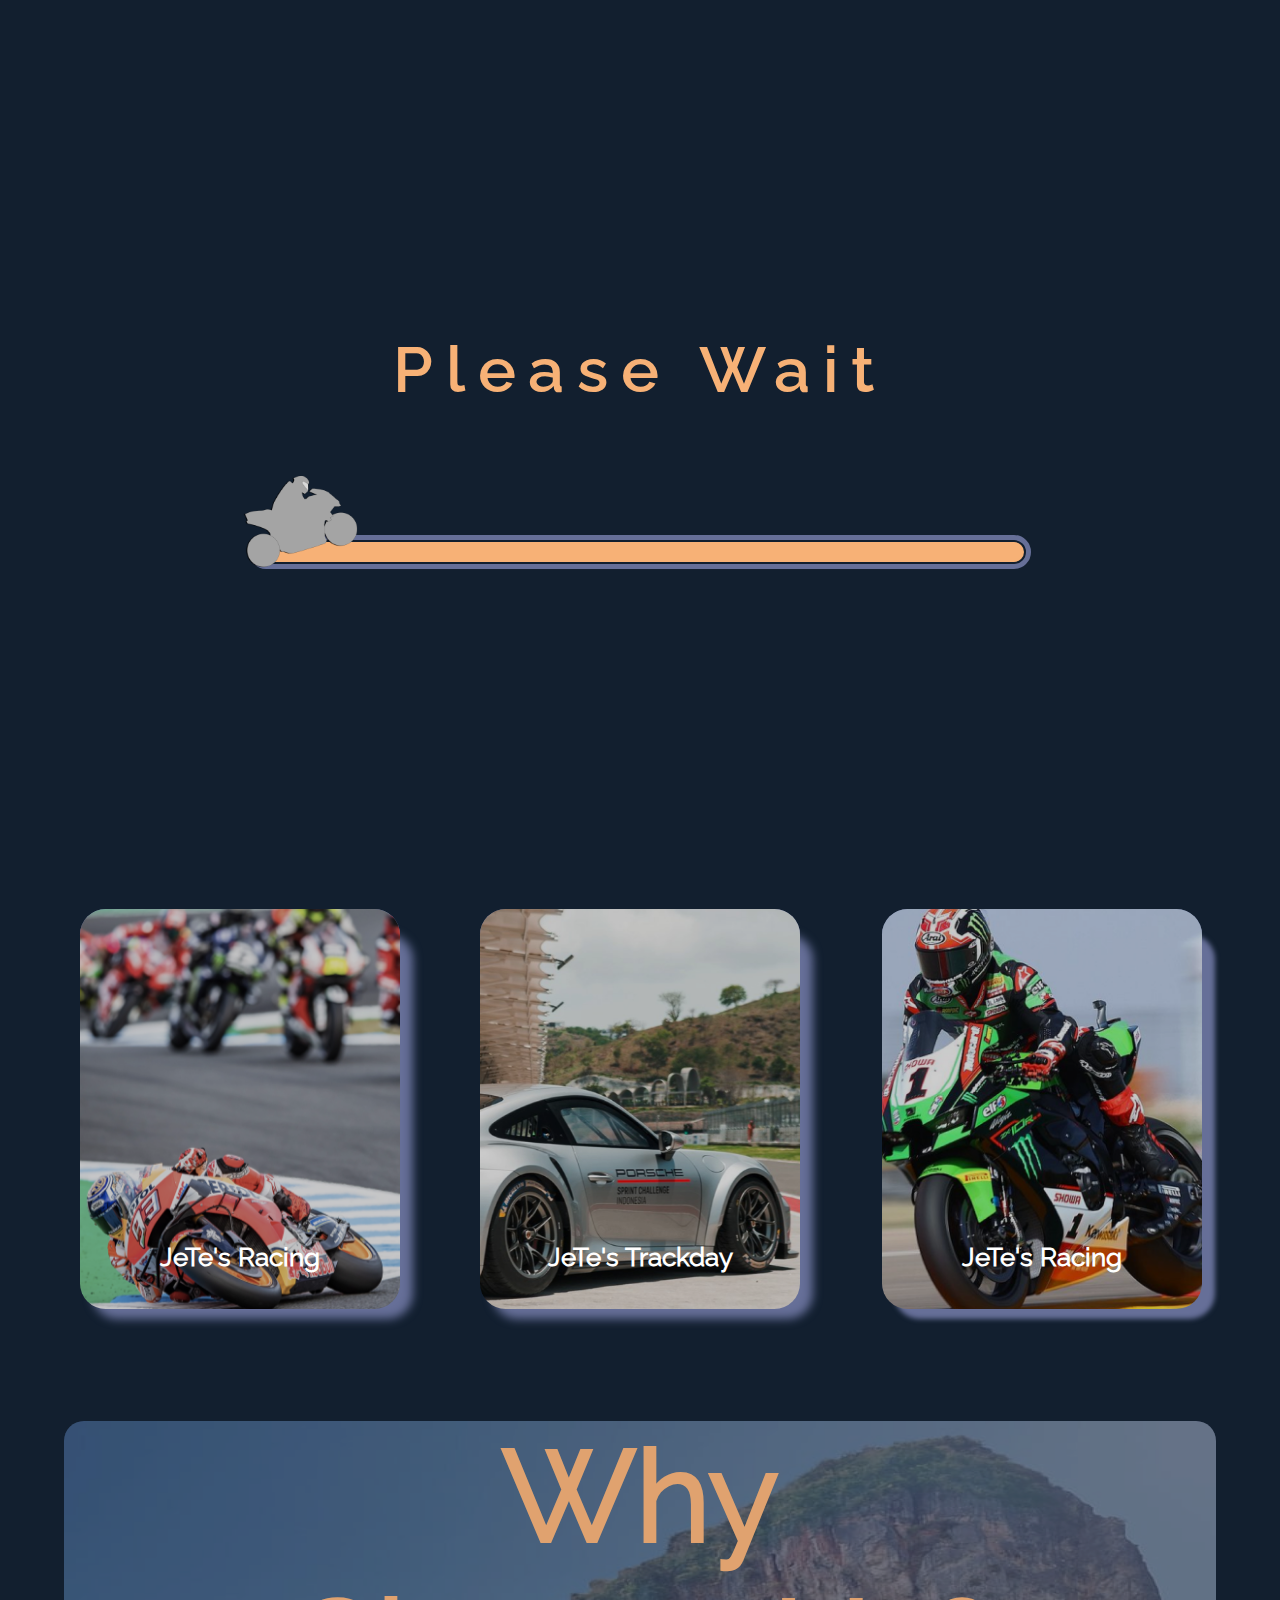
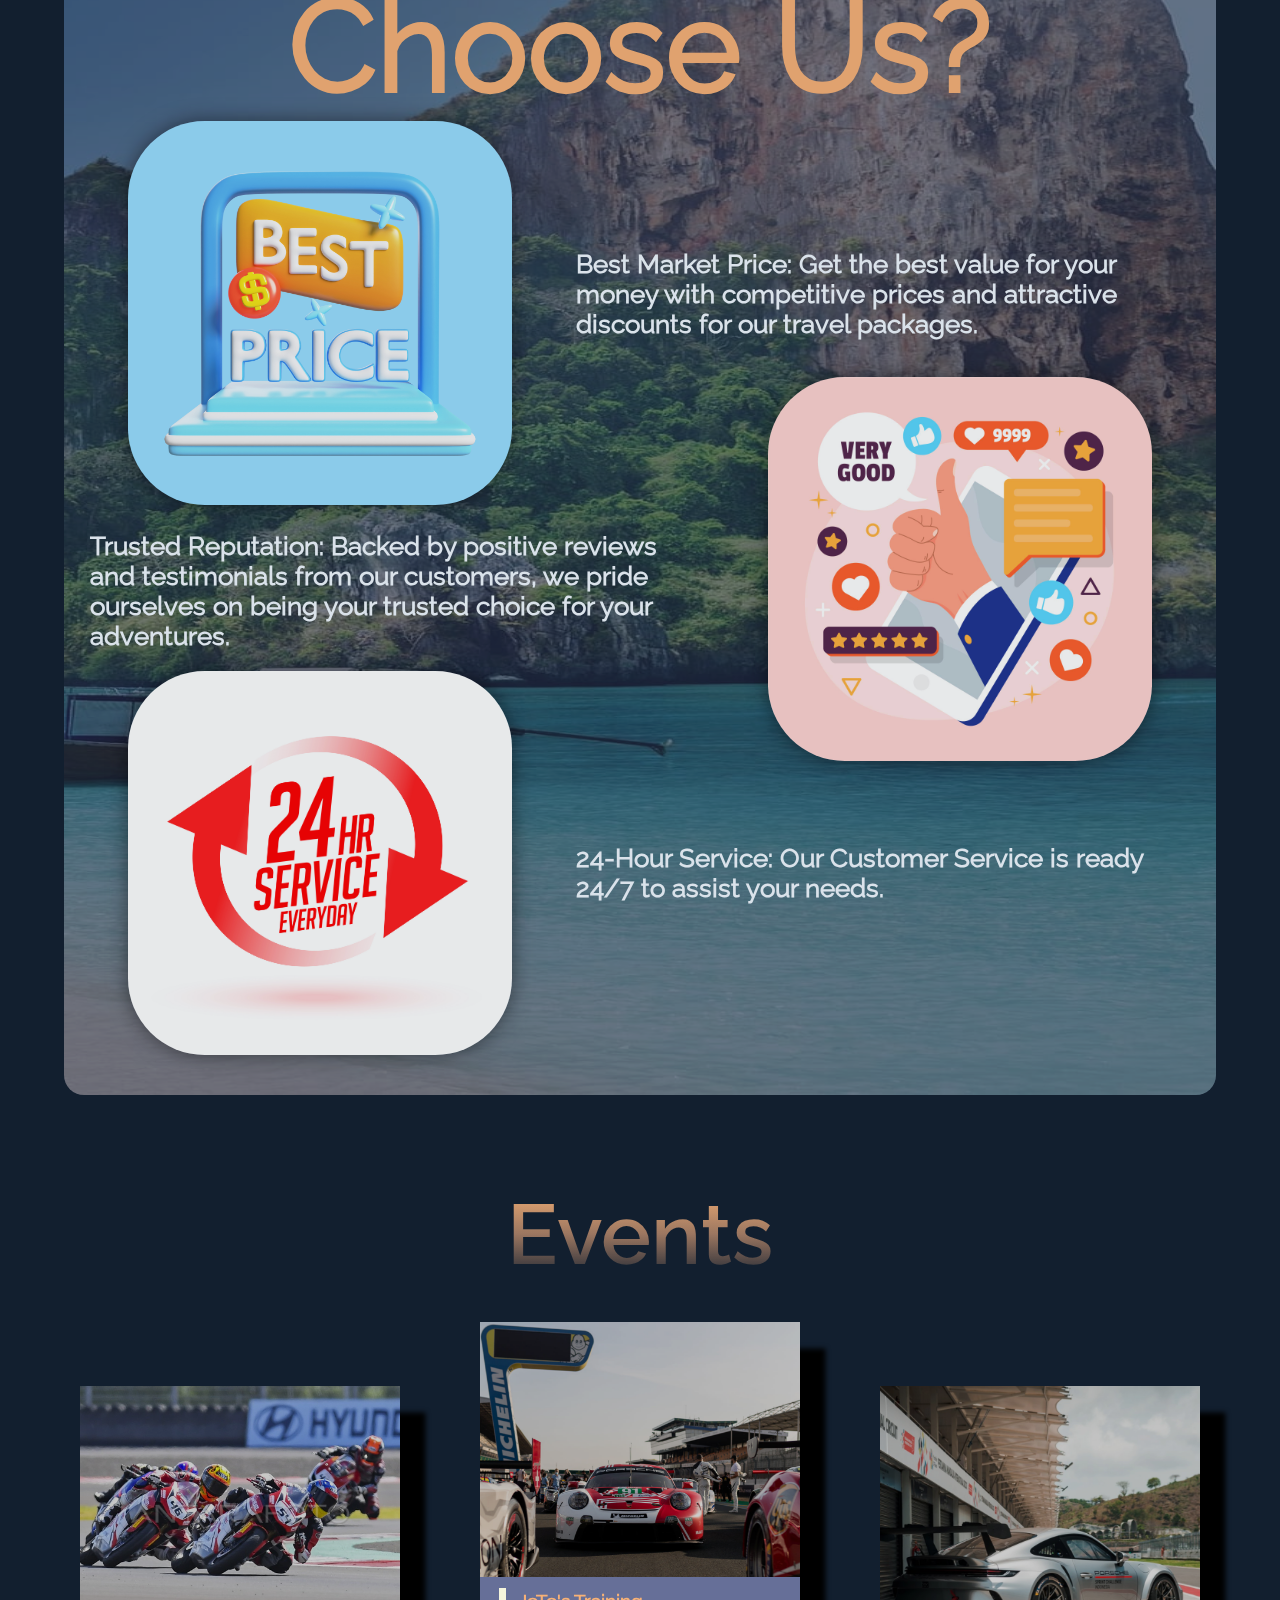
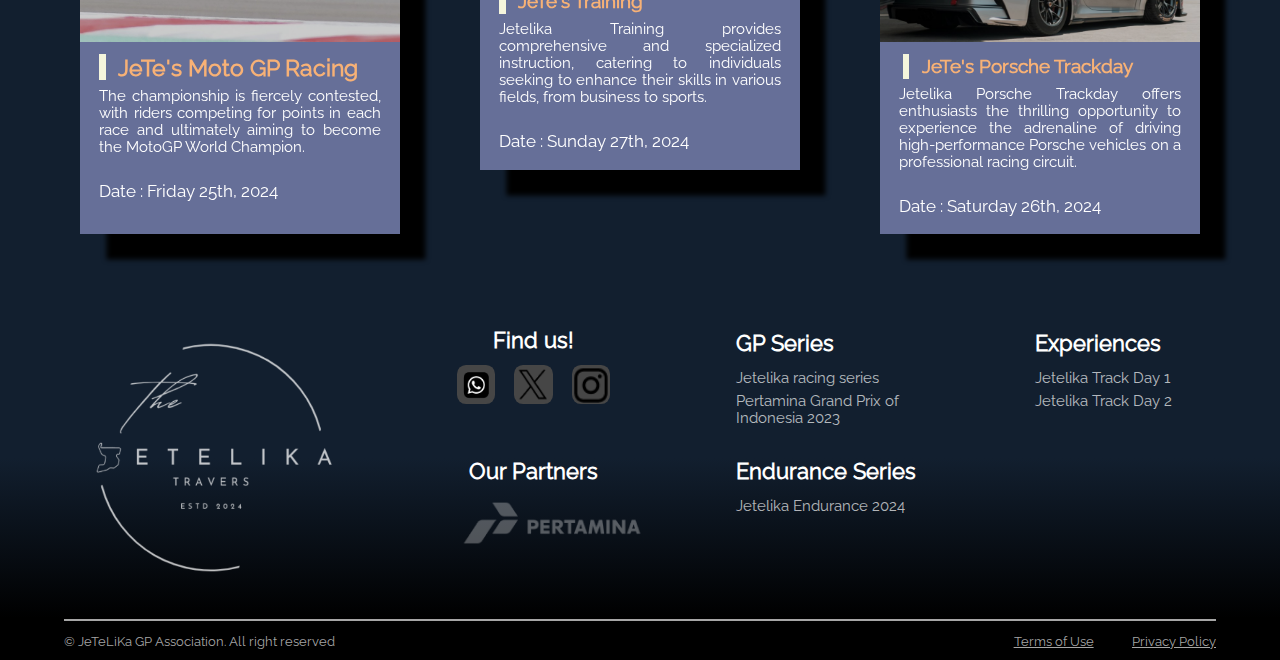
<file: Events/index.html>
<!DOCTYPE html>
<html lang="en">
<head>
    <meta charset="UTF-8">
    <meta name="viewport" content="width=device-width, initial-scale=1.0">
    <title>JeTeLiKa</title>
    <link rel="stylesheet" href="style.css">
    <script src="script.js" defer></script>
    <link rel="icon" type="image/png" href="Untitled design(13).png" sizes="16x16">
    <link rel="stylesheet" href="../Font/Raleway.css">
    <link rel="stylesheet" href="../Font/Raleway-semiBold.css">
</head>

<body>
    <div class="preloader" id="preloader">
        <div class="text-loading">
            <h1> Please Wait </h1>
        </div>
        <img src="Frame 9.png" alt="logo">
        <div class="load">
            <div class="line-loading">
                <div class="line"></div>
            </div>
        </div>
    </div>
    <div class="navcontainer">
        <nav class ="wrapper">
            <div class = "brand">
                <div class ="logo"><img src="Untitled design(12).png" alt="JeTeLika"></div>
            </div>
            <ul class ="navigation">
                <li><a href="index.html" class="aktif" >Event</li>
                <li><a href="../Ticket/ticket.html">Ticket</a></li>
                <li><a href="../Schedule2/schedule2.html">Schedule</a></li>
                <li><a href="../Booking/booking.html">Booking</a></li>
                <div class="spacing"></div>
            </ul>
            <div class="tombol">&#9776;</div>
        </nav>
    </div>

    <div class="img-container" onmouseover="blurBackground(true)" onmouseout="blurBackground(false)">
        <div class="judul-event-banner">
            <h1 class="event-banner-title">Jete's Racing</h1>
            <p class="desc"> Jetelika MotoGP is the premier class of motorcycle road racing, known for its high-speed thrills and intense competition. It features the world's top motorcycle manufacturers and riders competing on cutting-edge bikes designed for maximum performance. Races take place on various circuits around the globe, showcasing a mix of speed, skill, and strategy.</p>
            <a class="click-event" href="../Booking/booking.html"><h3 class="button-event">Book Now</h3></a>
        </div>

        <div class="blurring">
            <img class="background-navbar-img" src="background-img-navbar.jpg" alt="contoh1">
        </div>
    </div>

    <div class="Event-title">
        <h2 class="event-title-top">Explore the</h2>
        <h1>JeTe's Event</h1>
    </div>
    <div class="title-desc">
        <p>At Jetelika, we fuel the adrenaline of racing enthusiasts. Our platform is a hub for passionate racers and motorsport aficionados, where speed meets excitement. Dive into the thrill of high-speed competitions, whether on the track or off-road. From exhilarating rallies to precision circuit races, Jetelika hosts events that push boundaries and ignite the competitive spirit. Join us in the fast lane as we unite drivers, teams, and fans in a dynamic community fueled by the pursuit of victory and the love of the race.</p>
    </div>

    <div class="event-container">
        <!-- Event 1 -->
        <div class="event-card1">
            <div class="event-1">
                <div class="event-card1-title">
                    <h3 class="card1-title">JeTe's Racing</h3>
                </div>
                <img src="eventcard1.png" alt="">
              
            </div>
        </div>

        <!-- Event 2 -->
        <div class="event-card2">
            <div class="event-2">
                <div class="event-card2-title">
                    <h3 class="card2-title">JeTe's Trackday</h3>
                </div>
                <img src="eventcard2.png" alt="">
            </div>
        </div>

        <!-- Event 3 -->
        <div class="event-card3">
            <div class="event-3">
                <div class="event-card3-title">
                    <h3 class="card3-title">JeTe's Racing</h3>
                </div>
                <img src="eventcard3.png" alt="">
            </div>
        </div>
    </div>

    <div class="poster-container">
        <div class="poster">
            <!-- <img src="BannerPromosi.png" alt=""> -->
            <img src="HD-wallpaper-beach-with-mountains-beach-mountains-water-boat.jpg" alt="">
            <h1> Why</h1>
            <h1>Choose Us?</h1>
            <div class="img1">
                <img  src="8466435.jpg" alt="">
            </div>
            <div class="img2">
                <img  src="5348774.jpg" alt="">
            </div>
            <div class="img3">
                <img  src="sl_080420_33360_18.jpg" alt="">
            </div>
            <p class="first-text">
                Best Market Price: 
                Get the best value for your money with competitive prices and attractive discounts for our travel packages.
            </p>
            <p class="second-text">
                Trusted Reputation: Backed by positive reviews and testimonials from our customers, we pride ourselves on being your trusted choice for your adventures.
            </p>
            <p class="third-text">
                24-Hour Service: Our Customer Service is ready 24/7 to assist your needs.
            </p>
            <div class="left-poster">
                
            </div>
        </div>
        <div class="poster-bawah">
            <!-- <img src="pexels-photo-2472854.jpeg" alt="">
            <p class="first-text">
                Best Market Price: 
                Get the best value for your money with competitive prices and attractive discounts for our travel packages.
            </p>
            <p class="second-text">
                Trusted Reputation: Backed by positive reviews and testimonials from our customers, we pride ourselves on being your trusted choice for your adventures.
            </p>
            <p class="third-text">
                24-Hour Service: Our Customer Service is ready 24/7 to assist your needs.
            </p>
            <div class="left-poster">
                
            </div> -->
            <!-- <div class="right-poster"> 
                <img src="pexels-photo-2472854.jpeg" alt="">
            </div> -->
        </div>
    </div>
    
    <div class="judul">
        <h1 class="judul-event">Events</h1>
    </div>
    <div class="container">
        <!-- Event Card 1 -->
        <div class="card1">
            <div class="card1-img">
                <img src="card-img1.jpg" alt="">
             
            </div>
            <div class="content-card1-title">
                <div class="content1-title-shape"></div>
                <p class="content1-title">JeTe's Moto GP Racing</p>
            </div>
            <div class="content-card1">
                <p class="content1">The championship is fiercely contested, with riders competing for points in each race and ultimately aiming to become the MotoGP World Champion.</p>
                <p class="content1-1">Date : Friday 25th, 2024</p>
            </div>
        </div>

        <!-- Event Card 2 -->
        <div class="card2">
            <div class="card2-img">
                <img src="card-img2.png" alt="">
                
            </div>
            <div class="content-card2-title">
                <div class="content2-title-shape"></div>
                <p class="content2-title">JeTe's Training</p>
            </div>
            <div class="content-card2">
                <p class="content2">Jetelika Training provides comprehensive and specialized instruction, catering to individuals seeking to enhance their skills in various fields, from business to sports.</p>
                <p class="content2-1">Date : Sunday 27th, 2024</p>
            </div>
        </div>

        <!-- Event Card 3 -->
        <div class="card3">
            <div class="card3-img">
                <img src="card-img3.png" alt="">
                <!-- <div class="crop-img3"></div> -->
            </div>
            <div class="content-card3-title">
                <div class="content3-title-shape"></div>
                <p class="content3-title">JeTe's Porsche Trackday</p>
            </div>
            <div class="content-card3">
                <p class="content3">Jetelika Porsche Trackday offers enthusiasts the thrilling opportunity to experience the adrenaline of driving high-performance Porsche vehicles on a professional racing circuit.</p>
                <p class="content3-1">Date : Saturday 26th, 2024</p>
            </div>
        </div>
    </div>

    <div class="footer">
        <div class="logo-jete-footer">
            <img class="logo-footer" src="Untitled design(12).png" alt="">
        </div>
        <div class="footer-content">
            <div class="footer-content-top">
                <div class="footer-findUs">
                    <div class="find-us">
                        <h3>Find us!</h3>
                    </div>
                    <div class="find-us-link">
                        <div class="link-1">
                            <a href="https://api.whatsapp.com/send/?phone=085104765435&text&type=phone_number&app_absent=0" target="_blank"><img class="wa" src="wa.png" alt=""></a>
                        </div>

                        <div class="link-2">
                            <a href="https://x.com" target="_blank"><img class="twitter" src="twitter.png" alt=""></a>
                        </div>

                        <div class="link-3">
                            <a href="https://www.instagram.com/" target="_blank"><img class="ig" src="ig.png" alt=""></a>
                        </div>
                    </div>
                </div>
    
                <div class="footer-GPSeries">
                    <div class="gp-series">
                        <h3>GP Series</h3>
                    </div>
                    <div class="gp-series-content">
                        <a href="../Ticket/viewMore.html"><p class="gp-series-content1">Jetelika racing series</p></a>
                        <a href="../Ticket/viewMore.html"><p>Pertamina Grand Prix of Indonesia 2023</p></a>
                    </div>
                </div>
    
                <div class="footer-experiences">
                    <div class="experiences">
                        <h3>Experiences</h3>
                    </div>
                    <div class="experiences-content">
                        <a href="../Ticket/viewMore.html"><p class="experiences-content1">Jetelika Track Day 1</p></a>
                        <a href="../Ticket/viewMore.html"><p>Jetelika Track Day 2</p></a>
                    </div>
                </div>
            </div>

            <div class="footer-content-bottom">
                <div class="footer-ourPartner">
                    <div class="our-partner">
                        <h3>Our Partners</h3>
                    </div>
                    <img class="imgpertamina" src="pertamina.png" alt="pertaminalogo">
                </div>

                <div class="footer-enduranceSeries">
                    <div class="endurance-series">
                        <h3>Endurance Series</h3>
                    </div>
                    <div class="endurance-content">
                        <a href="../Ticket/viewMore.html"><p>Jetelika Endurance 2024</p></a>
                    </div>
                </div>
            </div>
        </div>
    </div>

    <div class="footer-line">
        <div class="line"></div>
    </div>

    <div class="footer-copyright">
        <div class="footer-bot-left">
            <p>© JeTeLiKa GP Association. All right reserved</p>
        </div>

        <div class="footer-bot-right">
            <a class="term-of-use" href="../Ticket/viewMore.html"><p>Terms of Use</p></a>
            <a href="../Ticket/viewMore.html"><p>Privacy Policy</p></a>
        </div>
    </div>
</body>
</html>
</file>
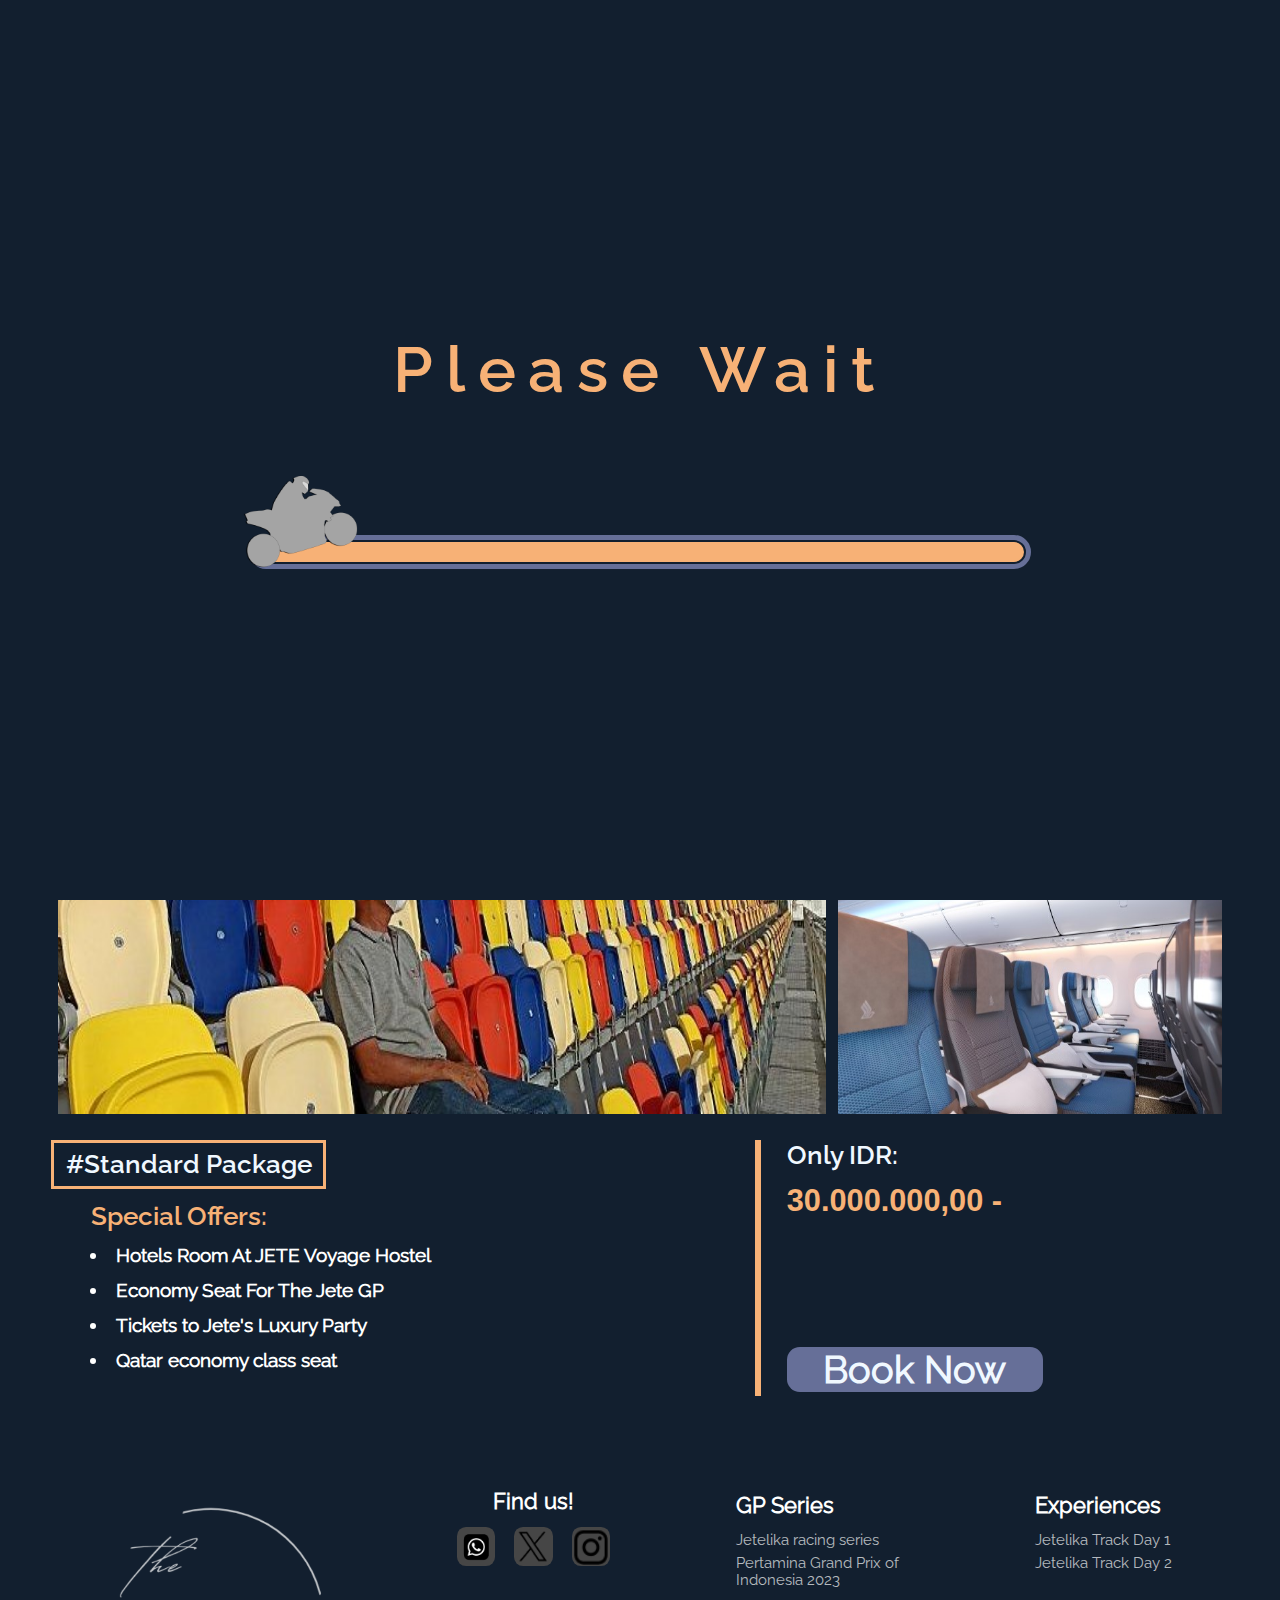
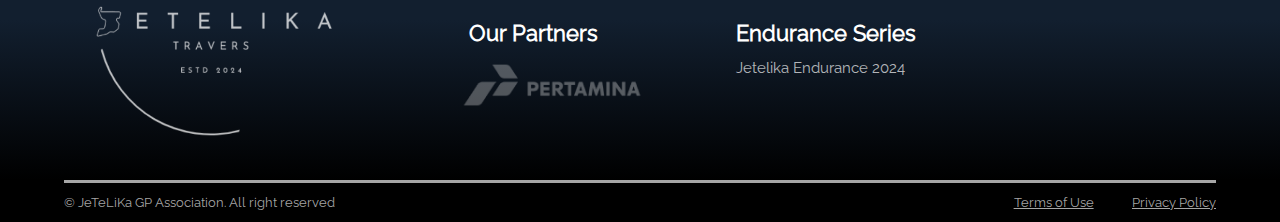
<file: Booking/booking.html>
<html lang="en">
<head>
    <meta charset="UTF-8">
    <meta name="viewport" content="width=device-width, initial-scale=1.0">
    <title>JeTeLiKa</title>
    <link rel="stylesheet" href="booking.css">
    
    <script src="booking.js" defer></script>
    <link rel="icon" type="image/png" href="../Events/Untitled design(13).png" sizes="16x16">

    <link rel="stylesheet" href="../Font/Raleway-semiBold.css">
    <link rel="stylesheet" href="../Font/Raleway.css">
</head>

<body>
    <div class="preloader" id="preloader">
        <div class="text-loading">
            <h1> Please Wait </h1>
        </div>
        <img src="../Events/Frame 9.png" alt="logo">
        <div class="load">
            <div class="line-loading">
                <div class="line"></div>
            </div>
        </div>
    </div>

    <div class="navcontainer">
        <nav class ="wrapper">
            <div class = "brand">
                <div class ="logo"><img src="../Events/Untitled design(12).png" alt="JeTeLika"></div>
            </div>
            <ul class ="navigation">
                <li><a href="../Events/index.html">Event</li>
                <li><a href="../Ticket/ticket.html" >Ticket</a></li>
                <li><a href="../Schedule2/schedule2.html">Schedule</a></li>
                <li><a href="../Booking/booking.html"class="aktif">Booking</a></li>
                <div class="spacing"></div>
            </ul>
            <div class="tombol">&#9776;</div>
        </nav>
    </div>
    <div class="img-background">
        <img class="img-banner" src="wp10659750-mandalika-wallpapers 2.png" alt="">
    </div>
    <div class="title-container">
        <h1 id="tombol-stand">Standard Package</h1>
        <h1 id="tombol-prem">Premium Package</h1>
    </div>
    <div class="garis1">
        <div class="garis-pembatas"></div>
    </div>
    
    <!-- Standard -->
    <div class="container-standard" id="standCont">
        <div class="premium-img">
            <img src="bangku4.jpg" alt="">
        </div>
        <div class="rightimg">
            <div class="premium-hotel">
                <img  src="hotelStand.jpg" alt="">
            </div>
            <div class="premium-seat">
                <img  src="economy.jpg" alt="">
            </div>
        </div>
    </div>
    <div class="text-container-stand" id="standContent">
        <div class="left-text">
            <h1>#Standard Package</h1>
            <h2>Special Offers:</h2>
            <li>Hotels Room At JETE Voyage Hostel</li>
            <li>Economy Seat For The Jete GP</li>
            <li>Tickets to Jete's Luxury  Party</li>
            <li>Qatar economy class seat</li>
        </div>
        <div class="right-text">
            <h1>Only IDR:</h1>
            <h2>30.000.000,00 -</h2>
            <a href="../BookingDetail/bookingDetail.html#tujuan">Book Now</a>
        </div>
    </div>

    <!-- Premium -->
    <div class="cardcontainer" id="premCont">
        <div class="premium-img">
            <img src="bangku3.jpg" alt="">
        </div>
        <div class="rightimg">
            <div class="premium-hotel">
                <img  src="5bd291695eff0-wallpaper-3920585d31da6dcbd697687fa021b6fd.jpg" alt="">
            </div>
            <div class="premium-seat">
                <img  src="TAL-First-Class-Seat-UPGRADEASK0223-41f98c66e49146deb5f986bc61a59135.jpg" alt="">
            </div>
        </div>
    </div>
    <div class="text-container" id="premContent">
        <div class="left-text">
            <h1>#Premium Package</h1>
            <h2>Special Offers:</h2>
            <li>VIP Hotels Room At JETE Voyage Club Hostel</li>
            <li>Premium Seat For The Jete GP</li>
            <li>Tickets to Jete's Luxury  Party</li>
            <li>Qatar first class seat</li>
        </div>
        <div class="right-text">
            <h1>Only IDR:</h1>
            <h2>50.000.000,00 -</h2>
            <a href="../BookingDetail/bookingDetail.html">Book Now</a>
        </div>
    </div>

    <!-- Footer -->
    <div class="footer">
        <div class="logo-jete-footer">
            <img class="logo-footer" src="../Events/Untitled design(12).png" alt="">
        </div>
        <div class="footer-content">
            <div class="footer-content-top">
                <div class="footer-findUs">
                    <div class="find-us">
                        <h3>Find us!</h3>
                    </div>
                    <div class="find-us-link">
                        <div class="link-1">
                            <a href="https://api.whatsapp.com/send/?phone=085104765435&text&type=phone_number&app_absent=0" target="_blank"><img class="wa" src="../Events/wa.png" alt=""></a>
                        </div>

                        <div class="link-2">
                            <a href="https://x.com" target="_blank"><img class="twitter" src="../Events/twitter.png" alt=""></a>
                        </div>

                        <div class="link-3">
                            <a href="https://www.instagram.com/" target="_blank"><img class="ig" src="../Events/ig.png" alt=""></a>
                        </div>
                    </div>
                </div>
    
                <div class="footer-GPSeries">
                    <div class="gp-series">
                        <h3>GP Series</h3>
                    </div>
                    <div class="gp-series-content">
                        <a href="../Ticket/viewMore.html"><p class="gp-series-content1">Jetelika racing series</p></a>
                        <a href="../Ticket/viewMore.html"><p>Pertamina Grand Prix of Indonesia 2023</p></a>
                    </div>
                </div>
    
                <div class="footer-experiences">
                    <div class="experiences">
                        <h3>Experiences</h3>
                    </div>
                    <div class="experiences-content">
                        <a href="../Ticket/viewMore.html"><p class="experiences-content1">Jetelika Track Day 1</p></a>
                        <a href="../Ticket/viewMore.html"><p>Jetelika Track Day 2</p></a>
                    </div>
                </div>
            </div>

            <div class="footer-content-bottom">
                <div class="footer-ourPartner">
                    <div class="our-partner">
                        <h3>Our Partners</h3>
                    </div>
                    <img class="imgpertamina" src="../Events/pertamina.png" alt="pertaminalogo">
                </div>

                <div class="footer-enduranceSeries">
                    <div class="endurance-series">
                        <h3>Endurance Series</h3>
                    </div>
                    <div class="endurance-content">
                        <a href="../Ticket/viewMore.html"><p>Jetelika Endurance 2024</p></a>
                    </div>
                </div>
            </div>
        </div>
    </div>

    <div class="footer-line">
        <div class="line"></div>
    </div>

    <div class="footer-copyright">
        <div class="footer-bot-left">
            <p>© JeTeLiKa GP Association. All right reserved</p>
        </div>

        <div class="footer-bot-right">
            <a class="term-of-use" href="../Ticket/viewMore.html"><p>Terms of Use</p></a>
            <a href="../Ticket/viewMore.html"><p>Privacy Policy</p></a>
        </div>
    </div>
</body>
</html>
</file>
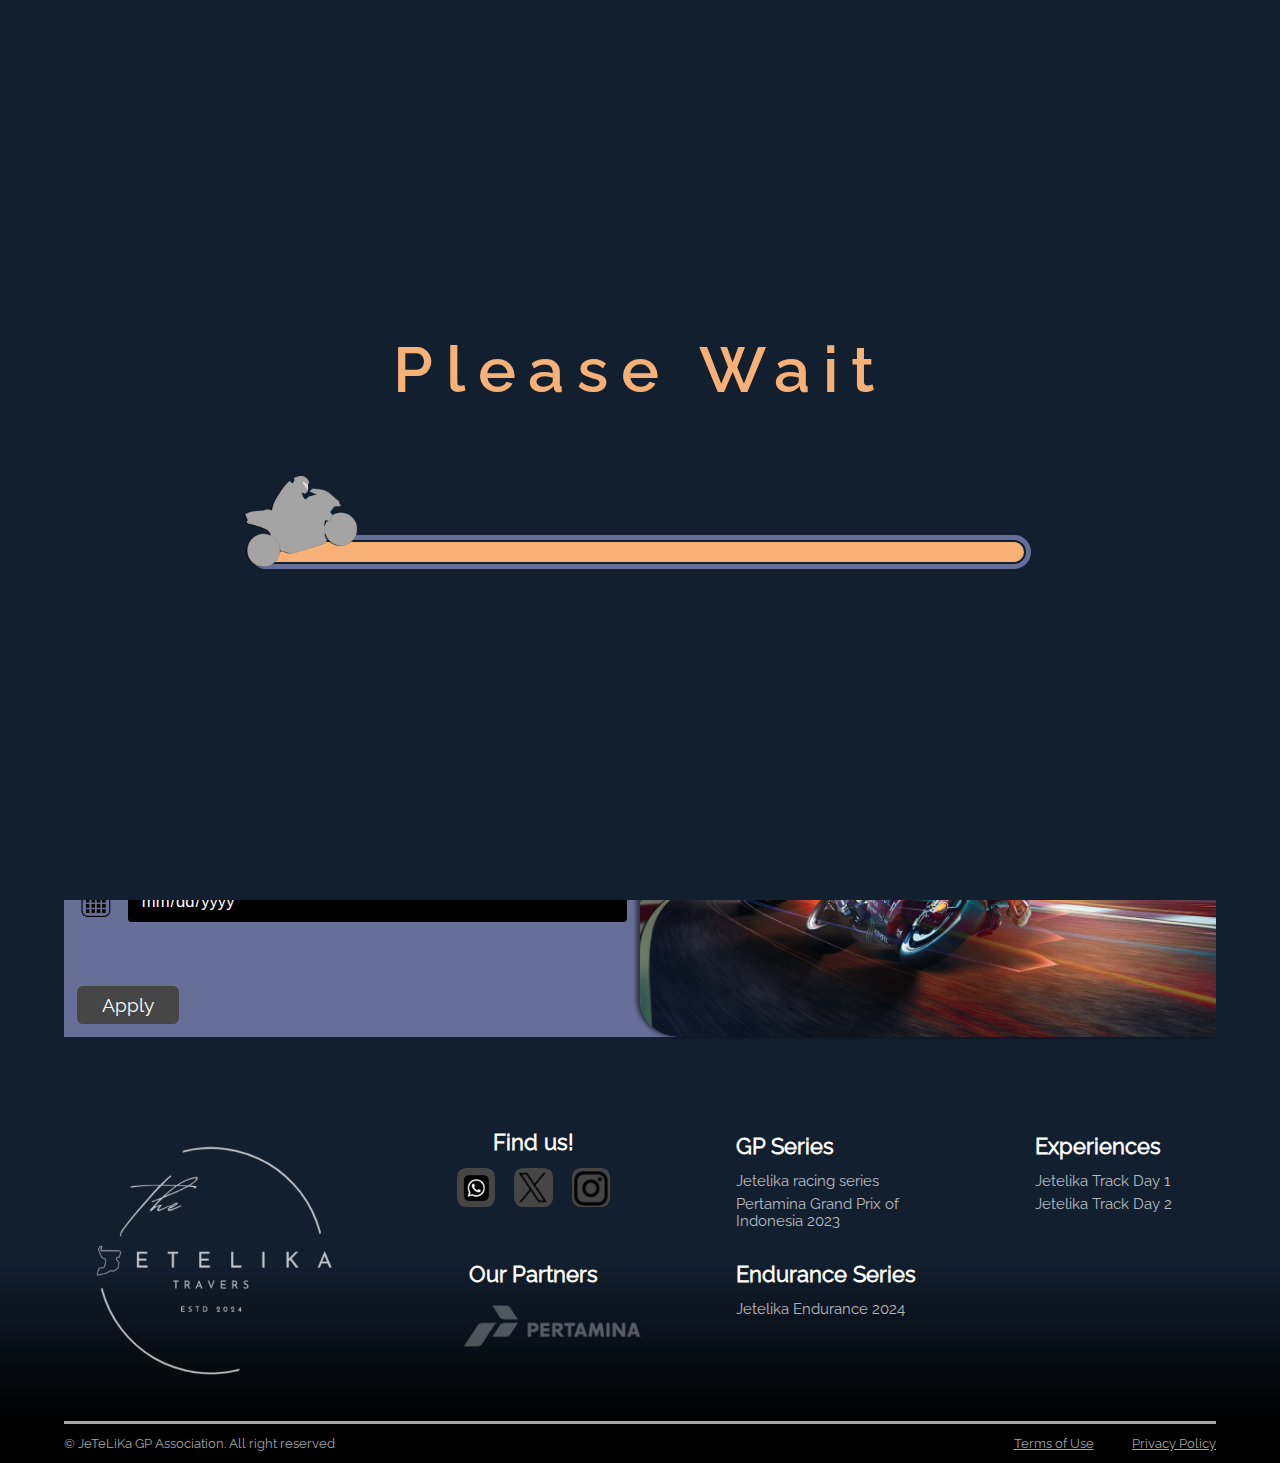
<file: BookingDetail/bookingDetail.html>
<!DOCTYPE html>
<html lang="en">
<head>
    <meta charset="UTF-8">
    <meta name="viewport" content="width=device-width, initial-scale=1.0">
    <title>JeTeLiKa</title>
    <link rel="stylesheet" href="bookingDetail.css">
    <script src="bookingDetail.js" defer></script>
    <link rel="icon" type="image/png" href="../Events/Untitled design(13).png" sizes="16x16">

    <link rel="stylesheet" href="../Font/Raleway.css">
    <link rel="stylesheet" href="../Font/Raleway-semiBold.css">
</head>

<body>
    <div class="preloader" id="preloader">
        <div class="text-loading">
            <h1> Please Wait </h1>
        </div>
        <img src="../Events/Frame 9.png" alt="logo">
        <div class="load">
            <div class="line-loading">
                <div class="line"></div>
            </div>
        </div>
    </div>

    <div class="navcontainer">
        <nav class ="wrapper">
            <div class = "brand">
                <div class ="logo"><img src="../Events/Untitled design(12).png" alt="JeTeLika"></div>
            </div>
            <ul class ="navigation">
                <li><a href="../Events/index.html">Event</li>
                <li><a href="../Ticket/ticket.html" >Ticket</a></li>
                <li><a href="../Schedule2/schedule2.html">Schedule</a></li>
                <li><a href="../Booking/booking.html"class="aktif">Booking</a></li>
                <div class="spacing"></div>
            </ul>
            <div class="tombol">&#9776;</div>
        </nav>
    </div>

    <div class="banner">
        <img src="banner.png" alt="">
    </div>

    <div class="kotak-luar" id="tujuan">
        <div class="kotak-dalam">
            <p>Registration Form</p>
        </div>
        <p>*JeTeLiKa Company is not responsible for data leaks caused by user negligence!</p>
    </div>

    <div class="kotak-content">
        <div class="content-box">
            <div class="content1">
                <div class="title-content">
                    <div class="title-line"></div>
                    <div class="title">
                        <p>Personal Information</p>
                    </div>
                </div>

                <div class="username-bar">
                    <div class="username-icon">
                        <img src="userIcon.png" alt="">
                    </div>
                        
                    <div class="username">
                        <input type="text" placeholder="Name" id="username">
                    </div>
                </div>

                <div class="email-bar">
                    <div class="email-icon">
                        <img src="emailIcon.png" alt="">
                    </div>

                    <div class="email">
                        <input type="email" placeholder="E-mail" id="email">
                    </div>
                </div>

                <div class="date-bar">
                    <div class="date-icon">
                        <img src="dateIcon.png" alt="">
                    </div>

                    <div class="date">
                        <input type="date" placeholder="Date" id="date">
                    </div>
                </div>

                <p class="error-message"></p>

                <div class="apply-button-regis" id="apply-button-regis">
                    <a href="#select-pay">Apply</a>
                </div>
            </div>
    
            <div class="content2">
                <img src="gambar-kanan.jpeg" alt="">
            </div>
        </div>
    </div>

    <div class="select-payment" id="select-pay">
        <div class="kotak-payment">
            <div class="payment-bar">
                <div class="payment-line"></div>
                <div class="payment-method" id="payment">
                    <p>Payment Method</p>
                </div>
            </div>
    
            <div class="payment-box">
                <div class="payment-method1" id="payment-method1">
                    <a href="#visa-payment"><img src="visa.png" alt=""></a>
                </div>
    
                <div class="payment-method2" id="payment-method2">
                    <a href="#jetelika-payment"><img src="jetePay.png" alt=""></a>
                </div>
            </div>
        </div>
    </div>

    <!-- Payment Visa -->
    <div class="visa-payment" id="visa-payment">
        <div class="visa-payment-in">
            <div class="visa-title">
                <div class="visa-title-line"></div>
                <div class="visa-title-payment">
                    <p>Payment with Visa</p>
                </div>
            </div>

            <div class="visa-information">
                <p>Please input your Credit Card Information.</p>
            </div>

            <div class="visa-num-bar"> 
                <div class="visa-num-title">
                    <p>Card Number</p>
                </div>
                <div class="visa-number">
                    <input type="text" placeholder="xxxx - xxxx - xxxx - xxxx" id="visa-number">
                </div>
            </div>

            <div class="cvv-date-bar">
                <div class="cvv-date-num-title">
                    <div class="cvv-number">
                        <p>CVV</p>
                        <input type="text" placeholder="123" id="cvv-number">
                    </div>

                    <div class="date-number">
                        <p>Expired Number</p>
                        <input type="text" placeholder="MM/YY" id="date-number">
                    </div>
                </div>
            </div>

            <p class="error-visa"></p>

            <div class="apply-button2">
                <div class="apply" id="apply-visa">
                    <p>Apply</p>
                </div>
            </div>
        </div>
    </div>

    <!-- Payment Jetelika -->
    <div class="jetelika-payment" id="jetelika-payment">
        <div class="jetelika-payment-in">
            <div class="jetelika-title">
                <div class="jetelika-title-line"></div>
                <div class="jetelika-title-payment">
                    <p>Payment with Jetelika Wallet</p>
                </div>
            </div>

            <div class="jetelika-information">
                <p>Please input your Phone Number Information.</p>
            </div>

            <div class="jetelika-num-bar"> 
                <div class="jetelika-num-title">
                    <p>Phone Number</p>
                </div>
                <div class="jetelika-number">
                    <input type="text" placeholder="08123456789" id="jetelika-number">
                </div>

                <p class="error-jetelika"></p>

                <div class="apply-button3">
                    <div class="apply" id="apply-jetelika">
                        <p>Apply</p>
                    </div>
                </div>
            </div>
        </div>
    </div>

    <!-- Footer -->
    <div class="footer">
        <div class="logo-jete-footer">
            <img class="logo-footer" src="../Events/Untitled design(12).png" alt="">
        </div>
        <div class="footer-content">
            <div class="footer-content-top">
                <div class="footer-findUs">
                    <div class="find-us">
                        <h3>Find us!</h3>
                    </div>
                    <div class="find-us-link">
                        <div class="link-1">
                            <a href="https://api.whatsapp.com/send/?phone=085104765435&text&type=phone_number&app_absent=0" target="_blank"><img class="wa" src="../Events/wa.png" alt=""></a>
                        </div>

                        <div class="link-2">
                            <a href="https://x.com" target="_blank"><img class="twitter" src="../Events/twitter.png" alt=""></a>
                        </div>

                        <div class="link-3">
                            <a href="https://www.instagram.com/" target="_blank"><img class="ig" src="../Events/ig.png" alt=""></a>
                        </div>
                    </div>
                </div>
    
                <div class="footer-GPSeries">
                    <div class="gp-series">
                        <h3>GP Series</h3>
                    </div>
                    <div class="gp-series-content">
                        <a href="../Ticket/viewMore.html"><p class="gp-series-content1">Jetelika racing series</p></a>
                        <a href="../Ticket/viewMore.html"><p>Pertamina Grand Prix of Indonesia 2023</p></a>
                    </div>
                </div>
    
                <div class="footer-experiences">
                    <div class="experiences">
                        <h3>Experiences</h3>
                    </div>
                    <div class="experiences-content">
                        <a href="../Ticket/viewMore.html"><p class="experiences-content1">Jetelika Track Day 1</p></a>
                        <a href="../Ticket/viewMore.html"><p>Jetelika Track Day 2</p></a>
                    </div>
                </div>
            </div>

            <div class="footer-content-bottom">
                <div class="footer-ourPartner">
                    <div class="our-partner">
                        <h3>Our Partners</h3>
                    </div>
                    <img class="imgpertamina" src="../Events/pertamina.png" alt="pertaminalogo">
                </div>

                <div class="footer-enduranceSeries">
                    <div class="endurance-series">
                        <h3>Endurance Series</h3>
                    </div>
                    <div class="endurance-content">
                        <a href="../Ticket/viewMore.html"><p>Jetelika Endurance 2024</p></a>
                    </div>
                </div>
            </div>
        </div>
    </div>

    <div class="footer-line">
        <div class="line"></div>
    </div>

    <div class="footer-copyright">
        <div class="footer-bot-left">
            <p>© JeTeLiKa GP Association. All right reserved</p>
        </div>

        <div class="footer-bot-right">
            <a class="term-of-use" href="../Ticket/viewMore.html"><p>Terms of Use</p></a>
            <a href="../Ticket/viewMore.html"><p>Privacy Policy</p></a>
        </div>
    </div>

    <div class="alert-button" id="alert-button">
        <div class="kotak-alert">
            <div class="success">
                <div class="success-gif">
                    <img src="success.png" alt="">
                </div>
            </div>

            <div class="success-title">
                <h1>Success!</h1>
                <p>Detail of your transaction will be sent in your email.</p>
            </div>

            <div class="success-desc">
                <p>Redirecting you into Events Page...</p>
            </div>
        </div>
    </div>
</body>
</html>
</file>
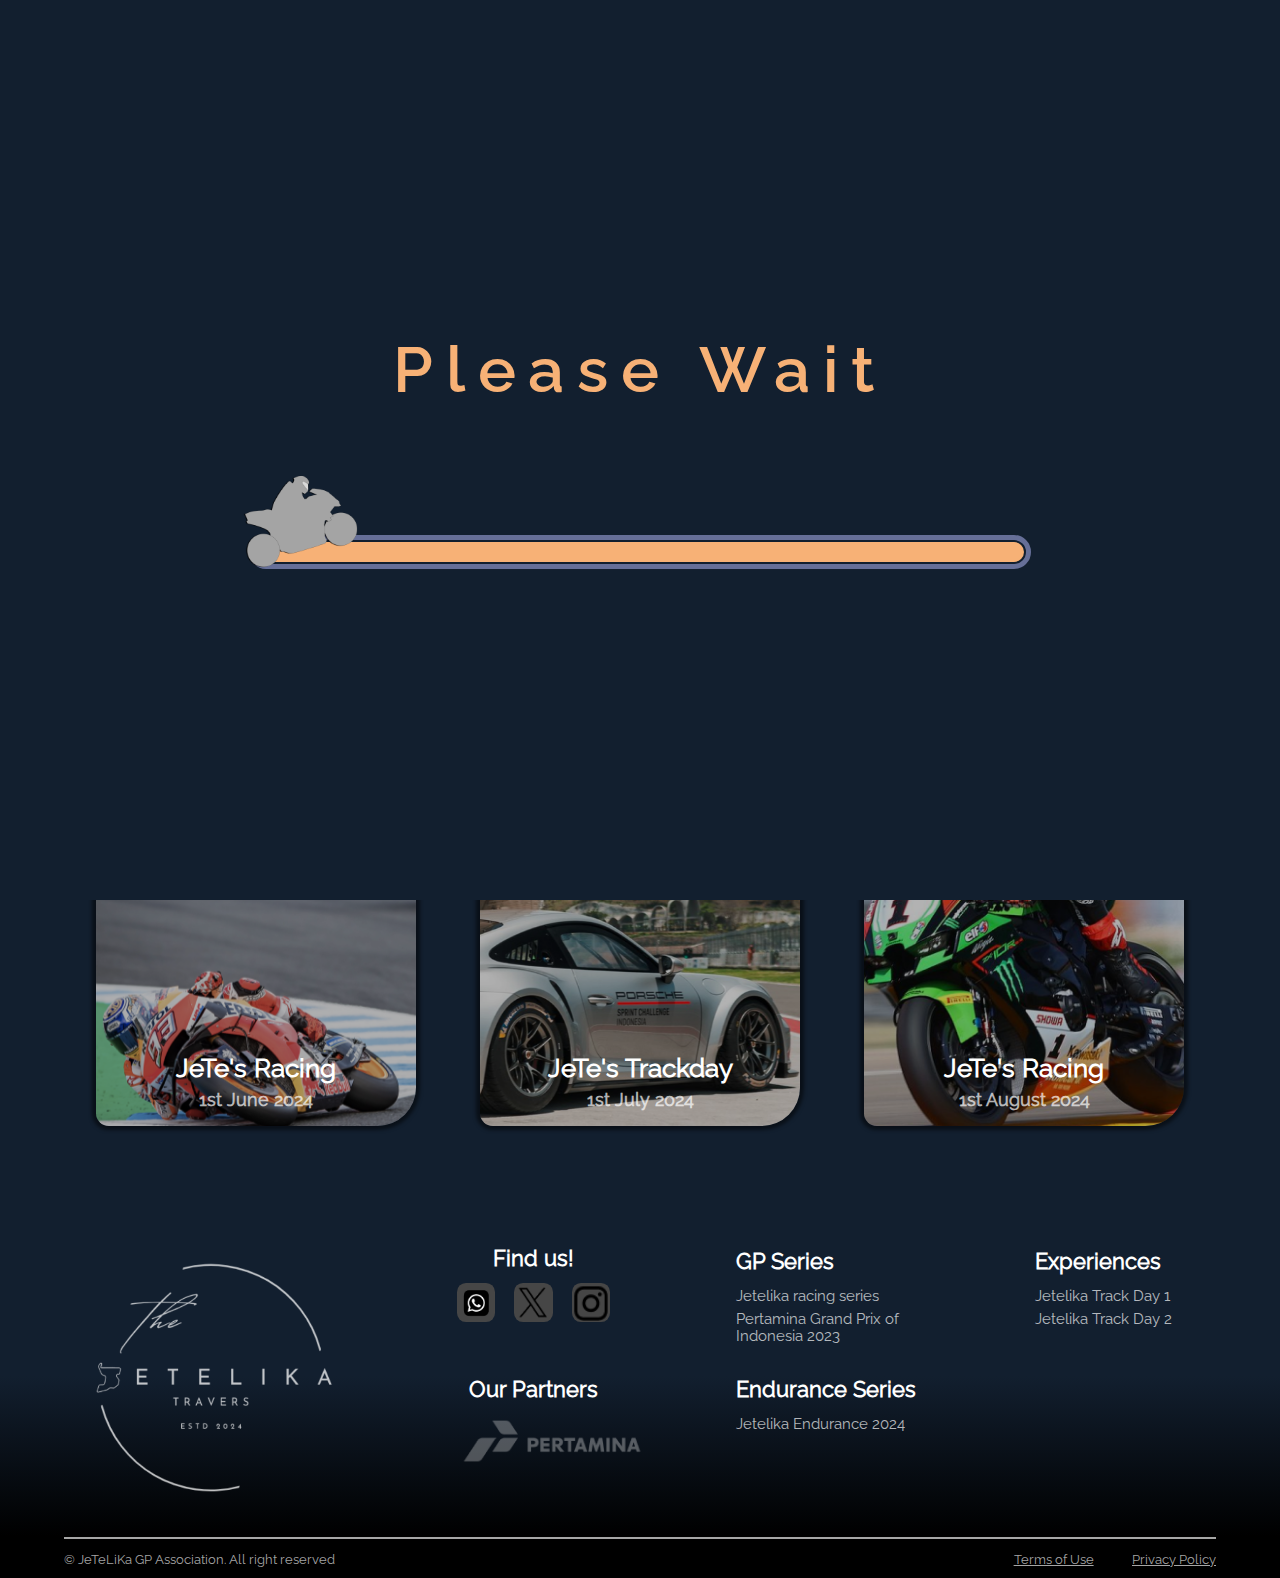
<file: Schedule2/schedule2.html>
<html lang="en">
<head>
    <meta charset="UTF-8">
    <meta name="viewport" content="width=device-width, initial-scale=1.0">
    <title>JeTeLiKa</title>
    <link rel="stylesheet" href="schedule2.css">
    <script src="schedule2.js" defer></script>
    <link rel="icon" type="image/png" href="../Events/Untitled design(13).png" sizes="16x16">

    <link rel="stylesheet" href="../Font/Raleway-semiBold.css">
    <link rel="stylesheet" href="../Font/Raleway.css">
</head>
    
    <body>
        <div class="preloader" id="preloader">
            <div class="text-loading">
                <h1> Please Wait </h1>
            </div>
            <img src="../Events/Frame 9.png" alt="logo">
            <div class="load">
                <div class="line-loading">
                    <div class="line"></div>
                </div>
            </div>
        </div>

        <div class="bodycontainer">
            <div class="navcontainer">
                <nav class ="wrapper">
                    <div class = "brand">
                        <div class ="logo"><img src="../Events/Untitled design(12).png" alt="JeTeLika"></div>
                    </div>
                    <ul class ="navigation">
                        <li><a href="../Events/index.html">Event</li>
                        <li><a href="../Ticket/ticket.html" >Ticket</a></li>
                        <li><a href="../Schedule2/schedule2.html"class="aktif">Schedule</a></li>
                        <li><a href="../Booking/booking.html">Booking</a></li>
                        <div class="spacing"></div>
                    </ul>
                    <div class="tombol">&#9776;</div>
                </nav>
            </div>
            
            <div class="background">
                <img class="background-navbar-img" src="banner.webp" alt="contoh1">
                <div class="judul-event-banner">
                    <h1 class="event-banner-title">Jete Party CountDown</h1>
                    <p class="desc-judul"> Get ready to celebrate! Jete Wil is hosting a grand party to mark our first anniversary. Don't miss out on the fun and join us as we rejoice in a year of love and togetherness. See you there!</p>
                    <div class="countdown">
                        <div class="box-count1">
                            <h1 id="countdown1"></h1>
                            <p>Days</p>
                        </div>
        
                        <div class="box-count2">
                            <h1 id="countdown2"></h1>
                            <p>Hours</p>
                        </div>
        
                        <div class="box-count3">
                            <h1 id="countdown3"></h1>
                            <p>Minutes</p>
                        </div>
        
                        <div class="box-count4">
                            <h1 id="countdown4"></h1>
                            <p>Second</p>
                        </div>
                    </div>
                </div>
            </div>
    
        <div class="content-container">
            <div class="content-desc">
                <p>- JETELIKA EVENTS -</p>
            </div>
    
            <div class="content-title">
                <h1>Get Ready to Participate JeTeLiKa Events!</h1>
            </div>
    
            <div class="card-container">
                <div class="card-content1">
                    <img src="../Events/eventcard1.png" alt="">
                    <div class="card-content-desc1">
                        <p>JeTe's Racing</p>
                        <p>1st June 2024</p>
                    </div>
                </div>
    
                <div class="card-content2">
                    <img src="../Events/eventcard2.png" alt="">
                    <div class="card-content-desc2">
                        <p>JeTe's Trackday</p>
                        <p>1st July 2024</p>
                    </div>
                </div>
    
                <div class="card-content3">
                    <img src="../Events/eventcard3.png" alt="">
                    <div class="card-content-desc3">
                        <p>JeTe's Racing</p>
                        <p>1st August 2024</p>
                    </div>
                </div>
            </div>
        </div>
    
        <!-- Footer -->
        <div class="footer">
            <div class="logo-jete-footer">
                <img class="logo-footer" src="../Events/Untitled design(12).png" alt="">
            </div>
            <div class="footer-content">
                <div class="footer-content-top">
                    <div class="footer-findUs">
                        <div class="find-us">
                            <h3>Find us!</h3>
                        </div>
                        <div class="find-us-link">
                            <div class="link-1">
                                <a href="https://api.whatsapp.com/send/?phone=085104765435&text&type=phone_number&app_absent=0" target="_blank"><img class="wa" src="../Events/wa.png" alt=""></a>
                            </div>
    
                            <div class="link-2">
                                <a href="https://x.com" target="_blank"><img class="twitter" src="../Events/twitter.png" alt=""></a>
                            </div>
    
                            <div class="link-3">
                                <a href="https://www.instagram.com/" target="_blank"><img class="ig" src="../Events/ig.png" alt=""></a>
                            </div>
                        </div>
                    </div>
        
                    <div class="footer-GPSeries">
                        <div class="gp-series">
                            <h3>GP Series</h3>
                        </div>
                        <div class="gp-series-content">
                            <a href="../Ticket/viewMore.html"><p class="gp-series-content1">Jetelika racing series</p></a>
                            <a href="../Ticket/viewMore.html"><p>Pertamina Grand Prix of Indonesia 2023</p></a>
                        </div>
                    </div>
        
                    <div class="footer-experiences">
                        <div class="experiences">
                            <h3>Experiences</h3>
                        </div>
                        <div class="experiences-content">
                            <a href="../Ticket/viewMore.html"><p class="experiences-content1">Jetelika Track Day 1</p></a>
                            <a href="../Ticket/viewMore.html"><p>Jetelika Track Day 2</p></a>
                        </div>
                    </div>
                </div>
    
                <div class="footer-content-bottom">
                    <div class="footer-ourPartner">
                        <div class="our-partner">
                            <h3>Our Partners</h3>
                        </div>
                        <img class="imgpertamina" src="../Events/pertamina.png" alt="pertaminalogo">
                    </div>
    
                    <div class="footer-enduranceSeries">
                        <div class="endurance-series">
                            <h3>Endurance Series</h3>
                        </div>
                        <div class="endurance-content">
                            <a href="../Ticket/viewMore.html"><p>Jetelika Endurance 2024</p></a>
                        </div>
                    </div>
                </div>
            </div>
        </div>
    
        <div class="footer-line">
            <div class="line"></div>
        </div>
    
        <div class="footer-copyright">
            <div class="footer-bot-left">
                <p>© JeTeLiKa GP Association. All right reserved</p>
            </div>
    
            <div class="footer-bot-right">
                <a class="term-of-use" href="../Ticket/viewMore.html"><p>Terms of Use</p></a>
                <a href="../Ticket/viewMore.html"><p>Privacy Policy</p></a>
            </div>
        </div>
        </div>
</body>
</html>
</file>
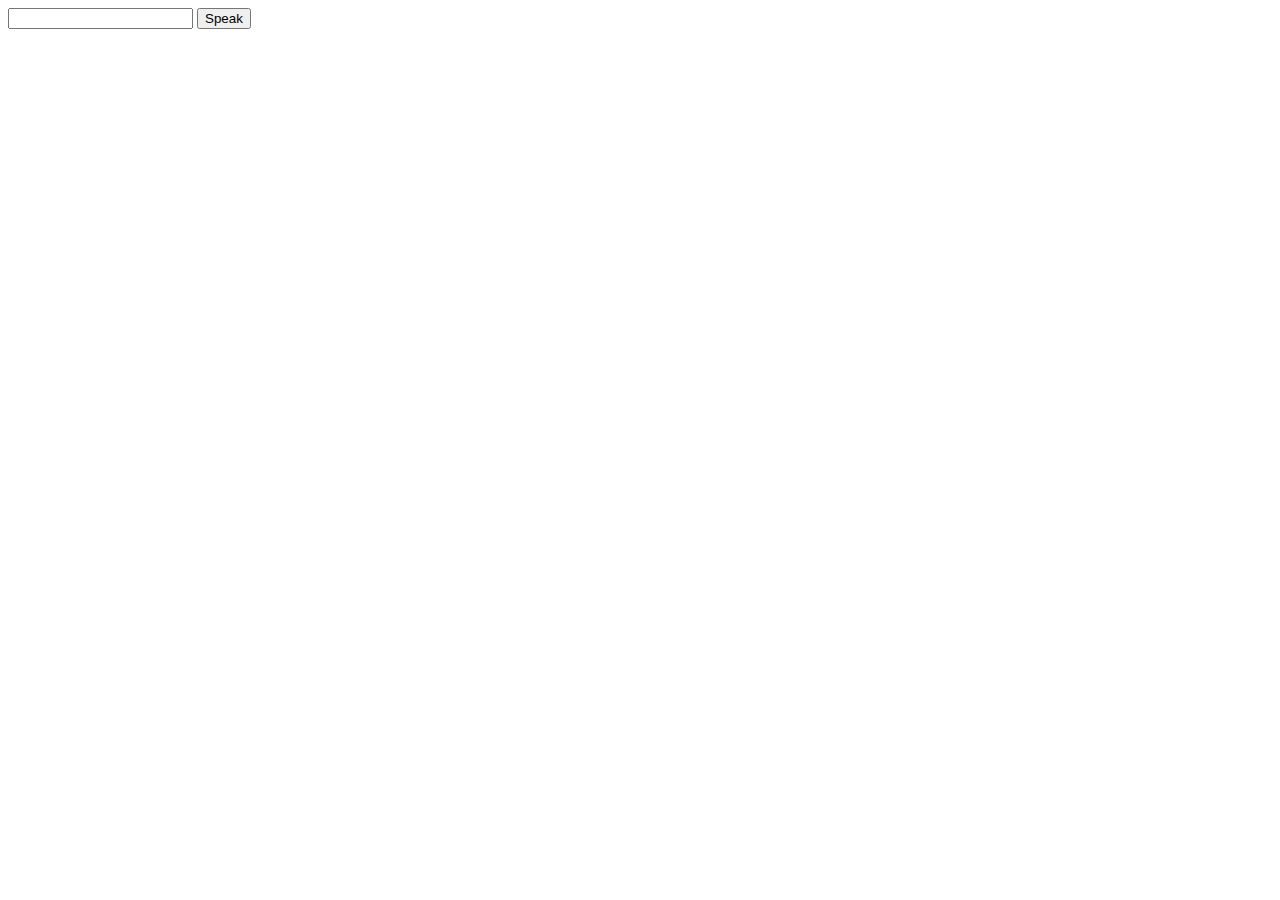
<file: Tes/tes.html>
<!DOCTYPE html>
<html lang="en">
<head>
    <meta charset="UTF-8">
    <meta name="viewport" content="width=device-width, initial-scale=1.0">
    <title>Document</title>
</head>
<body>
    <div>
        <input id="input">
        <button onclick="speak()">Speak</button>
    </div>

    <script>
        function speak() {
            var text = document.getElementById("input").value;
            var utterance = new SpeechSynthesisUtterance(text);
            speechSynthesis.speak(utterance);
        }
    </script>
</body>
</html>
</file>
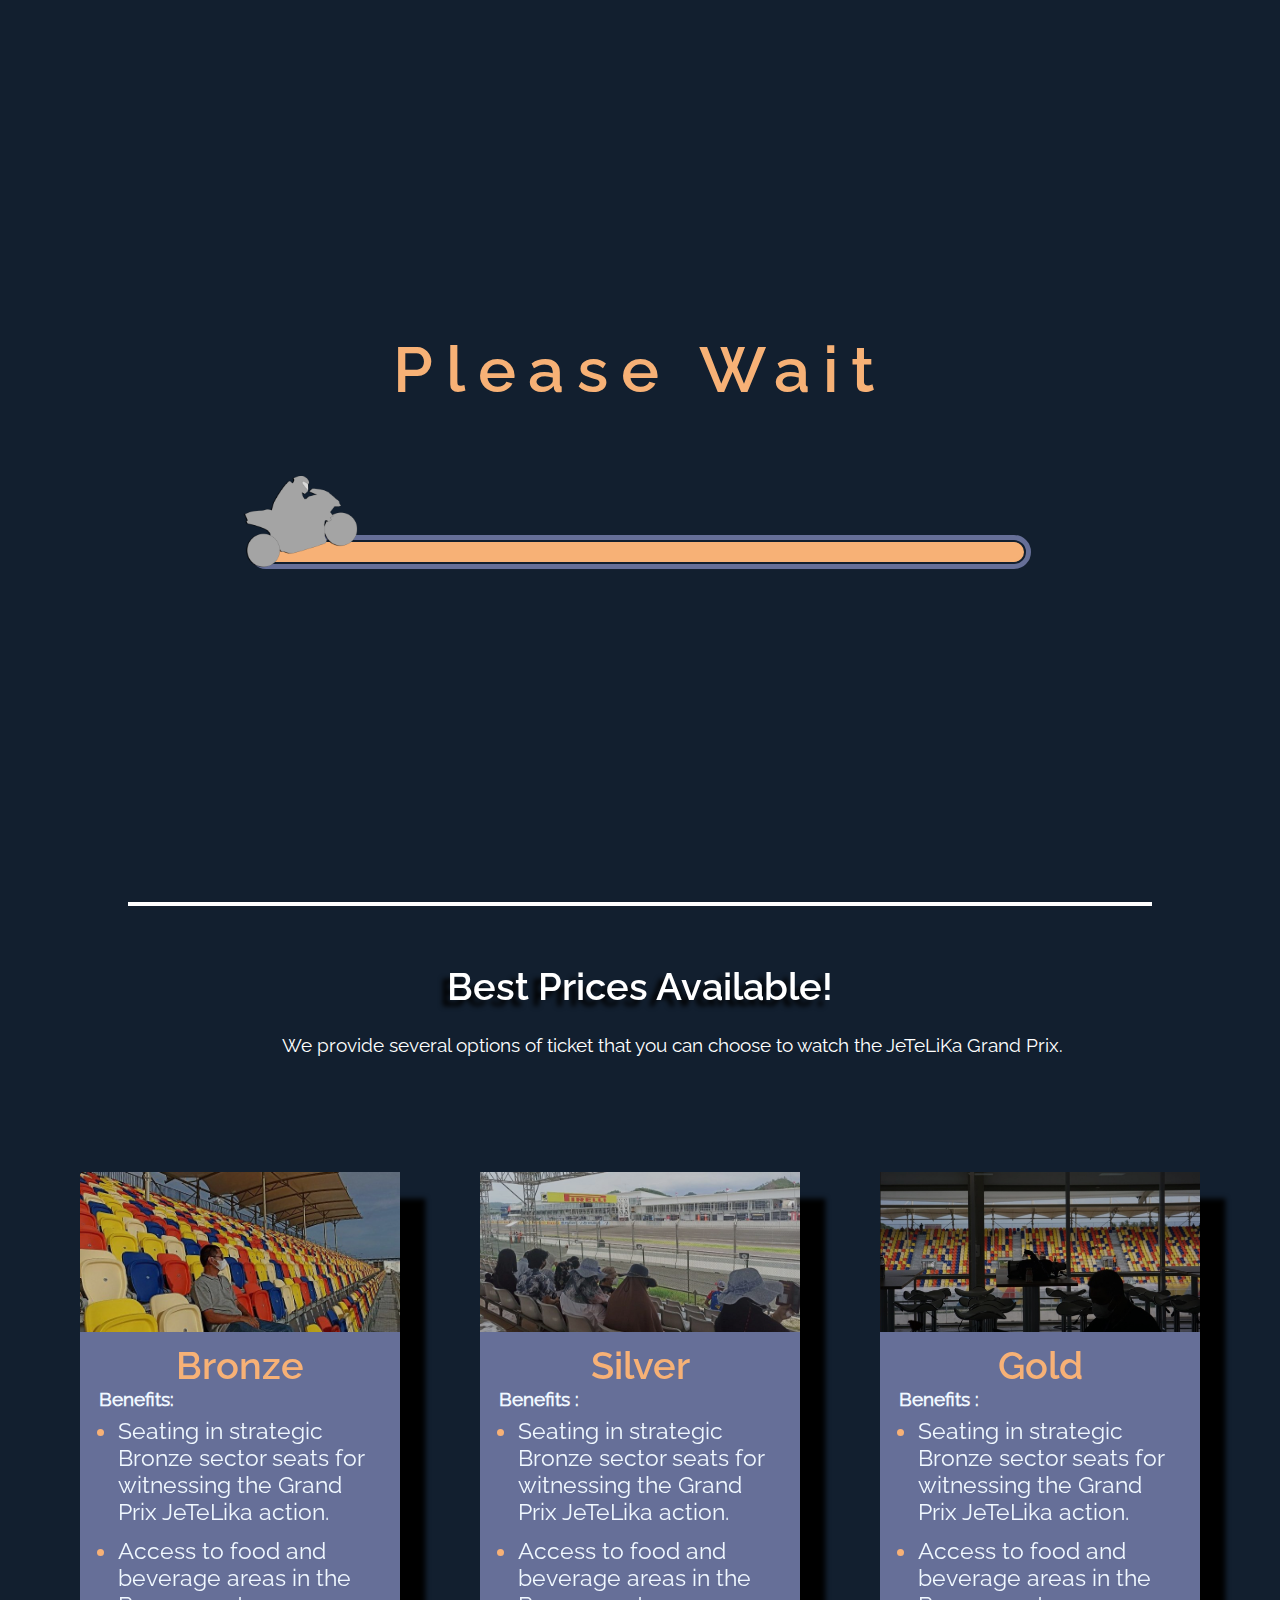
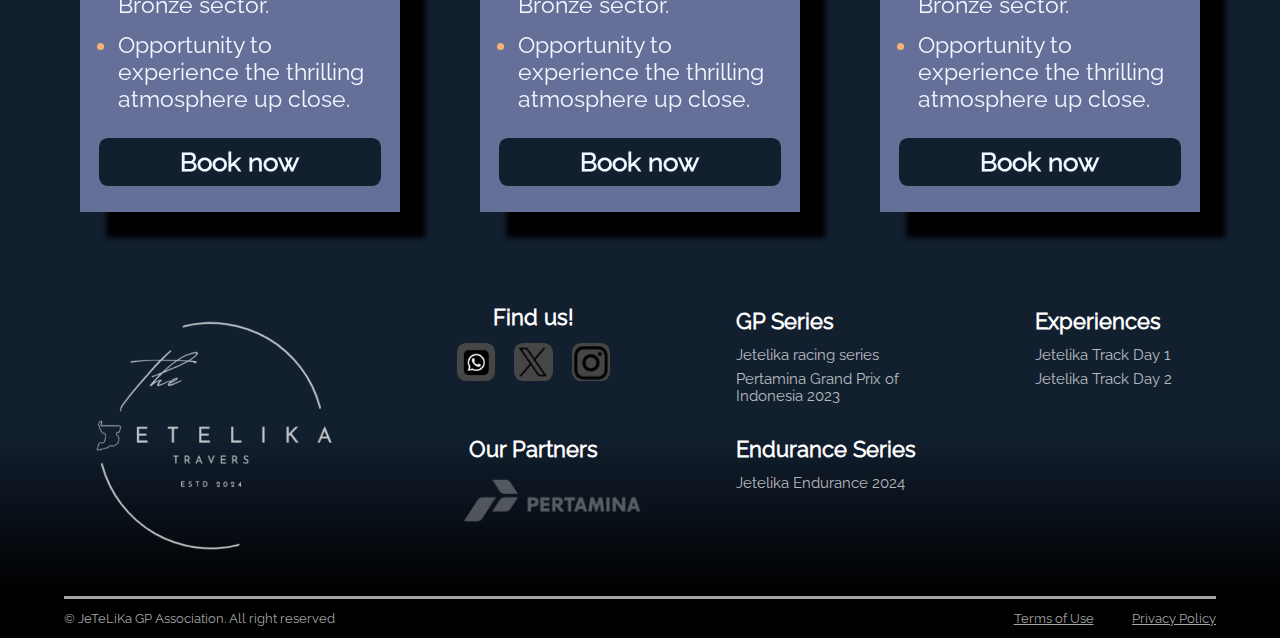
<file: Ticket/ticket.html>
<!DOCTYPE html>
<html lang="en">
<head>
    <meta charset="UTF-8">
    <meta name="viewport" content="width=device-width, initial-scale=1.0">
    <title>JeTeLiKa</title>
    <link rel="stylesheet" href="ticket.css">
    <script src="ticket.js" defer></script>
    <link rel="icon" type="image/png" href="../Events/Untitled design(13).png" sizes="16x16">
    <link rel="stylesheet" href="../Font/Raleway.css">
    <link rel="stylesheet" href="../Font/Raleway-semiBold.css">
</head>

<body>
    <div class="preloader" id="preloader">
        <div class="text-loading">
            <h1> Please Wait </h1>
        </div>
        <img src="../Events/Frame 9.png" alt="logo">
        <div class="load">
            <div class="line-loading">
                <div class="line"></div>
            </div>
        </div>
    </div>

    <div class="body-container">
    <div class="navcontainer">
        <nav class ="wrapper">
            <div class = "brand">
                <div class ="logo"><img src="../Events/Untitled design(12).png" alt="JeTeLika"></div>
            </div>
            <ul class ="navigation">
                <li><a href="../Events/index.html">Event</li>
                <li><a href="../Ticket/ticket.html" class="aktif">Ticket</a></li>
                <li><a href="../Schedule2/schedule2.html">Schedule</a></li>
                <li><a href="../Booking/booking.html">Booking</a></li>
                <div class="spacing"></div>
            </ul>
            <div class="tombol">&#9776;</div>
        </nav>
    </div>

    <div class="img-background">
        <img class="img-banner" src="banner.png" alt="">
    </div>

    <div class="jetelika-circuit">
        <div class="circuit-content">
            <div class="title-content">
                <div class="title">
                    <div class="line-content"></div>
                    <h3>JeTeLiKa Grand Prix</h3>
                </div>
                <h1>JeTe's Circuit</h1>
            </div>

            <div class="circuit-desc">
                <p>Pertamina Jetelika Circuit, in Central Lombok's Jetelika SEZ, is a 4.31 km track with 17 turns, holding FIM class A homologation. It hosts MotoGP, World Superbike Championship, Jetelika Racing Series National Championship, Shell Eco-marathon, and National Track Day. Construction began in 2019 after ITDC's Land Management Rights certification in 2016, with track improvements made after technical issues during the 2022 MotoGP preseason testing. The Jetelika circuit is divided into 17 turning points and features 3 types of seating levels, each offering a unique perspective of the race.</p>
            </div>

            <div class="button-view">
                <a href="viewMore.html"><h1 class="button">View More</h1></a>
            </div>
        </div>

        <div class="circuit-img">
            <img src="circuit-img.png" alt="">
        </div>
    </div>

    <div class="line-top">
        <div class="real-line"></div>
    </div>

    <div class="ticket-title">  
        <h1>Best Prices Available!</h1>
        <div class="desc">
            <p>We provide several options of ticket that you can choose to watch the JeTeLiKa Grand Prix.</p>
        </div>
    </div>

    <div class="container">
        <!-- ticket Card 1 -->
        <div class="card1">
            <div class="card1-img">
                <img src="bangku4.jpg" alt="">
             
            </div>
            <div class="content-card1-title">
    
                <p class="content1-title">Bronze</p>
                
            </div>
            <div class="content1-sub-title">
                <p>Benefits:</p>
            </div>
            
            <div class="content-card1">
               <li>Seating in strategic Bronze sector seats for witnessing the Grand Prix JeTeLika action.</li>
               <li>Access to food and beverage areas in the Bronze sector.</li>
               <li>Opportunity to experience the thrilling atmosphere up close.</li>
               <a class="button-content" href="../Booking/booking.html">Book now</a>
            </div>
        </div>

        <!-- ticket Card 2 -->
        <div class="card2">
            <div class="card2-img">
                <img src="bangku2.jpg" alt="">
                
            </div>
            <div class="content-card2-title">
               
                <p class="content2-title">Silver</p>
            </div>
            <div class="content2-sub-title">
                <p>Benefits :</p>
            </div>
            <div class="content-card2">
                <li>Seating in strategic Bronze sector seats for witnessing the Grand Prix JeTeLika action.</li>
                <li>Access to food and beverage areas in the Bronze sector.</li>
                <li>Opportunity to experience the thrilling atmosphere up close.</li>
                <a class="button-content" href="../Booking/booking.html">Book now</a>
            </div>
        </div>

        <!-- ticket Card 3 -->
        <div class="card3">
            <div class="card3-img">
                <img src="bangku3.jpg" alt="">
                <!-- <div class="crop-img3"></div> -->
            </div>
            <div class="content-card3-title">
               
                <p class="content3-title">Gold</p>
            </div>
            <div class="content3-sub-title">
                <p>Benefits :</p>
            </div>
            <div class="content-card3">
                <li>Seating in strategic Bronze sector seats for witnessing the Grand Prix JeTeLika action.</li>
                <li>Access to food and beverage areas in the Bronze sector.</li>
                <li>Opportunity to experience the thrilling atmosphere up close.</li>
                <a class="button-content" href="../Booking/booking.html">Book now</a>
            </div>
        </div>
    </div>

    <div class="footer">
        <div class="logo-jete-footer">
            <img class="logo-footer" src="../Events/Untitled design(12).png" alt="">
        </div>
        <div class="footer-content">
            <div class="footer-content-top">
                <div class="footer-findUs">
                    <div class="find-us">
                        <h3>Find us!</h3>
                    </div>
                    <div class="find-us-link">
                        <div class="link-1">
                            <a href="https://api.whatsapp.com/send/?phone=085104765435&text&type=phone_number&app_absent=0" target="_blank"><img class="wa" src="../Events/wa.png" alt=""></a>
                        </div>

                        <div class="link-2">
                            <a href="https://x.com" target="_blank"><img class="twitter" src="../Events/twitter.png" alt=""></a>
                        </div>

                        <div class="link-3">
                            <a href="https://www.instagram.com/" target="_blank"><img class="ig" src="../Events/ig.png" alt=""></a>
                        </div>
                    </div>
                </div>
    
                <div class="footer-GPSeries">
                    <div class="gp-series">
                        <h3>GP Series</h3>
                    </div>
                    <div class="gp-series-content">
                        <a href="../Ticket/viewMore.html"><p class="gp-series-content1">Jetelika racing series</p></a>
                        <a href="../Ticket/viewMore.html"><p>Pertamina Grand Prix of Indonesia 2023</p></a>
                    </div>
                </div>
    
                <div class="footer-experiences">
                    <div class="experiences">
                        <h3>Experiences</h3>
                    </div>
                    <div class="experiences-content">
                        <a href="../Ticket/viewMore.html"><p class="experiences-content1">Jetelika Track Day 1</p></a>
                        <a href="../Ticket/viewMore.html"><p>Jetelika Track Day 2</p></a>
                    </div>
                </div>
            </div>

            <div class="footer-content-bottom">
                <div class="footer-ourPartner">
                    <div class="our-partner">
                        <h3>Our Partners</h3>
                    </div>
                    <img class="imgpertamina" src="../Events/pertamina.png" alt="pertaminalogo">
                </div>

                <div class="footer-enduranceSeries">
                    <div class="endurance-series">
                        <h3>Endurance Series</h3>
                    </div>
                    <div class="endurance-content">
                        <a href="../Ticket/viewMore.html"><p>Jetelika Endurance 2024</p></a>
                    </div>
                </div>
            </div>
        </div>
    </div>

    <div class="footer-line">
        <div class="line"></div>
    </div>

    <div class="footer-copyright">
        <div class="footer-bot-left">
            <p>© JeTeLiKa GP Association. All right reserved</p>
        </div>

        <div class="footer-bot-right">
            <a class="term-of-use" href="../Ticket/viewMore.html"><p>Terms of Use</p></a>
            <a href="../Ticket/viewMore.html"><p>Privacy Policy</p></a>
        </div>
    </div>
    </div>
</body>
</html>
</file>
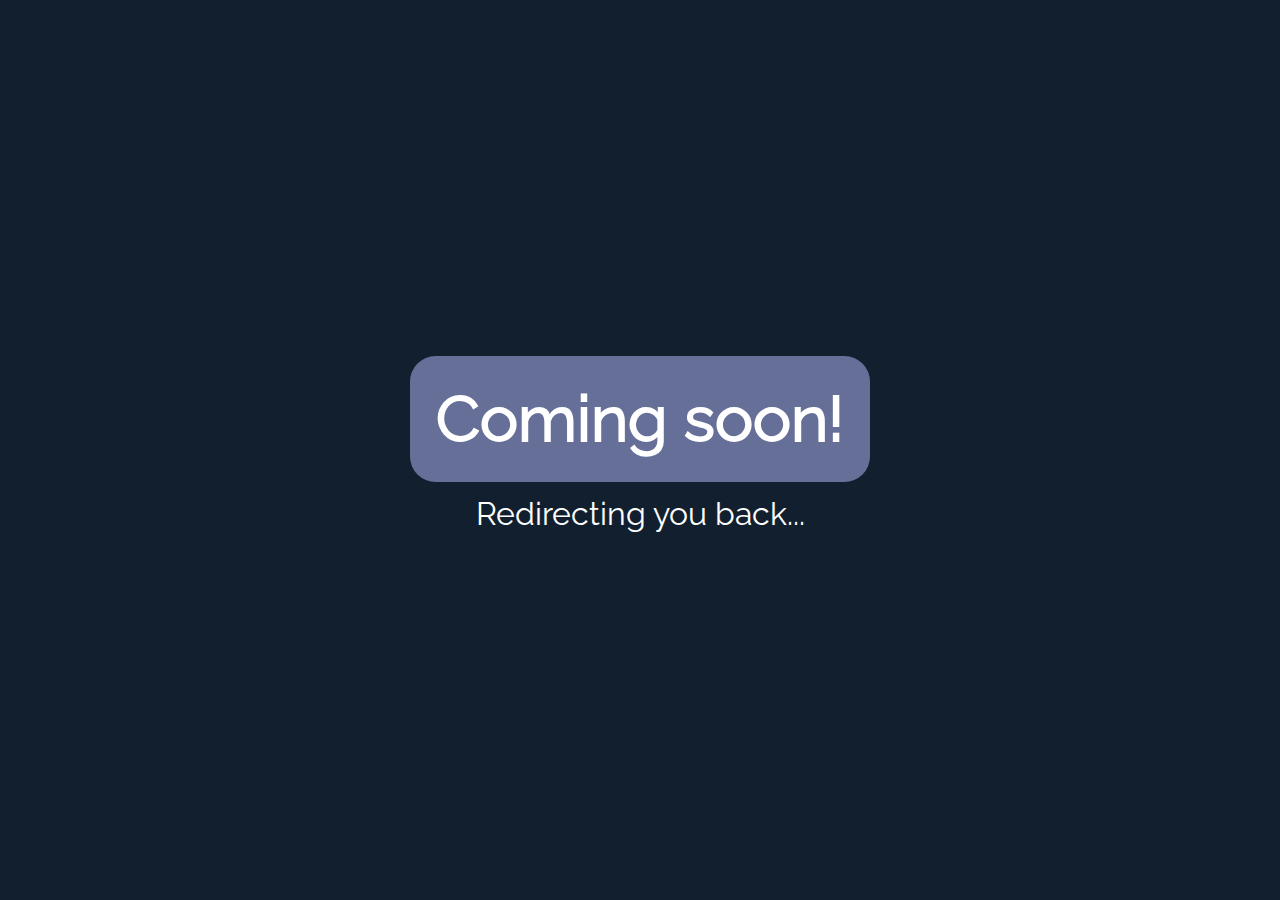
<file: Ticket/viewMore.html>
<html lang="en">
<head>
    <meta charset="UTF-8">
    <meta name="viewport" content="width=device-width, initial-scale=1.0">
    <title>JeTeLiKa</title>
    <link rel="stylesheet" href="viewMore.css">
    <script src="viewMore.js" defer></script>
    <link rel="icon" type="image/png" href="../Events/Untitled design(13).png" sizes="16x16">

    <link rel="stylesheet" href="../Font/Raleway-semiBold.css">
    <link rel="stylesheet" href="../Font/Raleway.css">
</head>

<body>
    <div class="coming-soon">
        <h1>Coming soon!</h1>
        <p>Redirecting you back...</p>
    </div>
</body>
</html>
</file>
<file: Events/style.css>
* {
    margin: 0;
    padding: 0;
}

body {
    font-optical-sizing: auto;
    font-weight: 100;
    font-style: normal;
    background-color: #121F2F;
    font-family: Raleway;
    /* overflow: hidden; */
}

.preloader{
    background: #121F2F;
    height: 100vh;
    width: 100%;
    position: fixed;
    z-index: 100000;
    display: flex;
    align-items: center;
    justify-content: center;
    flex-direction: column;
}
.preloader>img{
    position: absolute;
    width: 10vw;
    justify-content: start;
    margin-right: 53vw;
    margin-top: 12.5vw;
    animation: img-load 1.3s forwards cubic-bezier(0,0,0,0);
}

.text-loading{
    color:#F7B176;
    margin-bottom: 10vw;
    font-size: 2.5vw;
    font-weight: bold;
    letter-spacing: 1vw;
    font-family: Raleway-semiBold;
}   

.load{
    width: 100%;
    height: auto;
    display: flex;
    justify-content: center;
    align-items: center;

}
.load .line-loading{
    padding: 2px;
    width: 60%;
    height: 20px;
    border-radius: 20px;
    border: 5px solid #666F98;
}
.load .line-loading .line{
    height: 20px;
    border-radius: 20px;
    width: auto;
    background-color: #F7B176;
    animation: load 1.3s forwards cubic-bezier(0,0,0,0);
}

@keyframes load {
    0%{
        width: 0%;
    }
    10%{
        width: 15%;
    }
    20%{
        width: 20%;
    }
    30%{
        width: 25%;
    }
    40%{
        width: 40%;
    }
    50%{
        width: 50%;
    }
    60%{
        width: 53%;
    }
    70%{
        width: 55%;
    }
    80%{
        width: 70%;
    }
    90%{
        width: 90%;
    }
    100%{
        width: 100%;
    }
}

@keyframes img-load {
    0% {
        margin-right: 50vw;
    }
    10% {
        margin-right: 38vw;
    }
    20% {
        margin-right: 30vw;
    }
    30% {
        margin-right: 27vw;
    }
    40% {
        margin-right: 8vw;
    }
    50% {
        margin-right: -3vw;
    }
    60% {
        margin-right: -9vw;
    }
    70% {
        margin-right: -13vw;
    }
    80% {
        margin-right: -28vw;
    }
    90% {
        margin-right: -52vw;
    }
    100% {
        margin-right: -65vw;
    }
}

.navcontainer{
    display: flex;
}

.wrapper {
    display: flex;
    position: fixed;
    z-index: 1000;
    flex-direction: row;
    justify-content: space-between;
    align-items: center;
    width: 100%;
    height: 6vw;
    background-image: linear-gradient(to bottom, rgb(0, 0, 0, 0.7), rgb(18, 31, 47, 0.7));
}

.brand{
    display: flex;
    flex-direction: row;
    justify-content: flex-start;
}

.logo img{
    max-width: 3.5vw;
    max-height: 3.5vw;
    margin-left: 2.5vw;
}

.navigation{
    display: flex;
    justify-content: space-between;
    align-items: center;
    z-index: 1000;
    position: relative;
}

.navigation > li{
    padding: 15px;
    list-style-type: none;
    display: flex;
    justify-content: space-evenly;
}

.navigation > li > a{
    font-size: clamp(12px, 2vw, 32px);
    color: white;
    text-decoration: none;
    font-weight: 500;
    cursor: pointer;
    transition: 0.5s ease-out;
}

.spacing {
    margin-right: 2vw;
}

.navigation > li > a:hover{
    color: #F7B176;
}

.aktif {
    border-bottom: 3px solid #F7B176;
}

.tombol{
    display:none;
    color:white;
    font-size: 14pt;
}
.tombol:hover{
    cursor:pointer;
}

.img-container {
    width: 100%;
    height: 35vw;
} 

.judul-event-banner {
    position: absolute;
    width: 80vw;
    height: 30vw;
    display: flex;
    flex-direction: column;
    align-items: flex-start;
    justify-content: center;
    z-index: 10;
}

.event-banner-title {
    font-family: Raleway-semiBold;
    font-size: 4vw;
    color: white;
    z-index: 2;
    margin-top: 2vw;
    margin-left: 5vw;
}

.judul-event-banner > p.desc {
    z-index: 2;
}

.background-navbar-img {
    width: 100%;
    height: 40vw;
}

.blurring {
    width: 100%;
    height: 30vw;
    display: flex;
    justify-content: space-between;
    align-items: center;
    position: relative;
    z-index: 1;
    filter: brightness(60%);
}

.blurring img:hover {
    filter: blur(0.3vw);
    transition: all 0.3s ease-in-out;
}

.desc-event {
    position: absolute;
    z-index: 2;
    width: 70vw;
    height: 7vw;
}

.desc {
    font-size: 1.5vw;
    font-weight: 400;
    color: white;
    margin-left: 5vw;
    font-style: normal;
}

.button-event {
    width: 12vw;
    height: 3vw;
    display: flex;
    border-radius: 0.5vw;
    flex-direction: row;
    justify-content: center;
    align-items: center;
    background-color: #666F98;
    font-size: 2vw;
    font-weight: 500;
    color: white;
    margin-top: 1vw;
    margin-left: 5vw;
}

.button-event:hover {
    color: #F7B176;
    transition: 0.2s ease-in-out;
}

.click-event {
    text-decoration: none;
}

.Event-title{
    display: flex;
    flex-direction: column;
    justify-content: center;
    text-align: center;
    color: aliceblue;
    font-size: clamp(10px, 4vw,42px);
    margin-top: 2vw;
}

.event-title-top {
    background: linear-gradient(180deg,aliceblue,#121F2F);
    -webkit-background-clip: text;
    -webkit-text-fill-color: transparent;
    font-family: Raleway-semiBold;
}

.Event-title > h1{
    background: linear-gradient(180deg,aliceblue,#121F2F);
    -webkit-background-clip: text;
    -webkit-text-fill-color: transparent;
    font-family: Raleway-semiBold;
}
.title-desc{
    display: flex;
    margin: 3vw;
    flex-direction: row;
    justify-content: center;
    color: aliceblue;
    font-weight: 300;
    font-size: clamp(5px, 2vw,20px);
    text-align: center;
}

.event-container{
    display: flex;
    flex-direction: row;
    justify-content: space-evenly;
    margin-top: 5%;
}

.event-card1 {
    position : relative;
    width: 25vw;
    height: 30vw;
    border-radius: 2vw;
    background-color: #666F98;
    margin-top: 5vw;
    transition: transform 330ms ease-in-out;
    box-shadow: 1vw 2vw 10px #666F98;
}

.event-1 img{
    width: 100%;
    height: 100%;
    filter: brightness(80%);
    border-radius: 2vw;
}

.event-card1-title {
    width: 100%;
    z-index: 999;
    position: absolute;
    top: 20vw;
    display: flex;
    flex-direction: row;
    justify-content: center;
    align-items: center;
}

.card1-title {
    color: white;
    font-size: 2vw;
    font-weight: 700;
    margin-top: 6vw;
}
.text-event-card{
    display: flex;
    flex-direction: row;
    justify-content: center;
    align-items: center;
    margin-top: 25vw;
    font-weight: bold;
    font-size: clamp(10px,5vw,50px);
    transform: translateZ(1vw);
    
}

.event-card2 {
    position : relative;
    width: 25vw;
    height: 30vw;
    border-radius: 2vw;
    background-color: #666F98;
    margin-top: 5vw;
    transition: transform 330ms ease-in-out;
    box-shadow: 1vw 2vw 10px #666F98;
}

.event-2 img{
    width: 100%;
    height: 100%;
    filter: brightness(80%);
    border-radius: 2vw;
}

.event-card2-title {
    width: 100%;
    z-index: 999;
    position: absolute;
    top: 20vw;
    display: flex;
    flex-direction: row;
    justify-content: center;
    align-items: center;
    
}

.card2-title {
    color: white;
    font-size: 2vw;
    font-weight: 700;
    margin-top: 6vw;
}

/* .event2-info {
    margin-left: 0.5vw;
    font-size: 1.7vw;
    color: white;
    font-weight: 300;
} */

.event-card3 {
    position : relative;
    width: 25vw;
    height: 30vw;
    border-radius: 2vw;
    left : 2px;
    background-color: #666F98;
    margin-top: 5vw;
    transition: transform 330ms ease-in-out;
    box-shadow: 1vw 2vw 5px #666F98;
}

.event-3 img{
    width: 100%;
    height: 100%;
    filter: brightness(80%);
    border-radius: 2vw;
}

.event-card3-title {
    width: 100%;
    z-index: 999;
    position: absolute;
    top: 20vw;
    display: flex;
    flex-direction: row;
    justify-content: center;
    align-items: center;
}

.card3-title {
    color: white;
    font-size: 2vw;
    font-weight: 700;
    margin-top: 6vw;    
}

/* .event3-info {
    margin-left: 0.5vw;
    font-size: 1.7vw;
    color: white;
    font-weight: 300;
} */

.event-card1:hover, .event-card2:hover, .event-card3:hover {
    transform: scale(1.05);
}

.poster-container{
    display: flex;
    flex-direction: column;
    justify-content: center;
    align-items: center;
}
.img1>img{
    position: absolute;
    justify-content: center;
    height: 30vw;
    border-radius: 6vw;
    width: 30vw;
    margin-bottom:50vw;
    margin-left: 5vw;
    box-shadow: 0 0 20px rgba(0, 0, 0, 0.5);;
}

.img2>img{
    position: absolute;
    justify-content: center;
    height: 30vw;
    border-radius: 6vw;
    width: 30vw;
    /* margin-bottom:20vw;m */
    margin-top: 20vw;
    margin-left: 55vw;
    box-shadow: 0 0 20px rgba(0, 0, 0, 0.5);;
}

.img3>img{
    position: absolute;
    justify-content: center;
    height: 30vw;
    border-radius: 6vw;
    width: 30vw;
    margin-top: 43vw;
    margin-left: 5vw;
    box-shadow: 0 0 20px rgba(0, 0, 0, 0.5);;
}

.poster{
    margin-top: 10%;
    width: 90vw;
    background-color: #2b324e;
    opacity: 90%;
    border-radius: 20px 20px 20px 20px;
}
.poster>h1{
    font-size: 10vw;
    font-weight: bold;
    color: #F7B176;
    text-align: center;
}

.poster>img{
    z-index: -1;
    position: absolute;
    opacity: 40%;
    width: 90vw;
    border-radius: 20px;
    height: 99.5vw;
}

/* .poster-bawah{
    display: flex;
    flex-direction: column;
    justify-content: center;
    background-color: #2b324e;
    border-top: 10% solid #f7b176;
    border-radius: 0px 0px 20px 20px;
    width: 90vw;
    
} */
.left-poster{
    width: 45vw;
    gap: 20px;
    
}
.poster>p{
    color: aliceblue;
    gap: 2vw;
    font-size: 2vw;
    font-weight: bold;
    margin-bottom: 15vw;
    margin-top: 10vw;

    /* background: linear-gradient(to right, rgba(43, 50, 78, 1),rgba(43, 50, 78, 0)); */
}

.first-text{
    
    margin-left: 40vw;
    margin-right: 2vw;
   
}
.second-text{
    /* margin-top: 10vw; */
    margin-right: 40vw;
    margin-left: 2vw;
    /* margin-bottom: 10vw; */
}
.third-text{
    /* margin-top: 10vw; */
    margin-left: 40vw;
    margin-right: 2vw;
    /* margin-bottom: 30vw; */
}

.right-poster{
    width: 45vw;
    height: auto;
}
.right-poster>img{
    width: 100%;
    height: auto;
    background: linear-gradient(to right, rgba(43, 50, 78, 1),rgba(43, 50, 78, 0));
}

.judul{
    width: 100%;
    color: #F7B176; 
    font-size: clamp(10px, 4vw,42px);
    margin-bottom: 10vw;
    transform: translateY(7vw);
}

.judul-event {
    background: linear-gradient(to bottom, #F7B176, rgba(247, 177, 130, 0.6), rgb(18, 31, 47, 0.1));
    -webkit-background-clip: text;
    -webkit-text-fill-color: transparent;
    display: flex;
    flex-direction: row;
    justify-content: center;
    align-items: center;
    font-family: Raleway-semiBold;
}

.container { 
    /* card container */
    display: flex;
    flex-direction: row;
    justify-content: space-evenly;
    margin-top: 5%;
}

.card1 {
    position: relative;
    width: 25vw;
    height: 35vw;
    background-color: #666F98;
    margin-top: 5vw;
    transition: transform 330ms ease-in-out;
    box-shadow:2vw 2vw 5px #000000;
}

.card1-img img{
    width: 100%;
    height: 100%;
    object-fit: cover;
    filter: brightness(80%);
}

.card1:hover{
   transform: scale(1.05);
}

.content-card1 {
    width: 22vw;
    display: flex;
    flex-direction: column;
    justify-content: center;
    margin-top: 0.5vw;
    margin-left: 1.5vw;
    transform: translateZ(1vw);
   
}

.content1 {
    color: white;
    font-weight: 300;
    font-size:clamp(5px, 1.15vw, 32px);
    text-align: justify;
    margin-bottom: 2vw;
}

.content1-1 {
    color: white;
    font-weight: 300;
    font-size:clamp(5px, 1.3vw, 32px);
    text-align: justify;
}

.content1-title-shape{
    background-color: beige;
    height: 2vw;
    width: .5vw;  
    transform: translateZ(1vw);  
    background: drop;
}

.content-card1-title{
    display: flex;
    flex-direction: row;
    justify-content: start;
    align-items: center;
    margin-top: .6vw;
    margin-left: 1.5vw;
    transform: translateZ(1vw);

}

.content1-title{
    color: #F7B176;
    font-weight: bold;
    font-size: 1.8vw;
    text-align: center;
    margin-left: 1vw;
}

/* card 2  */
.card2 {
    position: relative;
    width: 25vw;
    height: 35vw;
    background-color: #666F98;
    transition: transform 330ms ease-in-out;
    box-shadow:2vw 2vw 5px #000000;
}

.card2:hover{
    transform: scale(1.05);
}

.card2-img img{
    width: 100%;
    height: 100%;
    object-fit: cover;
    filter: brightness(80%);
}


.content-card2 {
    width: 22vw;
    display: flex;
    flex-direction: column;
    justify-content: center;
    margin-top: 0.5vw;
    margin-left: 1.5vw;
    transform: translateZ(1vw);
}

.content2 {
    color: white;
    font-weight: 300;
    font-size: clamp(5px, 1.15vw, 32px);
    text-align: justify;
    margin-bottom: 2vw;
}

.content2-1 {
    color: white;
    font-weight: 300;
    font-size:clamp(5px, 1.3vw, 32px);
    text-align: justify;

}

.content2-title-shape{
    background-color: beige;
    height: 2vw;
    width: .5vw;  
    transform: translateZ(1vw);  
    background: drop;
}

.content-card2-title{
    display: flex;
    flex-direction: row;
    justify-content: start;
    align-items: center;
    margin-top: .6vw;
    margin-left: 1.5vw;
    transform: translateZ(1vw);
}

.content2-title{
    color: #F7B176;
    font-weight: bold;
    font-size: 1.5vw;
    text-align: center;
    margin-left: 1vw;
}

/* Card 3 */
.card3 {
    position: relative;
    width: 25vw;
    height: 35vw;
    background-color: #666F98;
    margin-top: 5vw;
    transition: transform 330ms ease-in-out;
    box-shadow:2vw 2vw 5px #000000;
}


.card3:hover{
    transform: scale(1.05);
}

.card3-img img{
    width: 100%;
    height: 100%;
    object-fit: cover;
    filter: brightness(80%);
}

.content-card3 {
    width: 22vw;
    display: flex;
    flex-direction: column;
    justify-content: center;
    margin-top: 0.5vw;
    margin-left: 1.5vw;
    transform: translateZ(1vw);
}

.content3 {
    color: white;
    font-weight: 300;
    font-size: clamp(5px, 1.15vw, 32px);
    text-align: justify;
    margin-bottom: 2vw;
}

.content3-1 {
    color: white;
    font-weight: 300;
    font-size:clamp(5px, 1.3vw, 32px);
    text-align: justify;
}

.content3-title-shape{
    background-color: beige;
    height: 2vw;
    width: .5vw;  
    transform: translateZ(1vw);  
}

.content-card3-title{
    display: flex;
    flex-direction: row;
    justify-content: start;
    align-items: center;
    margin-top: .6vw;
    margin-left: 1.8vw;
    transform: translateZ(1vw);
}

.content3-title{
    color: #F7B176;
    font-weight: bold;
    font-size: 1.5vw;
    margin-left: 1vw;
}

.footer {
    width: 100%;
    height: 25vw;
    display: flex;
    margin-top: 5vw;
    justify-content: space-between;
    align-items: center;
    background-image: linear-gradient(to bottom, #121F2F, #121F2F,#000000);
}

.logo-footer {
    width: 20vw;
    height: 20vw;
    margin-left: 6.5vw;
}

.footer-content {
    display: flex;
    flex-direction: column;
    justify-content: space-between;
    align-items: center;
}

.footer-content-top {
    width: 70vw;
    height: 10vw;
    display: flex;
    flex-direction: row;
    justify-content: space-around;
    align-items: center;
}

.footer-findUs {
    display: flex;
    flex-direction: column;
    justify-content: center;
    width: 15vw;
    height: 10vw;
}

.find-us {
    font-size: 1.5vw;
    color: white;
    font-weight: 500;
    display: flex;
    flex-direction: row;
    justify-content: center;
    align-items: center;
    margin-bottom: 1vw;
    margin-top: -4.5vw;
}

.find-us-link {
    display: flex;
    flex-direction: row;
    justify-content: space-evenly;
    align-items: center;
}

.link-1 {
    width: 3vw;
    height: 3vw;
    background-color: #464646;
    border-radius: 0.7vw;
}

.wa {
    width: 100%;
    height: 100%;
}

.link-2 {
    width: 3vw;
    height: 3vw;
    background-color: #464646;
    border-radius: 0.7vw;
}

.twitter {
    width: 100%;
    height: 100%;
}

.link-3 {
    width: 3vw;
    height: 3vw;
    background-color: #464646;
    border-radius: 0.7vw;
}

.ig {
    width: 100%;
    height: 100%;
}

.footer-GPSeries {
    width: 15vw;
    height: 10vw;
}

.gp-series {
    font-size: 1.5vw;
    color: white;
    font-weight: 500;
    margin-bottom: 1vw;
}

.gp-series-content > a {
    font-size: 1.15vw;
    font-weight: 300;
    text-decoration: none;
    color: rgb(255, 255, 255, 0.7);
}

.gp-series-content1 {
    margin-bottom: 0.5vw;
}

.footer-experiences {
    width: 15vw;
    height: 10vw;
}

.experiences {
    font-size: 1.5vw;
    color: white;
    font-weight: 500;
    margin-bottom: 1vw;
}

.experiences-content > a {
    font-size: 1.15vw;
    font-weight: 300;
    text-decoration: none;
    color: rgb(255, 255, 255, 0.7);
}

.experiences-content1 {
    margin-bottom: 0.5vw;
}

.footer-content-bottom {
    width: 70vw;
    height: 10vw;
    display: flex;
    flex-direction: row;
    justify-content: start;
    align-items: center;
}

.footer-ourPartner {
    width: 15vw;
    height: 10vw;
    margin-left: 4.15vw;
}

.our-partner {
    font-size: 1.5vw;
    color: white;
    font-weight: 500;
    margin-bottom: 1vw;
    display: flex;
    flex-direction: row;
    justify-content: center;
    align-items: center;
}

.footer-ourPartner img {
    margin-left: 1.5vw;
    width: 100%;
}

.footer-enduranceSeries {
    width: 15vw;
    height: 10vw;
    margin-left: 8.35vw;
}

.endurance-series {
    font-size: 1.5vw;
    color: white;
    font-weight: 500;
    margin-bottom: 1vw;
}

.endurance-content > a {
    font-size: 1.15vw;
    font-weight: 300;
    text-decoration: none;
    color: rgb(255, 255, 255, 0.7);
}

.footer-line {
    width: 100%;
    height: 0.3vw;
    display: flex;
    flex-direction: row;
    justify-content: center;
    align-items: center;
    background-color: #000000;
}

.line {
    width: 90%;
    height: 0.2vw;
    background-color: rgb(221, 221, 221, 0.75);
    border: none;
    z-index: 100;
}

.footer-copyright {
    width: 100%;
    height: 3vw;
    background-color: #000000;
    display: flex;
    flex-direction: row;
    justify-content: space-between;
}

.footer-bot-left {
    display: flex;
    flex-direction: row;
    justify-content: flex-start;
    align-items: center;
    margin-left: 5vw;
}

.footer-bot-left > p {
    font-size: 1vw;
    font-weight: 500;
    color: rgb(221, 221, 221, 0.75);
}

.footer-bot-right {
    display: flex;
    flex-direction: row;
    justify-content: space-between;
    align-items: center;
    z-index: 9999;
    margin-right: 5vw;
}

.footer-bot-right > a {
    font-size: 1vw;
    font-weight: 500;
    color: rgb(221, 221, 221, 0.75);
}

.term-of-use {
    margin-right: 3vw;
}

/* media mobile */

@media screen and (max-width: 820px){
    .text-loading{
        color:#F7B176;
        transform: translateY(-30vw);
        font-size: 4vw;
        font-weight: bold;
        letter-spacing: 1vw;
    }

    .preloader>img{
        position: absolute;
        width: 20vw;
        justify-content: start;
        margin-right: 53vw;
        margin-top: 12.5vw;
        animation: img-load 1.3s forwards cubic-bezier(0,0,0,0);
        transform: translateY(-30vw);
        z-index: 1;
    }

    .load{
        width: 100%;
        height: auto;
        display: flex;
        justify-content: center;
        align-items: center;
        transform: translateY(-30vw);
    }
    .load .line-loading{
        padding: 2px;
        width: 60%;
        height: 20px;
        border-radius: 20px;
        border: 5px solid #666F98;
    }
    .load .line-loading .line{
        height: 20px;
        border-radius: 20px;
        width: auto;
        background-color: #F7B176;
        animation: load 1.3s forwards cubic-bezier(0,0,0,0);
    }
    
    @keyframes load {
        0%{
            width: 0%;
        }
        10%{
            width: 15%;
        }
        20%{
            width: 20%;
        }
        30%{
            width: 25%;
        }
        40%{
            width: 40%;
        }
        50%{
            width: 50%;
        }
        60%{
            width: 53%;
        }
        70%{
            width: 55%;
        }
        80%{
            width: 70%;
        }
        90%{
            width: 90%;
        }
        100%{
            width: 100%;
        }
    }
    
    @keyframes img-load {
        0% {
            margin-right: 50vw;
        }
        10% {
            margin-right: 36vw;
        }
        20% {
            margin-right: 26vw;
        }
        30% {
            margin-right: 24vw;
        }
        40% {
            margin-right: 6vw;
        }
        50% {
            margin-right: -8vw;
        }
        60% {
            margin-right: -15vw;
        }
        70% {
            margin-right: -17vw;
        }
        80% {
            margin-right: -30vw;
        }
        90% {
            margin-right: -54vw;
        }
        100% {
            margin-right: -67vw;
        }
    }

    .logo {
        display: flex;
        justify-content: center;
        align-items: center;
    }

    .logo img {
        max-width: 7vw;
        max-height: 7vw;
    }

    .navigation {
        display: none;
    }

    .tombol {
        display: flex;
        align-items: center;
        justify-content: center;
        width: 10vw;
        height: 10vw;
        font-size: 6vw;
    }

    .wrapper {
        justify-content: space-between;
        height: 10vw;
    }

    .brand {
        margin-left: 20px;
    }

    .navigation.active {
        display: flex;
        flex-direction: column;
        position: absolute;
        top: 10vw;
        left: 0;
        width: 100%;
        background-color: rgba(18, 31, 47, 0.7) ;
        z-index: 1000;
        height: 40vw;
    }

    .navigation.active li {
        padding: 10px 0;
        text-align: center;
    }

    .navigation.active > li > a {
        margin-right: 0;
        font-size: 4vw;
        font-weight: 1000;
    }

    .img-container {
        height: 50vw;
    }

    .judul-event-banner {
        height: 50vw;
    }

    .blurring {
        height: 50vw;
    }

    .background-navbar-img {
        height: 50vw;
    }

    .desc {
        margin-top: 1vw;
        font-size: 2vw;
        font-weight: 400;
        color: white;
        margin-left: 5vw;
        font-style: normal;
    }
    .event-banner-title{
        margin-top: 5vw;
    }

    .button-event{
        width: 16vw;
        height: 4vw;
        font-size: 2.5vw;
    }

    .event-container {
        display: flex;
        flex-direction: column;
        gap: 10vw;
        justify-content: space-between;
        align-items: center;    
    }
    
    .event-card1,  .event-card2, .event-card3{
        position: relative;
        width: 80vw;
        height: auto;
        transition: transform 330ms ease-in-out;
        box-shadow: 2vw 2vw 5px #666F98;
    }

    .title-desc{
        display: flex;
        margin: 3vw;
        flex-direction: row;
        justify-content: center;
        color: aliceblue;
        font-weight: 300;
        font-size: clamp(10px, 3vw,20px);
        text-align: center;
    }

    .card1-title, .card2-title, .card3-title{
        font-size: 10vw;
        margin-top: 60vw;
    }

    .text-event-card {
        display: flex;
        flex-direction: row;
        justify-content: center;
        align-items: center;
        margin-top: 25vw;
        font-weight: bold;
        font-size: clamp(10px,5vw,50px);
        transform: translateZ(1vw);
    }

    .event-card1:hover, .event-card2:hover, .event-card3:hover {
        transform: scale(1.02);
    }

    .event-title-top {
        background: linear-gradient(180deg,aliceblue,#121F2F);
        -webkit-background-clip: text;
        -webkit-text-fill-color: transparent;
        font-family: Raleway-semiBold;
        font-size: 8vw;
    }

    .Event-title > h1 {
        background: linear-gradient(180deg,aliceblue,#121F2F);
        -webkit-background-clip: text;
        -webkit-text-fill-color: transparent;
        font-family: Raleway-semiBold;
        font-size: 10vw;
    }

    .container{
        display: flex;
        flex-direction: column;
        gap: 10vw;
        justify-content: space-between;
        align-items: center;    
    }

    .card1-img,.card2-img,.card3-img{
        height: 50vw;
    }

    .card1{
        position: relative;
        width: 80vw;
        height: 85vw;
        transition: transform 330ms ease-in-out;
        box-shadow: 2vw 2vw 5px #000000;
    }

    .card2 {
        position: relative;
        width: 80vw;
        height: 85vw;
        transition: transform 330ms ease-in-out;
        box-shadow: 2vw 2vw 5px#000000;
    }

    .card3{
        position: relative;
        width: 80vw;
        height: 85vw;
        transition: transform 330ms ease-in-out;
        box-shadow: 2vw 2vw 5px#000000;
    }

    .content-card {
        width: 70%;
        margin: 20px auto; 
        color: white; 
        font-weight: 300; 
    }

    .content1-title-shape,.content2-title-shape,.content3-title-shape{
        height: 6vw;
        width: 1.5vw;
    }

    .content1-title,.content2-title,.content3-title{
        font-size: 6vw;
    }

    .content1,.content2,.content3{
        font-size: 3vw;
    }

    .content1-1,.content2-1,.content3-1{
        font-size: 3vw;
    }

    .content-card1, .content-card2,.content-card3 {
        width: 75vw; 
    }

    .footer{
        height: 130vw;
        flex-direction: column;
    }

    .logo-jete-footer {
        width: 100%;
        height: 50vw;
        display: flex;
        flex-direction: row;
        justify-content: center;
        align-items: center;
    }

    .logo-footer {
        width: 50%;
        height: 50vw;
        display: flex;
        flex-direction: row;
        margin-left: 0.01vw;
    }

    .wa, .twitter,.ig{
        margin-bottom: 6vw;
    }

    .footer-content {
        width: 100%;
        height: 70vw;
        display: flex;
        flex-direction: row;
        justify-content: space-evenly;
        align-items: center;
    }
    
    .footer-content-top {
        width: 40vw;
        height: 70vw;
        display: flex;
        flex-direction: column;
        justify-content: space-around;
        align-items: center;
        margin-left: 3.5vw;
    }

    .footer-findUs {
        display: flex;
        flex-direction: column;
        justify-content: start;
        align-items: flex-start;
        width: 40vw;
        height: 20vw;
    }

    .find-us {
        font-size: 4vw;
        color: white;
        font-weight: 500;
        display: flex;
        flex-direction: row;
        justify-content: start;
        align-items: center;
        margin-bottom: 1vw;
        margin-top: 0.01vw;
    }

    .find-us-link {
        display: flex;
        flex-direction: row;
        align-items: center;
        justify-content: start;
    }

    .link-1 {
        width: 8vw;
        height: 8vw;
        background-color: #464646;
        border-radius: 0.8vw;
    }
    
    .wa {
        width: 100%;
        height: 100%;
    }
    
    .link-2 {
        width: 8vw;
        height: 8vw;
        background-color: #464646;
        border-radius: 0.8vw;
        margin-left: 5vw;
        margin-right: 5vw;
    }
    
    .twitter {
        width: 100%;
        height: 100%;
    }
    
    .link-3 {
        width: 8vw;
        height: 8vw;
        background-color: #464646;
        border-radius: 0.8vw;
    }
    
    .ig {
        width: 100%;
        height: 100%;
    }

    .footer-GPSeries {
        width: 40vw;
        height: 20vw;
    }
    
    .gp-series {
        font-size: 4vw;
        color: white;
        font-weight: 500;
        margin-bottom: 1vw;
    }
    
    .gp-series-content > a {
        font-size: 2.2vw;
        font-weight: 300;
        text-decoration: none;
        color: rgb(255, 255, 255, 0.7);
    }
    
    .gp-series-content1 {
        margin-bottom: 0.5vw;
    }
    
    .footer-experiences {
        width: 40vw;
        height: 20vw;
    }
    
    .experiences {
        font-size: 4vw;
        color: white;
        font-weight: 500;
        margin-bottom: 1vw;
    }
    
    .experiences-content > a {
        font-size: 2.2vw;
        font-weight: 300;
        text-decoration: none;
        color: rgb(255, 255, 255, 0.7);
    }
    
    .experiences-content1 {
        margin-bottom: 0.5vw;
    }

    .footer-content-bottom {
        width: 40vw;
        height: 70vw;
        display: flex;
        flex-direction: column;
        justify-content: flex-start;
        align-items: center;
    }

    .footer-ourPartner {
        width: 40vw;
        height: 23vw;
        margin-left: 0.01vw;
        margin-top: 2vw;
    }
    
    .our-partner {
        font-size: 4vw;
        color: white;
        font-weight: 500;
        margin-bottom: 1vw;
        display: flex;
        flex-direction: row;
        justify-content: start;
        align-items: center;
    }
    
    .footer-ourPartner img {
        margin-left: 0.01vw;
        width: 60%;
    }
    
    .footer-enduranceSeries {
        width: 40vw;
        height: 20vw;
        margin-left: 0.01vw;
    }
    
    .endurance-series {
        font-size: 4vw;
        color: white;
        font-weight: 500;
        margin-bottom: 1vw;
    }
    
    .endurance-content > a {
        font-size: 2.5vw;
        font-weight: 300;
        text-decoration: none;
        color: rgb(255, 255, 255, 0.7);
    }

    .footer-copyright {
        width: 100%;
        height: 5vw;
        background-color: #000000;
        display: flex;
        flex-direction: row;
        justify-content: space-between;
    }
    
    .footer-bot-left {
        display: flex;
        flex-direction: row;
        justify-content: flex-start;
        align-items: center;
        margin-left: 5vw;
    }
    
    .footer-bot-left > p {
        font-size: 2vw;
        font-weight: 500;
        color: rgb(221, 221, 221, 0.75);
    }
    
    .footer-bot-right {
        display: flex;
        flex-direction: row;
        justify-content: space-between;
        align-items: center;
        z-index: 9999;
        margin-right: 5vw;
    }
    
    .footer-bot-right > a {
        font-size: 2vw;
        font-weight: 500;
        color: rgb(221, 221, 221, 0.75);
    }
    
    .term-of-use {
        margin-right: 3vw;
    }
}
</file>
<file: Font/Raleway.css>
@font-face {
    font-family: 'Raleway';
    src: url('Raleway-Regular.woff2') format('woff2');
    font-weight: normal;
    font-style: normal;
    font-display: swap;
}
</file>
<file: Font/Raleway-semiBold.css>
@font-face {
    font-family: 'Raleway-semiBold';
    src: url('Raleway-SemiBold.woff2') format('woff2');
    font-weight: 600;
    font-style: normal;
    font-display: swap;
}
</file>
<file: Booking/booking.css>
* {
    margin: 0;
    padding: 0;
}

body {
    font-family: Raleway;
    font-optical-sizing: auto;
    font-weight: 100;
    font-style: normal;
    background-color: #121F2F;
}

.preloader{
    background: #121F2F;
    height: 100vh;
    width: 100%;
    position: fixed;
    z-index: 100000;
    display: flex;
    align-items: center;
    justify-content: center;
    flex-direction: column;
}
.preloader>img{
    position: absolute;
    width: 10vw;
    justify-content: start;
    margin-right: 53vw;
    margin-top: 12.5vw;
    animation: img-load 1.3s forwards cubic-bezier(0,0,0,0);
}

.text-loading{
    color:#F7B176;
    margin-bottom: 10vw;
    font-size: 2.5vw;
    font-weight: bold;
    letter-spacing: 1vw;
    font-family: Raleway-semiBold;
}   

.load{
    width: 100%;
    height: auto;
    display: flex;
    justify-content: center;
    align-items: center;

}
.load .line-loading{
    padding: 2px;
    width: 60%;
    height: 20px;
    border-radius: 20px;
    border: 5px solid #666F98;
}
.load .line-loading .line{
    height: 20px;
    border-radius: 20px;
    width: auto;
    background-color: #F7B176;
    animation: load 1.3s forwards cubic-bezier(0,0,0,0);
}

@keyframes load {
    0%{
        width: 0%;
    }
    10%{
        width: 15%;
    }
    20%{
        width: 20%;
    }
    30%{
        width: 25%;
    }
    40%{
        width: 40%;
    }
    50%{
        width: 50%;
    }
    60%{
        width: 53%;
    }
    70%{
        width: 55%;
    }
    80%{
        width: 70%;
    }
    90%{
        width: 90%;
    }
    100%{
        width: 100%;
    }
}

@keyframes img-load {
    0% {
        margin-right: 50vw;
    }
    10% {
        margin-right: 38vw;
    }
    20% {
        margin-right: 30vw;
    }
    30% {
        margin-right: 27vw;
    }
    40% {
        margin-right: 8vw;
    }
    50% {
        margin-right: -3vw;
    }
    60% {
        margin-right: -9vw;
    }
    70% {
        margin-right: -13vw;
    }
    80% {
        margin-right: -28vw;
    }
    90% {
        margin-right: -52vw;
    }
    100% {
        margin-right: -65vw;
    }
}

.navcontainer{
    position: relative;
    z-index : 10;
    display: flex;
    transform: translateX(0vw);
}

.wrapper {
    display: flex;
    position: fixed;
    z-index: 1000;
    flex-direction: row;
    justify-content: space-between;
    align-items: center;
    width: 100%;
    height: 6vw;
    background-image: linear-gradient(to bottom, rgb(0, 0, 0, 0.7), rgb(18, 31, 47, 0.7));
}

.brand{
    display: flex;
    flex-direction: row;
    justify-content: flex-start;
}

.logo img{
    max-width: 3.5vw;
    max-height: 3.5vw;
    margin-left: 2.5vw;
}

.navigation{
    display: flex;
    justify-content: space-between;
    align-items: center;
    z-index: 1000;
    position: relative;
}

.navigation > li{
    padding: 15px;
    list-style-type: none;
    display: flex;
    justify-content: space-evenly;
}

.navigation > li > a{
    font-size: clamp(12px, 2vw, 32px);
    color: white;
    text-decoration: none;
    font-weight: 500;
    cursor: pointer;
    transition: 0.5s ease-out;
}

.spacing {
    margin-right: 2vw;
}

.navigation > li > a:hover{
    color: #F7B176;
}

.aktif {
    border-bottom: 3px solid #F7B176;
}

.tombol{
    display:none;
    color:white;
    font-size: 14pt;
}
.tombol:hover{
    cursor:pointer;
}

.title-container{
    display: flex;
    flex-direction: row;
    align-content: center;
    text-align: center;
    justify-content: space-around;
    gap: 2vw;
    margin-top: 3vw;
}

#tombol-stand {
    color: white;
    border-bottom: #F7B176 solid 0.2vw;
    padding: 0.5vw;
    -webkit-touch-callout: none;
    -webkit-user-select: none;
    -khtml-user-select: none;
    -moz-user-select: none;
    -ms-user-select: none;
    user-select: none;
    font-family: Raleway-semiBold;
}

#tombol-prem {
    border-bottom: #121F2F solid 0.2vw;
    padding: 0.5vw;
    -webkit-touch-callout: none;
    -webkit-user-select: none;
    -khtml-user-select: none;
    -moz-user-select: none;
    -ms-user-select: none;
    user-select: none;
    font-family: Raleway-semiBold;
}

.title-container > h1 {
    font-size: 2.5vw;
    color: white;
    font-weight: 600;
    cursor: pointer;
}

.garis1{
    margin-top: 1vw;
    height: 2vw;
    width: 100%;
    display: flex;
    flex-direction: row;
    text-align: center;
    justify-content: center;
}

.garis-pembatas {
    width: 90%;
    height: 0.5vw;
    background-color: #666F98;
}

.img-background {
    width: 100%;
    height: 30vw;
}

.img-banner {
    width: 100%;
    height: 100%;
    filter: brightness(80%);
    background-image: linear-gradient(to bottom, rgb());
}

@keyframes mashok {
    from {
        transform: translateX(-5vw);
        opacity: 0;
    }
    to {
        transform: translateX(0vw);
        opacity: 1;
    }
}

@keyframes mashok2 {
    from {
        transform: translateX(5vw);
        opacity: 0;
    }
    to {
        transform: translateX(0vw);
        opacity: 1;
    }
}

.container-standard {
    display: flex;
    position: relative;
    z-index: 1;
    flex-direction: row;
    align-items: flex-start;
    justify-content: center;
    margin-top: 6vw;
    gap: 1vw;
    width: 100%;
    animation: mashok 1s ease;
}

.cardcontainer{
    width: 100%;
    display: none;
    flex-direction: row;
    align-items: flex-start;
    justify-content: center;
    margin-top: 6vw;
    gap: 1vw;
    animation: mashok2 1s ease;
}

.premium-img {
    position: relative;
}

.premium-img > img{
    background-color: black;
    width: 60vw;
    height: 41vw;
}

.rightimg{
    display: flex;
    flex-direction: column;
    gap: 1vw;
}

.premium-hotel > img{
    width: 30vw;
    height: 20vw;
}

.premium-seat >img{
   
    width: 30vw;
    height: 20vw;
}

.text-container{
    display: none;
    flex-direction: row;
    align-items: flex-start;
    justify-content: flex-start;
    margin-left: 4vw;
    margin-top: 2vw;
    gap: 2vw;
}

.text-container-stand{
    display: flex;
    flex-direction: row;
    align-items: flex-start;
    justify-content: flex-start;
    margin-left: 4vw;
    margin-top: 2vw;
    gap: 2vw;
}

.left-text{
    display: flex;
    flex-direction: column;
    gap: 1vw;
    align-items: flex-start;
    margin-right: 10vw;
}

.left-text>h1{
    border: 0.3vw solid  #F7B176;
    font-size: 2vw;
    color: aliceblue;
    font-weight: bold;
    width: 20vw;
    text-align: center;
    padding: 0.5vw;
    font-family: Raleway-semiBold;
}

.left-text>h2{
    font-size: 2vw;
    color: #F7B176;
    font-weight: bold;
    width: 20vw;
    text-align: center;
    font-family: Raleway-semiBold;
}

.left-text>li{
    font-size: 1.5vw;
    color: #ffffff;
    font-weight: bold;
    margin-left: 3vw;
    width: 40vw;
}

.right-text{
    display: flex;
    flex-direction: column;
    align-items: flex-start;
    width: 20vw;
    height: 20vw;
    border-left: .5vw solid #F7B176;
    
}

.right-text>h1{
    margin-left: 2vw;
    font-size: 2vw;
    color: aliceblue;
    font-weight: bold;
    text-align: center;
    font-family: Raleway-semiBold;
}

.right-text > h2{
    font-size: 2.4vw;
    color: #F7B176;
    font-family: 'Franklin Gothic Medium', 'Arial Narrow', Arial, sans-serif;
    font-weight: bold;
    text-align: center;
    margin-left: 2vw;
    margin-top: 1vw;
}

.right-text > a{
    margin-top: 10vw;
    margin-left: 2vw;
    font-size: 3vw;
    color: aliceblue;
    justify-content: center;
    font-weight: bold;
    text-align: center;
    background: #666F98;
    width: 20vw;
    border-radius: 1vw;
    text-decoration: none;
    -webkit-touch-callout: none;
    -webkit-user-select: none;
    -khtml-user-select: none;
    -moz-user-select: none;
    -ms-user-select: none;
    user-select: none;
}
.right-text>a:hover{
    transition: 0.3s ease-in-out;
    color: #F7B176;
}

.footer {
    width: 100%;
    height: 25vw;
    display: flex;
    margin-top: 5vw;
    justify-content: space-between;
    align-items: center;
    background-image: linear-gradient(to bottom, #121F2F, #121F2F,#000000);
}

.logo-footer {
    width: 20vw;
    height: 20vw;
    margin-left: 6.5vw;
}

.footer-content {
    display: flex;
    flex-direction: column;
    justify-content: space-between;
    align-items: center;
}

.footer-content-top {
    width: 70vw;
    height: 10vw;
    display: flex;
    flex-direction: row;
    justify-content: space-around;
    align-items: center;
}

.footer-findUs {
    display: flex;
    flex-direction: column;
    justify-content: center;
    width: 15vw;
    height: 10vw;
}

.find-us {
    font-size: 1.5vw;
    color: white;
    font-weight: 500;
    display: flex;
    flex-direction: row;
    justify-content: center;
    align-items: center;
    margin-bottom: 1vw;
    margin-top: -4.5vw;
}

.find-us-link {
    display: flex;
    flex-direction: row;
    justify-content: space-evenly;
    align-items: center;
}

.link-1 {
    width: 3vw;
    height: 3vw;
    background-color: #464646;
    border-radius: 0.7vw;
}

.wa {
    width: 100%;
    height: 100%;
}

.link-2 {
    width: 3vw;
    height: 3vw;
    background-color: #464646;
    border-radius: 0.7vw;
}

.twitter {
    width: 100%;
    height: 100%;
}

.link-3 {
    width: 3vw;
    height: 3vw;
    background-color: #464646;
    border-radius: 0.7vw;
}

.ig {
    width: 100%;
    height: 100%;
}

.footer-GPSeries {
    width: 15vw;
    height: 10vw;
}

.gp-series {
    font-size: 1.5vw;
    color: white;
    font-weight: 500;
    margin-bottom: 1vw;
}

.gp-series-content > a {
    font-size: 1.15vw;
    font-weight: 300;
    text-decoration: none;
    color: rgb(255, 255, 255, 0.7);
}

.gp-series-content1 {
    margin-bottom: 0.5vw;
}

.footer-experiences {
    width: 15vw;
    height: 10vw;
}

.experiences {
    font-size: 1.5vw;
    color: white;
    font-weight: 500;
    margin-bottom: 1vw;
}

.experiences-content > a {
    font-size: 1.15vw;
    font-weight: 300;
    text-decoration: none;
    color: rgb(255, 255, 255, 0.7);
}

.experiences-content1 {
    margin-bottom: 0.5vw;
}

.footer-content-bottom {
    width: 70vw;
    height: 10vw;
    display: flex;
    flex-direction: row;
    justify-content: start;
    align-items: center;
}

.footer-ourPartner {
    width: 15vw;
    height: 10vw;
    margin-left: 4.15vw;
}

.our-partner {
    font-size: 1.5vw;
    color: white;
    font-weight: 500;
    margin-bottom: 1vw;
    display: flex;
    flex-direction: row;
    justify-content: center;
    align-items: center;
}

.footer-ourPartner img {
    margin-left: 1.5vw;
    width: 100%;
}

.footer-enduranceSeries {
    width: 15vw;
    height: 10vw;
    margin-left: 8.35vw;
}

.endurance-series {
    font-size: 1.5vw;
    color: white;
    font-weight: 500;
    margin-bottom: 1vw;
}

.endurance-content > a {
    font-size: 1.15vw;
    font-weight: 300;
    text-decoration: none;
    color: rgb(255, 255, 255, 0.7);
}

.footer-line {
    width: 100%;
    height: 0.3vw;
    display: flex;
    flex-direction: row;
    justify-content: center;
    align-items: center;
    background-color: #000000;
}

.line {
    width: 90%;
    height: 0.2vw;
    background-color: rgb(221, 221, 221, 0.75);
    border: none;
    z-index: 100;
}

.footer-copyright {
    width: 100%;
    height: 3vw;
    background-color: #000000;
    display: flex;
    flex-direction: row;
    justify-content: space-between;
}

.footer-bot-left {
    display: flex;
    flex-direction: row;
    justify-content: flex-start;
    align-items: center;
    margin-left: 5vw;
}

.footer-bot-left > p {
    font-size: 1vw;
    font-weight: 500;
    color: rgb(221, 221, 221, 0.75);
}

.footer-bot-right {
    display: flex;
    flex-direction: row;
    justify-content: space-between;
    align-items: center;
    z-index: 9999;
    margin-right: 5vw;
}

.footer-bot-right > a {
    font-size: 1vw;
    font-weight: 500;
    color: rgb(221, 221, 221, 0.75);
}

.term-of-use {
    margin-right: 3vw;
}

@media screen and (max-width: 820px){
    .text-loading{
        color:#F7B176;
        transform: translateY(-30vw);
        font-size: 4vw;
        font-weight: bold;
        letter-spacing: 1vw;
    }

    .preloader>img{
        position: absolute;
        width: 20vw;
        justify-content: start;
        margin-right: 53vw;
        margin-top: 12.5vw;
        animation: img-load 1.3s forwards cubic-bezier(0,0,0,0);
        transform: translateY(-30vw);
        z-index: 1;
    }

    .load{
        width: 100%;
        height: auto;
        display: flex;
        justify-content: center;
        align-items: center;
        transform: translateY(-30vw);
    }
    .load .line-loading{
        padding: 2px;
        width: 60%;
        height: 20px;
        border-radius: 20px;
        border: 5px solid #666F98;
    }
    .load .line-loading .line{
        height: 20px;
        border-radius: 20px;
        width: auto;
        background-color: #F7B176;
        animation: load 1.3s forwards cubic-bezier(0,0,0,0);
    }
    
    @keyframes load {
        0%{
            width: 0%;
        }
        10%{
            width: 15%;
        }
        20%{
            width: 20%;
        }
        30%{
            width: 25%;
        }
        40%{
            width: 40%;
        }
        50%{
            width: 50%;
        }
        60%{
            width: 53%;
        }
        70%{
            width: 55%;
        }
        80%{
            width: 70%;
        }
        90%{
            width: 90%;
        }
        100%{
            width: 100%;
        }
    }
    
    @keyframes img-load {
        0% {
            margin-right: 50vw;
        }
        10% {
            margin-right: 36vw;
        }
        20% {
            margin-right: 26vw;
        }
        30% {
            margin-right: 24vw;
        }
        40% {
            margin-right: 6vw;
        }
        50% {
            margin-right: -8vw;
        }
        60% {
            margin-right: -15vw;
        }
        70% {
            margin-right: -17vw;
        }
        80% {
            margin-right: -30vw;
        }
        90% {
            margin-right: -54vw;
        }
        100% {
            margin-right: -67vw;
        }
    }

    .logo {
        display: flex;
        justify-content: center;
        align-items: center;
    }

    .logo img {
        max-width: 7vw;
        max-height: 7vw;
    }

    .navigation {
        display: none;
    }

    .tombol {
        display: flex;
        align-items: center;
        justify-content: center;
        width: 10vw;
        height: 10vw;
        font-size: 6vw;
    }

    .wrapper {
        justify-content: space-between;
        height: 10vw;
    }

    .brand {
        margin-left: 20px;
    }

    .navigation.active {
        display: flex;
        flex-direction: column;
        position: absolute;
        top: 10vw;
        left: 0;
        width: 100%;
        background-color: rgba(18, 31, 47, 0.7) ;
        z-index: 1000;
        height: 40vw;
    }

    .navigation.active li {
        padding: 10px 0;
        text-align: center;
    }

    .navigation.active li a {
        margin-right: 0;
        font-size: 4vw;
        font-weight: 1000;
    }

    #tombol-stand {
        color: white;
        border-bottom: #F7B176 solid 0.5vw;
        padding: 0.5vw;
        -webkit-touch-callout: none;
        -webkit-user-select: none;
        -khtml-user-select: none;
        -moz-user-select: none;
        -ms-user-select: none;
        user-select: none;
        font-family: Raleway-semiBold;
    }
    
    #tombol-prem {
        border-bottom: #121F2F solid 0.5vw;
        padding: 0.5vw;
        -webkit-touch-callout: none;
        -webkit-user-select: none;
        -khtml-user-select: none;
        -moz-user-select: none;
        -ms-user-select: none;
        user-select: none;
        font-family: Raleway-semiBold;
    }

    .img-background {
        height: 50vw;
    }

    .title-container{
        display: flex;
        flex-direction: row;
        margin-top: 5vw;
    }
    .title-container>h1{
        font-size: 4vw;
    }
    .container-standard{
        display: flex;
        position: relative;
        flex-direction: column;
        align-items: center;
        justify-content: center;
    }

    .premium-img>img{
        width: 90vw;
        height: 60vw;
    }
    .rightimg{
        display: flex;
        flex-direction: row;
        gap: 1vw;
    }
    .premium-hotel > img{
        width: 44.5vw;
        height: 30vw;
    }
    
    .premium-seat >img{
        
        width: 44.5vw;
        height: 30vw;
    }
    .text-container-stand{
        display: flex;
        flex-direction: column;
        align-items: flex-start;
        justify-content: flex-start;
        margin-left: 4vw;
        margin-top: 2vw;
        gap: 2vw;
    }
    .left-text{
        gap: 1vw;
        margin-left: 24vw;
    }
    
    .left-text>h1{
        border: 0.3vw solid  #F7B176;
        font-size: 4vw;
        color: aliceblue;
        font-weight: bold;
        width: 40vw;
        text-align: center;
        padding: 0.5vw;
    }
    
    .left-text>h2{
        font-size: 4vw;
        color: #F7B176;
        font-weight: bold;
        width: 30vw;
        text-align: center;
    }
    
    .left-text>li{
        font-size: 2.5vw;
        color: #ffffff;
        font-weight: bold;
        margin-left: 3vw;
        width: 50vw;
    }

    .right-text{
        display: flex;
        flex-direction: column;
        align-items: center;
        width: 90vw;
        height: 40vw;
        margin-left: 0vw;
        border-top: 0.5vw solid #F7B176;
        border-left: 0vw;
    }
    .right-text > h1{
        margin-left: 0.01vw;
        font-size: 5vw;
        color: aliceblue;
        font-weight: bold;
        text-align: center;
        margin-top: 2vw;
    }
    
    .right-text > h2{
        font-size: 4.5vw;
        color: #F7B176;
        font-family: 'Franklin Gothic Medium', 'Arial Narrow', Arial, sans-serif;
        font-weight: bold;
        text-align: center;
        margin-left: 2vw;
        margin-top: 1vw;
    }
    
    .right-text > a{
        margin-left: 0.01vw;
        font-size: 5vw;
        color: aliceblue;
        justify-content: center;
        font-weight: bold;
        text-align: center;
        background: #666F98;
        width: 30vw;
        border-radius: 1vw;
        text-decoration: none;
        padding: 1vw;
    }
    
    .right-text>a:hover{
        transition: 0.3s ease-in-out;
        color: #F7B176;
    }

    .cardcontainer{
        display: none;
        flex-direction: column;
        justify-content: center;
        align-items: center;
    }
    .text-container{
        display: none;
        flex-direction: column;
    }

    .footer{
        height: 130vw;
        flex-direction: column;
    }

    .logo-jete-footer {
        width: 100%;
        height: 50vw;
        display: flex;
        flex-direction: row;
        justify-content: center;
        align-items: center;
    }

    .logo-footer {
        width: 50%;
        height: 50vw;
        display: flex;
        flex-direction: row;
        margin-left: 0.01vw;
    }

    .wa, .twitter,.ig{
        margin-bottom: 6vw;
    }

    .footer-content {
        width: 100%;
        height: 70vw;
        display: flex;
        flex-direction: row;
        justify-content: space-evenly;
        align-items: center;
    }
    
    .footer-content-top {
        width: 40vw;
        height: 70vw;
        display: flex;
        flex-direction: column;
        justify-content: space-around;
        align-items: center;
        margin-left: 3.5vw;
    }

    .footer-findUs {
        display: flex;
        flex-direction: column;
        justify-content: start;
        align-items: flex-start;
        width: 40vw;
        height: 20vw;
    }

    .find-us {
        font-size: 4vw;
        color: white;
        font-weight: 500;
        display: flex;
        flex-direction: row;
        justify-content: start;
        align-items: center;
        margin-bottom: 1vw;
        margin-top: 0.01vw;
    }

    .find-us-link {
        display: flex;
        flex-direction: row;
        align-items: center;
        justify-content: start;
    }

    .link-1 {
        width: 8vw;
        height: 8vw;
        background-color: #464646;
        border-radius: 0.8vw;
    }
    
    .wa {
        width: 100%;
        height: 100%;
    }
    
    .link-2 {
        width: 8vw;
        height: 8vw;
        background-color: #464646;
        border-radius: 0.8vw;
        margin-left: 5vw;
        margin-right: 5vw;
    }
    
    .twitter {
        width: 100%;
        height: 100%;
    }
    
    .link-3 {
        width: 8vw;
        height: 8vw;
        background-color: #464646;
        border-radius: 0.8vw;
    }
    
    .ig {
        width: 100%;
        height: 100%;
    }

    .footer-GPSeries {
        width: 40vw;
        height: 20vw;
    }
    
    .gp-series {
        font-size: 4vw;
        color: white;
        font-weight: 500;
        margin-bottom: 1vw;
    }
    
    .gp-series-content > a {
        font-size: 2.2vw;
        font-weight: 300;
        text-decoration: none;
        color: rgb(255, 255, 255, 0.7);
    }
    
    .gp-series-content1 {
        margin-bottom: 0.5vw;
    }
    
    .footer-experiences {
        width: 40vw;
        height: 20vw;
    }
    
    .experiences {
        font-size: 4vw;
        color: white;
        font-weight: 500;
        margin-bottom: 1vw;
    }
    
    .experiences-content > a {
        font-size: 2.2vw;
        font-weight: 300;
        text-decoration: none;
        color: rgb(255, 255, 255, 0.7);
    }
    
    .experiences-content1 {
        margin-bottom: 0.5vw;
    }

    .footer-content-bottom {
        width: 40vw;
        height: 70vw;
        display: flex;
        flex-direction: column;
        justify-content: flex-start;
        align-items: center;
    }

    .footer-ourPartner {
        width: 40vw;
        height: 23vw;
        margin-left: 0.01vw;
        margin-top: 2vw;
    }
    
    .our-partner {
        font-size: 4vw;
        color: white;
        font-weight: 500;
        margin-bottom: 1vw;
        display: flex;
        flex-direction: row;
        justify-content: start;
        align-items: center;
    }
    
    .footer-ourPartner img {
        margin-left: 0.01vw;
        width: 60%;
    }
    
    .footer-enduranceSeries {
        width: 40vw;
        height: 20vw;
        margin-left: 0.01vw;
    }
    
    .endurance-series {
        font-size: 4vw;
        color: white;
        font-weight: 500;
        margin-bottom: 1vw;
    }
    
    .endurance-content > a {
        font-size: 2.5vw;
        font-weight: 300;
        text-decoration: none;
        color: rgb(255, 255, 255, 0.7);
    }

    .footer-copyright {
        width: 100%;
        height: 5vw;
        background-color: #000000;
        display: flex;
        flex-direction: row;
        justify-content: space-between;
    }
    
    .footer-bot-left {
        display: flex;
        flex-direction: row;
        justify-content: flex-start;
        align-items: center;
        margin-left: 5vw;
    }
    
    .footer-bot-left > p {
        font-size: 2vw;
        font-weight: 500;
        color: rgb(221, 221, 221, 0.75);
    }
    
    .footer-bot-right {
        display: flex;
        flex-direction: row;
        justify-content: space-between;
        align-items: center;
        z-index: 9999;
        margin-right: 5vw;
    }
    
    .footer-bot-right > a {
        font-size: 2vw;
        font-weight: 500;
        color: rgb(221, 221, 221, 0.75);
    }
    
    .term-of-use {
        margin-right: 3vw;
    }
}
</file>
<file: BookingDetail/bookingDetail.css>
* {
    margin: 0;
    padding: 0;
}

body {
    font-family: Raleway;
    font-optical-sizing: auto;
    font-weight: 100;
    font-style: normal;
    background-color: #121F2F;
}

html {
    scroll-behavior: smooth;
}

.preloader{
    background: #121F2F;
    height: 100vh;
    width: 100%;
    position: fixed;
    z-index: 100000;
    display: flex;
    align-items: center;
    justify-content: center;
    flex-direction: column;
}
.preloader>img{
    position: absolute;
    width: 10vw;
    justify-content: start;
    margin-right: 53vw;
    margin-top: 12.5vw;
    animation: img-load 1.3s forwards cubic-bezier(0,0,0,0);
}

.text-loading{
    color:#F7B176;
    margin-bottom: 10vw;
    font-size: 2.5vw;
    font-weight: bold;
    letter-spacing: 1vw;
    font-family: Raleway-semiBold;
}   

.load{
    width: 100%;
    height: auto;
    display: flex;
    justify-content: center;
    align-items: center;

}
.load .line-loading{
    padding: 2px;
    width: 60%;
    height: 20px;
    border-radius: 20px;
    border: 5px solid #666F98;
}
.load .line-loading .line{
    height: 20px;
    border-radius: 20px;
    width: auto;
    background-color: #F7B176;
    animation: load 1.3s forwards cubic-bezier(0,0,0,0);
}

@keyframes load {
    0%{
        width: 0%;
    }
    10%{
        width: 15%;
    }
    20%{
        width: 20%;
    }
    30%{
        width: 25%;
    }
    40%{
        width: 40%;
    }
    50%{
        width: 50%;
    }
    60%{
        width: 53%;
    }
    70%{
        width: 55%;
    }
    80%{
        width: 70%;
    }
    90%{
        width: 90%;
    }
    100%{
        width: 100%;
    }
}

@keyframes img-load {
    0% {
        margin-right: 50vw;
    }
    10% {
        margin-right: 38vw;
    }
    20% {
        margin-right: 30vw;
    }
    30% {
        margin-right: 27vw;
    }
    40% {
        margin-right: 8vw;
    }
    50% {
        margin-right: -3vw;
    }
    60% {
        margin-right: -9vw;
    }
    70% {
        margin-right: -13vw;
    }
    80% {
        margin-right: -28vw;
    }
    90% {
        margin-right: -52vw;
    }
    100% {
        margin-right: -65vw;
    }
}

.navcontainer{
    display: flex;
}

.wrapper {
    display: flex;
    position: fixed;
    z-index: 1000;
    flex-direction: row;
    justify-content: space-between;
    align-items: center;
    width: 100%;
    height: 6vw;
    background-image: linear-gradient(to bottom, rgb(0, 0, 0, 0.7), rgb(18, 31, 47, 0.7));
}

.brand{
    display: flex;
    flex-direction: row;
    justify-content: flex-start;
}

.logo img{
    max-width: 3.5vw;
    max-height: 3.5vw;
    margin-left: 2.5vw;
}

.navigation{
    display: flex;
    justify-content: space-between;
    align-items: center;
    z-index: 1000;
    position: relative;
}

.navigation > li{
    padding: 15px;
    list-style-type: none;
    display: flex;
    justify-content: space-evenly;
}

.navigation > li > a{
    font-size: clamp(12px, 2vw, 32px);
    color: white;
    text-decoration: none;
    font-weight: 500;
    cursor: pointer;
    transition: 0.5s ease-out;
}

.spacing {
    margin-right: 2vw;
}

.navigation > li > a:hover{
    color: #F7B176;
}

.aktif {
    border-bottom: 3px solid #F7B176;
}

.tombol{
    display:none;
    color:white;
    font-size: 14pt;
}

.tombol:hover{
    cursor:pointer;
}

.banner {
    width: 100%;
    height: 43vw;
    margin-top: -2vw;
}

.banner img {
    width: 100%;
}

.kotak-luar {
    width: 100%;
    height: 10vw;
    display: flex;
    flex-direction: column;
    justify-content: center;
    align-items: start;
}

.kotak-dalam {
    width: 20vw;
    height: 4vw;
    border: 0.3vw solid #F7B176;
    margin-left: 4vw;
    display: flex;
    flex-direction: row;
    justify-content: center;
    align-items: center;
    font-family: Raleway-semiBold;
}

.kotak-dalam > p {
    font-size: 2vw;
    color: white;
    font-weight: 600;
}

.kotak-luar > p {
    font-size: 1.2vw;
    color: #fc0303;
    font-weight: 400;
    margin-left: 3.5vw;
    padding: 0.5vw;
}

.kotak-content {
    width: 100%;
    height: 30vw;
    display: flex;
    flex-direction: row;
    justify-content: center;
    align-items: center;
}

.content-box {
    width: 90%;
    height: 30vw;
    display: flex;
    flex-direction: row;
    align-items: center;
}
 
.content1 {
    width: 45vw;
    height: 30vw;
    background-color: #666F98;
    display: flex;
    flex-direction: column;
    justify-content: center;
    align-items: start;
}

.title-content {
    width: 100%;
    height: 5vw;
    display: flex;
    flex-direction: row;
    justify-content: start;
    align-items: center;
    padding: 1vw;
    margin-left: 1vw;
}

.title-line {
    width: 0.7vw;
    height: 3vw;
    background-color: #F7B176;
    margin: 1vw;
}

.title {
    width: 20vw;
    height: 4vw;
    display: flex;
    flex-direction: row;
    align-items: center;
}

.title > p {
    font-size: 2vw;
    color: white;
    font-family: Raleway-semiBold;
}



.username-bar {
    width: 100%;
    height: 5vw;
    display: flex;
    flex-direction: row;
    justify-content: start;
    align-items: center;
}

.username-icon {
    width: 3vw;
    height: 3vw;
    margin: 1vw;
}

.username-icon img {
    width: 3vw;
    height: 3vw;
}

.username {
    width: 39vw;
    height: 3vw;
    background-color: black;
    border-radius: 0.3vw;
    display: flex;
}

.username > input {
    width: 100%;
    height: 3vw;
    font-size: 1.3vw;
    background-color: transparent;
    outline: none;
    border: none;
    color: white;
    font-weight: 500;
    margin-left: 1vw;
    vertical-align: middle;
}

.username > input::placeholder {
    color: white;
    opacity: 1;
}

.email-bar {
    width: 100%;
    height: 5vw;
    display: flex;
    flex-direction: row;
    justify-content: start;
    align-items: center;
}

.email-icon {
    width: 3vw;
    height: 3vw;
    margin: 1vw;
}

.email-icon img {
    width: 3vw;
    height: 3vw;
}

.email {
    width: 39vw;
    height: 3vw;
    background-color: black;
    border-radius: 0.3vw;
    display: flex;
}

.email > input {
    width: 100%;
    height: 3vw;
    font-size: 1.3vw;
    background-color: transparent;
    outline: none;
    border: none;
    color: white;
    font-weight: 500;
    margin-left: 1vw;
    vertical-align: middle;
}

.email > input::placeholder {
    color: white;
    opacity: 1;
}

.date-bar {
    width: 100%;
    height: 5vw;
    display: flex;
    flex-direction: row;
    justify-content: start;
    align-items: center;
}

.date-icon {
    width: 3vw;
    height: 3vw;
    margin: 1vw;
}

.date-icon img {
    width: 3vw;
    height: 3vw;
}

.date {
    width: 39vw;
    height: 3vw;
    background-color: black;
    border-radius: 0.3vw;
    display: flex;
}

.date > input {
    width: 95%;
    height: 3vw;
    font-size: 1.3vw;
    background-color: transparent;
    outline: none;
    border: none;
    color: white;
    font-weight: 500;
    margin-left: 1vw;
    vertical-align: middle;
    font-family: 'Franklin Gothic Medium', 'Arial Narrow', Arial, sans-serif;
}

.error-message {
    font-size: 1.3vw;
    color: red;
    font-weight: 500;
    margin: 1vw;
    height: 0;
    padding-bottom: 1vw;
}

.apply-button-regis {
    width: 100%;
    height: 5vw;
    display: flex;
    align-items: center;
}

.apply-button-regis > a {
    width: 8vw;
    height: 3vw;
    font-size: 1.5vw;
    color: white;
    background-color: #464646;
    display: flex;
    flex-direction: row;
    justify-content: center;
    align-items: center;
    font-weight: 500;
    border-radius: 0.5vw;
    margin-left: 1vw;
    text-decoration: none;
    -webkit-touch-callout: none;
    -webkit-user-select: none;
    -khtml-user-select: none;
    -moz-user-select: none;
    -ms-user-select: none;
    user-select: none;
}

.select-payment {
    width: 100%;
    height: 20vw;
    display: none;
    flex-direction: row;
    justify-content: center;
    align-items: center;
}

.kotak-payment {
    width: 40%;
    height: 13vw;
    background-color: #666F98;
    border-radius: 1vw; 
    animation: payment-in 1s ease;
    margin-top: 5vw;
    display: flex;
    flex-direction: column;
    justify-content: center;
}

.payment-bar {
    width: 100%;
    height: 5vw;
    display: flex;
    flex-direction: row;
    justify-content: start;
    align-items: center;
    padding: 1vw;
    margin-left: 1vw;
}

.payment-line {
    width: 0.7vw;
    height: 3vw;
    background-color: #F7B176;
    margin: 1vw;
}

.payment-method {
    width: 20vw;
    height: 4vw;
    display: flex;
    flex-direction: row;
    align-items: center;
}

.payment-method > p {
    font-size: 2vw;
    color: white;
    font-weight: 600;
}

.payment-box {
    width: 100%;
    height: 5vw;
    display: flex;
    flex-direction: row;
    justify-content: space-evenly;
    align-items: center;
    margin-top: -1vw;
}

.payment-method1 {
    width: 10vw;
    height: 4vw;
    background-color: white;
    display: flex;
    flex-direction: row;
    justify-content: center;
    align-items: center;
    border-radius: 0.5vw;
}

.payment-method1:hover {
    background-color: #121F2F;
    transition: 0.3s ease-in;
}

.payment-method1 img {
    width: 7vw;
    height: 6vw;
}

.payment-method2 {
    width: 10vw;
    height: 4vw;
    background-color: white;
    display: flex;
    flex-direction: row;
    justify-content: center;
    align-items: center;
    border-radius: 0.5vw;
}

.payment-method2:hover {
    background-color: #121F2F;
    transition: 0.3s ease-in;
}

.payment-method2 img {
    width: 9vw;
    height: 4vw;
    margin-top: 0.5vw;
}

.payment-method2 > p {
    font-size: 1.5vw;
    color: black;
    font-weight: 750;
    text-align: center;
    -webkit-touch-callout: none;
    -webkit-user-select: none;
    -khtml-user-select: none;
    -moz-user-select: none;
    -ms-user-select: none;
    user-select: none;
}

.apply-button {
    width: 10vw;
    height: 3.5vw;
    background-color: #464646;
    border-radius: 0.5vw;
    display: flex;
    flex-direction: row;
    align-items: center;
    justify-content: center;
    margin: 2vw;
}

.apply-button > p {
    font-size: 2vw;
    color: white;
    font-weight: 750;
    -webkit-touch-callout: none;
    -webkit-user-select: none;
    -khtml-user-select: none;
    -moz-user-select: none;
    -ms-user-select: none;
    user-select: none;
}   

.content2 {
    width: 45vw;
    height: 30vw;
    background-color: #666F98;
}

.content2 > img {
    width: 100%;
    height: 100%;
    border-radius: 3vw 0 0 3vw;
    box-shadow: -0.3vw 0vw 0.3vw 0vw rgb(0, 0, 0, 0.5);
}

.visa-payment {
    width: 100%;
    height: 30vw;
    display: none;
    flex-direction: row;
    justify-content: center;
    align-items: center;
}

@keyframes payment-in {
    from {
        transform: translateX(-5vw);
        opacity: 0;
    }
    to {
        transform: translateX(0vw);
        opacity: 1;
    }
}

.visa-payment-in {
    width: 40vw;
    height: 25vw;
    background-color: #666F98;
    display: flex;
    flex-direction: column;
    justify-content: center;
    align-items: start;
    border-radius: 0.7vw;
    margin-top: 7vw;
    animation: payment-in 1s ease-in-out;
}

.visa-title {
    width: 100%;
    height: 5vw;
    display: flex;
    flex-direction: row;
    justify-content: start;
    align-items: center;
}

.visa-title-line {
    width: 0.7vw;
    height: 3vw;
    background-color: #F7B176;
    margin: 1vw;
}

.visa-title-payment{
    width: 20vw;
    height: 4vw;
    display: flex;
    flex-direction: row;
    justify-content: start;
    align-items: center;
}

.visa-title-payment > p {
    font-size: 2vw;
    color: white;
    font-weight: 750;
}

.visa-information {
    width: 100%;
    height: 2vw;    
}

.visa-information > p {
    font-size: 1.3vw;
    color: white;
    margin: 0.5vw;
    margin-left: 1vw;
    font-weight: 400;
    margin-top: -0.5vw;
}

.visa-num-bar {
    width: 100%;
    height: 6vw;
}

.visa-num-title {
    width: 100%;
    height: 2.5vw;
    display: flex;
    flex-direction: row;
    align-items: center;
}

.visa-num-title > p {
    font-size: 1.5vw;
    color: white;
    font-weight: 300;
    margin-left: 1vw;
}

.visa-number {
    width: 80%;
    height: 3.5vw;
    margin-left: 1vw;
}

.visa-number > input {
    width: 60%;
    height: 3vw;
    font-size: 1.4vw;
    background-color: #464646;
    outline: none;
    border: none;
    color: white;
    font-weight: 500;
    vertical-align: middle;
    border-radius: 0.4vw;
    padding-left: 4vw;
}

#visa-number::placeholder {
    color: white;
    opacity: 1;
}

.visa-number > input::placeholder {
    color: white;
    opacity: 0.8;
}

.cvv-date-bar {
    width: 100%;
    height: 6vw;
}

.cvv-date-num-title {
    width: 60%;
    height: 6vw;
    display: flex;
    flex-direction: row;
    justify-content: space-between;
    align-items: center;
}

.cvv-number {
    width: 30%;
    height: 6vw;
    display: flex;
    flex-direction: column;
    justify-content: center;
    align-items: start;
    margin-left: 1vw;
}

.cvv-number > p {
    font-size: 1.5vw;
    color: white;
    font-weight: 300;
    height: 2.5vw;
    align-content: center;
}

.cvv-number > input {
    width: 55%;
    height: 3vw;
    font-size: 1.4vw;
    background-color: #464646;
    outline: none;
    border: none;
    color: white;
    font-weight: 500;
    vertical-align: middle;
    border-radius: 0.4vw;
    padding-left: 1.5vw;
}

.cvv-number > input::placeholder {
    color: white;
    opacity: 1;
}

.date-number {
    width: 50%;
    height: 6vw;
    display: flex;
    flex-direction: column;
    justify-content: center;
    align-items: start;
}

.date-number > p {
    font-size: 1.5vw;
    color: white;
    font-weight: 300;
    height: 2.5vw;
    align-content: center;
}

.date-number > input {
    width: 70%;
    height: 3vw;
    font-size: 1.4vw;
    background-color: #464646;
    outline: none;
    border: none;
    color: white;
    font-weight: 500;
    vertical-align: middle;
    border-radius: 0.4vw;
    padding-left: 4vw;
}

.date-number > input::placeholder {
    color: white;
    opacity: 1;
}

.error-visa {
    font-size: 1.3vw;
    color: red;
    font-weight: 500;
    margin-left: 1vw;
    height: 0;
}

.apply-button2 {
    width: 100%;
    height: 4vw;
    background-color: #000000;
    margin-top: 2vw;
    display: flex;
    flex-direction: row;
    justify-content: end;
    align-items: center;
    margin-bottom: 1vw;
}

.apply {
    width: 5vw;
    height: 3vw;
    background-color: #464646;
    display: flex;
    flex-direction: row;
    justify-content: center;
    align-items: center;
    margin-right: 0.6vw;
    border-radius: 0.5vw;
}

.apply > p {
    font-size: 1.3vw;
    color: white;
    font-weight: 600;
    -webkit-touch-callout: none;
    -webkit-user-select: none;
    -khtml-user-select: none;
    -moz-user-select: none;
    -ms-user-select: none;
    user-select: none;
}

.jetelika-payment {
    width: 100%;
    height: 35vw;
    margin-top: 2vw;
    display: none;
    flex-direction: row;
    justify-content: center;
    align-items: center;
}

.jetelika-payment-in {
    width: 40vw;
    height: 25vw;
    background-color: #666F98;
    display: flex;
    flex-direction: column;
    justify-content: center;
    align-items: start;
    border-radius: 0.7vw;
    margin-top: 5vw;
    animation: payment-in 1s ease-in-out;
}

.jetelika-title {
    width: 100%;
    height: 5vw;
    display: flex;
    flex-direction: row;
    justify-content: start;
    align-items: center;
    margin-top: -10vw;
}

.jetelika-title-line {
    width: 0.7vw;
    height: 3vw;
    background-color: #F7B176;
    margin: 1vw;
}

.jetelika-title-payment{
    width: 40vw;
    height: 4vw;
    display: flex;
    flex-direction: row;
    justify-content: start;
    align-items: center;
}

.jetelika-title-payment > p {
    font-size: 2vw;
    color: white;
    font-weight: 750;
}

.jetelika-information {
    width: 100%;
    height: 2vw;    
}

.jetelika-information > p {
    font-size: 1.3vw;
    color: white;
    margin: 0.5vw;
    margin-left: 1vw;
    font-weight: 400;
    margin-top: -0.5vw;
}

.jetelika-num-bar {
    width: 100%;
    height: 6vw;
    margin-top: 1vw;
}

.jetelika-num-title {
    width: 100%;
    height: 2.5vw;
    display: flex;
    flex-direction: row;
    align-items: center;
}

.jetelika-num-title > p {
    font-size: 1.5vw;
    color: white;
    font-weight: 300;
    margin-left: 1vw;
}

.jetelika-number {
    width: 80%;
    height: 3.5vw;
    margin-left: 1vw;
}

.jetelika-number > input {
    width: 40%;
    height: 3vw;
    font-size: 1.4vw;
    background-color: #464646;
    outline: none;
    border: none;
    color: white;
    font-weight: 500;
    vertical-align: middle;
    border-radius: 0.4vw;
    padding-left: 4vw;
}

#jetelika-number::placeholder {
    color: white;
    opacity: 1;
}

.jetelika-number > input::placeholder {
    color: white;
    opacity: 0.8;
}

.error-jetelika {
    font-size: 1.3vw;
    color: red;
    font-weight: 500;
    margin-left: 1vw;
    height: 0;
}

.apply-button3 {
    width: 100%;
    height: 4vw;
    background-color: #000000;
    margin-top: 1vw;
    display: flex;
    flex-direction: row;
    justify-content: end;
    align-items: center;
    margin-bottom: 1vw;
    margin-top: 5vw;
}

/* Footer */
.footer {
    width: 100%;
    height: 25vw;
    display: flex;
    margin-top: 5vw;
    justify-content: space-between;
    align-items: center;
    background-image: linear-gradient(to bottom, #121F2F, #121F2F,#000000);
}

.logo-footer {
    width: 20vw;
    height: 20vw;
    margin-left: 6.5vw;
}

.footer-content {
    display: flex;
    flex-direction: column;
    justify-content: space-between;
    align-items: center;
}

.footer-content-top {
    width: 70vw;
    height: 10vw;
    display: flex;
    flex-direction: row;
    justify-content: space-around;
    align-items: center;
}

.footer-findUs {
    display: flex;
    flex-direction: column;
    justify-content: center;
    width: 15vw;
    height: 10vw;
}

.find-us {
    font-size: 1.5vw;
    color: white;
    font-weight: 500;
    display: flex;
    flex-direction: row;
    justify-content: center;
    align-items: center;
    margin-bottom: 1vw;
    margin-top: -4.5vw;
}

.find-us-link {
    display: flex;
    flex-direction: row;
    justify-content: space-evenly;
    align-items: center;
}

.link-1 {
    width: 3vw;
    height: 3vw;
    background-color: #464646;
    border-radius: 0.7vw;
}

.wa {
    width: 100%;
    height: 100%;
}

.link-2 {
    width: 3vw;
    height: 3vw;
    background-color: #464646;
    border-radius: 0.7vw;
}

.twitter {
    width: 100%;
    height: 100%;
}

.link-3 {
    width: 3vw;
    height: 3vw;
    background-color: #464646;
    border-radius: 0.7vw;
}

.ig {
    width: 100%;
    height: 100%;
}

.footer-GPSeries {
    width: 15vw;
    height: 10vw;
}

.gp-series {
    font-size: 1.5vw;
    color: white;
    font-weight: 500;
    margin-bottom: 1vw;
}

.gp-series-content > a {
    font-size: 1.15vw;
    font-weight: 300;
    text-decoration: none;
    color: rgb(255, 255, 255, 0.7);
}

.gp-series-content1 {
    margin-bottom: 0.5vw;
}

.footer-experiences {
    width: 15vw;
    height: 10vw;
}

.experiences {
    font-size: 1.5vw;
    color: white;
    font-weight: 500;
    margin-bottom: 1vw;
}

.experiences-content > a {
    font-size: 1.15vw;
    font-weight: 300;
    text-decoration: none;
    color: rgb(255, 255, 255, 0.7);
}

.experiences-content1 {
    margin-bottom: 0.5vw;
}

.footer-content-bottom {
    width: 70vw;
    height: 10vw;
    display: flex;
    flex-direction: row;
    justify-content: start;
    align-items: center;
}

.footer-ourPartner {
    width: 15vw;
    height: 10vw;
    margin-left: 4.15vw;
}

.our-partner {
    font-size: 1.5vw;
    color: white;
    font-weight: 500;
    margin-bottom: 1vw;
    display: flex;
    flex-direction: row;
    justify-content: center;
    align-items: center;
}

.footer-ourPartner img {
    margin-left: 1.5vw;
    width: 100%;
}

.footer-enduranceSeries {
    width: 15vw;
    height: 10vw;
    margin-left: 8.35vw;
}

.endurance-series {
    font-size: 1.5vw;
    color: white;
    font-weight: 500;
    margin-bottom: 1vw;
}

.endurance-content > a {
    font-size: 1.15vw;
    font-weight: 300;
    text-decoration: none;
    color: rgb(255, 255, 255, 0.7);
}

.footer-line {
    width: 100%;
    height: 0.3vw;
    display: flex;
    flex-direction: row;
    justify-content: center;
    align-items: center;
    background-color: #000000;
}

.line {
    width: 90%;
    height: 0.2vw;
    background-color: rgb(221, 221, 221, 0.75);
    border: none;
    z-index: 100;
}

.footer-copyright {
    width: 100%;
    height: 3vw;
    background-color: #000000;
    display: flex;
    flex-direction: row;
    justify-content: space-between;
}

.footer-bot-left {
    display: flex;
    flex-direction: row;
    justify-content: flex-start;
    align-items: center;
    margin-left: 5vw;
}

.footer-bot-left > p {
    font-size: 1vw;
    font-weight: 500;
    color: rgb(221, 221, 221, 0.75);
}

.footer-bot-right {
    display: flex;
    flex-direction: row;
    justify-content: space-between;
    align-items: center;
    z-index: 9999;
    margin-right: 5vw;
}

.footer-bot-right > a {
    font-size: 1vw;
    font-weight: 500;
    color: rgb(221, 221, 221, 0.75);
}

.term-of-use {
    margin-right: 3vw;
}

.alert-button {
    display: none;
    width: 100vw;
    height: 100vh;
    justify-content: center;
    align-items: center;
    position: fixed;
    top: 0;
    left: 0;
    z-index: 100000;
    background-color: rgb(0, 0, 0, 0.6);
}

.kotak-alert {
    width: 30vw;
    height: 20vw;
    background-color: #666F98;
    border-radius: 1vw;
    display: flex;
    flex-direction: column;
    justify-content: center;
    align-items: center;
}

.success {
    width: 100%;
    height: 10vw;
    display: flex;
    justify-content: center;
    align-items: center;
}

.success-gif {
    width: 10vw;
    height: 10vw;
}

.success-gif img {
    width: 100%;
    height: 100%;
}

.success-title {
    width: 100%;
    height: 5vw;
    display: flex;
    flex-direction: column;
    justify-content: center;
    align-items: center;
}

.success-title > h1 {
    font-size: 2.5vw;
    color: white;
}

.success-title > p {
    font-size: 1vw;
    color: white;
    font-weight: 400;
}

.success-desc {
    width: 100%;
    height: 2vw;
    display: flex;
    justify-content: center;
    align-items: center;
}

.success-desc > p {
    font-size: 1vw;
    color: white;
    font-weight: 300;
}

@media screen and (max-width: 820px){
    body {
        width: 100%;
        height: 100%;
    }

    .text-loading{
        color:#F7B176;
        transform: translateY(-30vw);
        font-size: 4vw;
        font-weight: bold;
        letter-spacing: 1vw;
    }

    .preloader>img{
        position: absolute;
        width: 20vw;
        justify-content: start;
        margin-right: 53vw;
        margin-top: 12.5vw;
        animation: img-load 1.3s forwards cubic-bezier(0,0,0,0);
        transform: translateY(-30vw);
        z-index: 1;
    }

    .load{
        width: 100%;
        height: auto;
        display: flex;
        justify-content: center;
        align-items: center;
        transform: translateY(-30vw);
    }
    .load .line-loading{
        padding: 2px;
        width: 60%;
        height: 20px;
        border-radius: 20px;
        border: 5px solid #666F98;
    }
    .load .line-loading .line{
        height: 20px;
        border-radius: 20px;
        width: auto;
        background-color: #F7B176;
        animation: load 1.3s forwards cubic-bezier(0,0,0,0);
    }
    
    @keyframes load {
        0%{
            width: 0%;
        }
        10%{
            width: 15%;
        }
        20%{
            width: 20%;
        }
        30%{
            width: 25%;
        }
        40%{
            width: 40%;
        }
        50%{
            width: 50%;
        }
        60%{
            width: 53%;
        }
        70%{
            width: 55%;
        }
        80%{
            width: 70%;
        }
        90%{
            width: 90%;
        }
        100%{
            width: 100%;
        }
    }
    
    @keyframes img-load {
        0% {
            margin-right: 50vw;
        }
        10% {
            margin-right: 36vw;
        }
        20% {
            margin-right: 26vw;
        }
        30% {
            margin-right: 24vw;
        }
        40% {
            margin-right: 6vw;
        }
        50% {
            margin-right: -8vw;
        }
        60% {
            margin-right: -15vw;
        }
        70% {
            margin-right: -17vw;
        }
        80% {
            margin-right: -30vw;
        }
        90% {
            margin-right: -54vw;
        }
        100% {
            margin-right: -67vw;
        }
    }

    .navigation {
        display: none;
    }

    .logo {
        display: flex;
        justify-content: center;
        align-items: center;
    }

    .logo img {
        max-width: 7vw;
        max-height: 7vw;
    }

    .tombol {
        display: flex;
        align-items: center;
        justify-content: center;
        width: 10vw;
        height: 10vw;
        font-size: 6vw;
    }

    .wrapper {
        justify-content: space-between;
        height: 10vw;
    }

    .brand {
        margin-left: 20px;
    }

    .navigation.active {
        display: flex;
        flex-direction: column;
        position: absolute;
        top: 10vw;
        left: 0;
        width: 100%;
        background-color: rgba(18, 31, 47, 0.7) ;
        z-index: 1000;
        height: 40vw;
    }

    .navigation.active li {
        padding: 10px 0;
        text-align: center;
    }

    .navigation.active li a {
        margin-right: 0;
        font-size: 4vw;
        font-weight: 1000;
    }

    .kotak-content {
        width: 100%;
        height: 80vw;
        display: flex;
        flex-direction: row;
        justify-content: center;
        align-items: center;
        margin-top: 1vw;
    }
    
    .content-box{
        width: 75vw;
        height: 80vw;
        display: flex;
        flex-direction: column-reverse;
        align-items: center;
    }

    .content1{
        width: 75vw;
        height: 75vw;
        background-color: #666F98;
        display: flex;
        flex-direction: column;
        justify-content: center;
        align-items: start;
    }

    .content2 {
        width: 75vw;
        height: 30vw;
        background-color: #666F98;
    }

    .content2 > img {
        width: 100%;
        height: 100%;
        border-radius: 0 0 3vw 3vw;
        box-shadow: 0vw 0.3vw 0vw 0.3vw rgb(0, 0, 0, 0.5);
        object-fit: cover;
    }

    .title-content{
        height: 5vw;
        margin-bottom: 1vh;
    }

    .title{
        width: 60vw;
    }

    .title>p{
        font-size: 3.5vw;
    }

    .kotak-luar{
        margin-top: 3vw;
    }
    .kotak-luar>p{
        font-size: 2.4vw;
    }
    .kotak-dalam {
        width: 40vw;
        height: 5vw;
    }

    .kotak-dalam > p {
        font-size: 3.5vw;
    }
    
    .username-bar {
        width: 100%;
        height: 8vw;
        display: flex;
        flex-direction: row;
        justify-content: start;
        align-items: center;
    }
    
    .username-icon {
        width: 5vw;
        height: 5vw;
        margin: 1vw;
    }
    
    .username-icon img {
        width: 5vw;
        height: 5vw;
    }
    
    .username {
        width: 67vw;
        height: 5vw;
        background-color: black;
        border-radius: 0.3vw;
    }
    
    .username > input {
        width: 100%;
        height: 5vw;
        font-size: 2.8vw;
        background-color: transparent;
        outline: none;
        border: none;
        color: white;
        font-weight: 500;
        margin-left: 1vw;
        vertical-align: middle;
    }
    
    .username > input::placeholder {
        color: white;
        opacity: 1;
    }
    
    .email-bar {
        width: 100%;
        height: 8vw;
        display: flex;
        flex-direction: row;
        justify-content: start;
        align-items: center;
    }
    
    .email-icon {
        width: 5vw;
        height: 5vw;
        margin: 1vw;
    }
    
    .email-icon img {
        width: 5vw;
        height: 5vw;
    }
    
    .email {
        width: 67vw;
        height: 5vw;
        background-color: black;
        border-radius: 0.3vw;
    }
    
    .email > input {
        width: 100%;
        height: 5vw;
        font-size: 2.8vw;
        background-color: transparent;
        outline: none;
        border: none;
        color: white;
        font-weight: 500;
        margin-left: 1vw;
        vertical-align: middle;
    }
    
    .email > input::placeholder {
        color: white;
        opacity: 1;
    }
    
    .date-bar {
        width: 100%;
        height: 8vw;
        display: flex;
        flex-direction: row;
        justify-content: start;
        align-items: center;
    }
    
    .date-icon {
        width: 5vw;
        height: 5vw;
        margin: 1vw;
    }
    
    .date-icon img {
        width: 5vw;
        height: 5vw;
    }
    
    .date {
        width: 67vw;
        height: 5vw;
        background-color: black;
        border-radius: 0.3vw;
    }
    
    .date > input {
        width: 95%;
        height: 5vw;
        font-size: 2.8vw;
        background-color: transparent;
        outline: none;
        border: none;
        color: white;
        font-weight: 500;
        margin-left: 1vw;
        vertical-align: middle;
        font-family: 'Franklin Gothic Medium', 'Arial Narrow', Arial, sans-serif;
    }
    
    .apply-button-regis{
        width: 100%;
        height: 8vw;
        display: flex;
        align-items: center;
        margin-top: 1vh;
    }
    .apply-button-regis>a{
        width: 10vw;
        height: 6vw;
        font-size: 2.5vw;
    }

    .error-message {
        font-size: 2.4vw;
        color: red;
        font-weight: 500;
        margin-left: 1vw;
        height: 2vw;
    }

    .select-payment {
        height: 40vw;
    }

    .kotak-payment {
        width: 60%;
        height: 25vw;
    }

    .payment-line {
        width: 1vw;
        height: 5vw;
    }
    .payment-method {
        width: 100%;
        height: 5vw;
    }

    .payment-method > p {
        font-size: 3.5vw;
    }

    .payment-box {
        height: 15vw;
    }

    .payment-method1 {
        width: 20vw;
        height: 10vw;
        border-radius: 1vw;
    }

    .payment-method1 > a {
        width: 100%;
        height: 100%;
        display: flex;
        justify-content: center;
        align-items: center;
    }

    .payment-method1 img {
        width: 90%;
        height: 100%;
    }

    .payment-method2 {
        width: 20vw;
        height: 10vw;
        border-radius: 1vw;
    }

    .payment-method2 > a {
        width: 100%;
        height: 100%;
        display: flex;
        justify-content: center;
        align-items: center;
    }

    .payment-method2 img {
        width: 90%;
        height: 100%;
    }

    .visa-number {
        width: 80%;
        height: 3.5vw;
        margin-left: 1vw;
        display: flex;
    }

    .footer{
        margin-top: 5vh;
        height: 130vw;
        flex-direction: column;
    }

    .logo-jete-footer {
        width: 100%;
        height: 50vw;
        display: flex;
        flex-direction: row;
        justify-content: center;
        align-items: center;
    }

    .logo-footer {
        width: 50%;
        height: 50vw;
        display: flex;
        flex-direction: row;
        margin-left: 0.01vw;
    }

    .wa, .twitter,.ig{
        margin-bottom: 6vw;
    }

    .footer-content {
        width: 100%;
        height: 70vw;
        display: flex;
        flex-direction: row;
        justify-content: space-evenly;
        align-items: center;
    }
    
    .footer-content-top {
        width: 40vw;
        height: 70vw;
        display: flex;
        flex-direction: column;
        justify-content: space-around;
        align-items: center;
        margin-left: 3.5vw;
    }

    .footer-findUs {
        display: flex;
        flex-direction: column;
        justify-content: start;
        align-items: flex-start;
        width: 40vw;
        height: 20vw;
    }

    .find-us {
        font-size: 4vw;
        color: white;
        font-weight: 500;
        display: flex;
        flex-direction: row;
        justify-content: start;
        align-items: center;
        margin-bottom: 1vw;
        margin-top: 0.01vw;
    }

    .find-us-link {
        display: flex;
        flex-direction: row;
        align-items: center;
        justify-content: start;
    }

    .link-1 {
        width: 8vw;
        height: 8vw;
        background-color: #464646;
        border-radius: 0.8vw;
    }
    
    .wa {
        width: 100%;
        height: 100%;
    }
    
    .link-2 {
        width: 8vw;
        height: 8vw;
        background-color: #464646;
        border-radius: 0.8vw;
        margin-left: 5vw;
        margin-right: 5vw;
    }
    
    .twitter {
        width: 100%;
        height: 100%;
    }
    
    .link-3 {
        width: 8vw;
        height: 8vw;
        background-color: #464646;
        border-radius: 0.8vw;
    }
    
    .ig {
        width: 100%;
        height: 100%;
    }

    .footer-GPSeries {
        width: 40vw;
        height: 20vw;
    }
    
    .gp-series {
        font-size: 4vw;
        color: white;
        font-weight: 500;
        margin-bottom: 1vw;
    }
    
    .gp-series-content > a {
        font-size: 2.2vw;
        font-weight: 300;
        text-decoration: none;
        color: rgb(255, 255, 255, 0.7);
    }
    
    .gp-series-content1 {
        margin-bottom: 0.5vw;
    }
    
    .footer-experiences {
        width: 40vw;
        height: 20vw;
    }
    
    .experiences {
        font-size: 4vw;
        color: white;
        font-weight: 500;
        margin-bottom: 1vw;
    }
    
    .experiences-content > a {
        font-size: 2.2vw;
        font-weight: 300;
        text-decoration: none;
        color: rgb(255, 255, 255, 0.7);
    }
    
    .experiences-content1 {
        margin-bottom: 0.5vw;
    }

    .footer-content-bottom {
        width: 40vw;
        height: 70vw;
        display: flex;
        flex-direction: column;
        justify-content: flex-start;
        align-items: center;
    }

    .footer-ourPartner {
        width: 40vw;
        height: 23vw;
        margin-left: 0.01vw;
        margin-top: 2vw;
    }
    
    .our-partner {
        font-size: 4vw;
        color: white;
        font-weight: 500;
        margin-bottom: 1vw;
        display: flex;
        flex-direction: row;
        justify-content: start;
        align-items: center;
    }
    
    .footer-ourPartner img {
        margin-left: 0.01vw;
        width: 60%;
    }
    
    .footer-enduranceSeries {
        width: 40vw;
        height: 20vw;
        margin-left: 0.01vw;
    }
    
    .endurance-series {
        font-size: 4vw;
        color: white;
        font-weight: 500;
        margin-bottom: 1vw;
    }
    
    .endurance-content > a {
        font-size: 2.5vw;
        font-weight: 300;
        text-decoration: none;
        color: rgb(255, 255, 255, 0.7);
    }

    .footer-copyright {
        width: 100%;
        height: 5vw;
        background-color: #000000;
        display: flex;
        flex-direction: row;
        justify-content: space-between;
    }
    
    .footer-bot-left {
        display: flex;
        flex-direction: row;
        justify-content: flex-start;
        align-items: center;
        margin-left: 5vw;
    }
    
    .footer-bot-left > p {
        font-size: 2vw;
        font-weight: 500;
        color: rgb(221, 221, 221, 0.75);
    }
    
    .footer-bot-right {
        display: flex;
        flex-direction: row;
        justify-content: space-between;
        align-items: center;
        z-index: 9999;
        margin-right: 5vw;
    }
    
    .footer-bot-right > a {
        font-size: 2vw;
        font-weight: 500;
        color: rgb(221, 221, 221, 0.75);
    }
    
    .term-of-use {
        margin-right: 3vw;
    }

    .visa-payment {
        height: 50vw;
    }

    .visa-payment-in {
        width: 60vw;
        height: 40vw;
    }

    .visa-title {
        height: 8vw;
    }

    .visa-title-line {
        height: 5vw;
        width: 0.8vw;
    }

    .visa-title-payment {
        width: 100%;
        height: 5vw;
    }

    .visa-title-payment > p {
        font-size: 4vw;
        width: 100%;
    }

    .visa-information {
        height: 4vw;
    }

    .visa-information > p {
        font-size: 2vw;
    }
    
    .visa-num-bar {
        height: 8vw;
    }

    .visa-num-title {
        height: 3vw;
    }

    .visa-number {
        height: 5vw;
    }

    .visa-number > input {
        height: 5vw;
        font-size: 2.5vw;
    }

    .visa-num-title > p {
        font-size: 2vw;
    }

    .cvv-date-bar {
        height: 8vw;
        margin-top: 1vw;
    }

    .cvv-date-num-title {
        height: 8vw;
    }

    .cvv-number {
        height: 8vw;
    }

    .cvv-number > p {
        height: 3vw;
        font-size: 2vw;
    }

    .cvv-number > input {
        height: 5vw;
        font-size: 2.5vw;
    }

    .date-number {
        height: 8vw;
    }

    .date-number > p {
        height: 3vw;
        font-size: 2vw;
    }

    .date-number > input {
        height: 5vw;
        font-size: 2.5vw;
    }

    .apply-button2 {
        height: 6vw;
    }

    .apply {
        width: 10vw;
        height: 5vw;
    }

    .apply > p {
        font-size: 2.5vw;
    }

    .error-visa {
        font-size: 2vw;
        height: 2vw;
        transform: translateY(0.5vw);
    }

    .jetelika-payment {
        height: 50vw;
    }

    .jetelika-payment-in {
        width: 60vw;
        height: 40vw;
    }

    .jetelika-title {
        height: 8vw;
    }

    .jetelika-title-line {
        width: 0.8vw;
        height: 5vw;
    }

    .jetelika-title-payment {
        height: 5vw;
        width: 100%;
    }

    .jetelika-title-payment > p {
        font-size: 4vw;
    }

    .jetelika-information {
        height: 4vw;
    }

    .jetelika-information > p {
        font-size: 2vw;
    }

    .jetelika-num-bar {
        height: 8vw;
        margin-bottom: 8vw;
    }

    .jetelika-num-title {
        height: 3vw;
    }

    .jetelika-num-title > p {
        font-size: 2vw;
    }

    .jetelika-number {
        height: 5vw;
    }

    .jetelika-number > input {
        height: 5vw;
        font-size: 2.5vw;
    }

    .error-jetelika {
        font-size: 2vw;
        height: 2vw;
        transform: translateY(0.5vw);
    }

    .apply-button3 {
        height: 6vw;
        margin-top: 9vw;
        margin-bottom: 1vw;
    }

    .alert-button {
        display: none;
        width: 100vw;
        height: 100vh;
        justify-content: center;
        align-items: center;
        position: fixed;
        top: 0;
        left: 0;
        z-index: 100000;
        background-color: rgb(0, 0, 0, 0.6);
    }
    
    .kotak-alert {
        width: 60vw;
        height: 40vw;
        background-color: #666F98;
        border-radius: 1vw;
        display: flex;
        flex-direction: column;
        justify-content: center;
        align-items: center;
    }
    
    .success {
        width: 100%;
        height: 20vw;
        display: flex;
        justify-content: center;
        align-items: center;
    }
    
    .success-gif {
        width: 20vw;
        height: 20vw;
    }
    
    .success-gif img {
        width: 100%;
        height: 100%;
    }
    
    .success-title {
        width: 100%;
        height: 10vw;
        display: flex;
        flex-direction: column;
        justify-content: center;
        align-items: center;
    }
    
    .success-title > h1 {
        font-size: 5vw;
        color: white;
    }
    
    .success-title > p {
        font-size: 2.3vw;
        color: white;
        font-weight: 400;
    }
    
    .success-desc {
        width: 100%;
        height: 4vw;
        display: flex;
        justify-content: center;
        align-items: center;
    }
    
    .success-desc > p {
        font-size: 2vw;
        color: white;
        font-weight: 300;
    }
}
</file>
<file: Schedule2/schedule2.css>
* {
    margin: 0;
    padding: 0;
}

body {
    font-family: Raleway;
    font-optical-sizing: auto;
    font-weight: 100;
    font-style: normal;
    background-color: #121F2F;
    overflow-x: hidden;
}

.preloader{
    background: #121F2F;
    height: 100vh;
    width: 100%;
    position: fixed;
    z-index: 100000;
    display: flex;
    align-items: center;
    justify-content: center;
    flex-direction: column;
}
.preloader>img{
    position: absolute;
    width: 10vw;
    justify-content: start;
    margin-right: 53vw;
    margin-top: 12.5vw;
    animation: img-load 1.3s forwards cubic-bezier(0,0,0,0);
}

.text-loading{
    color:#F7B176;
    margin-bottom: 10vw;
    font-size: 2.5vw;
    font-weight: bold;
    letter-spacing: 1vw;
    font-family: Raleway-semiBold;
}   

.load{
    width: 100%;
    height: auto;
    display: flex;
    justify-content: center;
    align-items: center;

}
.load .line-loading{
    padding: 2px;
    width: 60%;
    height: 20px;
    border-radius: 20px;
    border: 5px solid #666F98;
}
.load .line-loading .line{
    height: 20px;
    border-radius: 20px;
    width: auto;
    background-color: #F7B176;
    animation: load 1.3s forwards cubic-bezier(0,0,0,0);
}

@keyframes load {
    0%{
        width: 0%;
    }
    10%{
        width: 15%;
    }
    20%{
        width: 20%;
    }
    30%{
        width: 25%;
    }
    40%{
        width: 40%;
    }
    50%{
        width: 50%;
    }
    60%{
        width: 53%;
    }
    70%{
        width: 55%;
    }
    80%{
        width: 70%;
    }
    90%{
        width: 90%;
    }
    100%{
        width: 100%;
    }
}

@keyframes img-load {
    0% {
        margin-right: 50vw;
    }
    10% {
        margin-right: 38vw;
    }
    20% {
        margin-right: 30vw;
    }
    30% {
        margin-right: 27vw;
    }
    40% {
        margin-right: 8vw;
    }
    50% {
        margin-right: -3vw;
    }
    60% {
        margin-right: -9vw;
    }
    70% {
        margin-right: -13vw;
    }
    80% {
        margin-right: -28vw;
    }
    90% {
        margin-right: -52vw;
    }
    100% {
        margin-right: -65vw;
    }
}

.bodycontainer{
    width: 100vw;
    overflow-x: hidden;
}

.navcontainer{
    display: flex;
}

.wrapper {
    display: flex;
    position: fixed;
    z-index: 1000;
    flex-direction: row;
    justify-content: space-between;
    align-items: center;
    width: 100%;
    height: 6vw;
    background-image: linear-gradient(to bottom, rgb(0, 0, 0, 0.7), rgb(18, 31, 47, 0.7));
}

.brand{
    display: flex;
    flex-direction: row;
    justify-content: flex-start;
}

.logo img{
    max-width: 3.5vw;
    max-height: 3.5vw;
    margin-left: 2.5vw;
}

.navigation{
    display: flex;
    justify-content: space-between;
    align-items: center;
    z-index: 1000;
    position: relative;
}

.navigation > li{
    padding: 15px;
    list-style-type: none;
    display: flex;
    justify-content: space-evenly;
}

.navigation > li > a{
    font-size: clamp(12px, 2vw, 32px);
    color: white;
    text-decoration: none;
    font-weight: 500;
    cursor: pointer;
    transition: 0.5s ease-out;
}

.spacing {
    margin-right: 2vw;
}

.navigation > li > a:hover{
    color: #F7B176;
}

.aktif {
    border-bottom: 3px solid #F7B176;
}

.tombol{
    display:none;
    color:white;
    font-size: 14pt;
}
.tombol:hover{
    cursor:pointer;
}

/* .img-container {
    width: 100%;
    height:100%;
}  */

.judul-event-banner {
    position: relative;
    width: 100%;
    height: 30vw;
    display: flex;
    flex-direction: column;
    align-items: center;
    justify-content: center;
    z-index: 1;
    top: 2vw;
}

.desc-judul {
    width: 80%;
    font-size: 1.5vw;
    font-weight: 400;
    color: rgb(255, 255, 255, 1) !important;
    font-style: normal;
    margin-bottom: 3vw;
    text-align: center;
}

.event-banner-title {
    font-size: 4vw;
    color: #F7B176;
    z-index: 2;
    margin: 1vw;
    display: flex;
    flex-direction: row;
    justify-content: center;
    align-items: center;
    text-align: center;
    font-family: Raleway-semiBold;
}

@keyframes mashok1 {
    from {
        transform: translateX(-5vw);
        opacity: 0;
        filter: blur(0.5vw);
    } 
    to {
        transform: translateX(0vw);
        opacity: 1;
        filter: blur(0vw);
    }
}

@keyframes mashok2 {
    from {
        transform: translateX(0vw);
        opacity: 0;
        filter: blur(0.5vw);
    } 
    to {
        transform: translateX(15vw);
        opacity: 1;
        filter: blur(0vw);
    }
}

@keyframes mashok3 {
    from {
        transform: translateX(0vw);
        opacity: 0;
        filter: blur(0.5vw);
    } 
    to {
        transform: translateX(26vw);
        opacity: 1;
        filter: blur(0vw);
    }
}

@keyframes mashok4 {
    from {
        transform: translateX(0vw);
        opacity: 0;
        filter: blur(0.5vw);
    } 
    to {
        transform: translateX(36.5vw);
        opacity: 1;
        filter: blur(0vw);
    }
}

.countdown {
    position: relative;
    text-align: center;
    display: flex;
    flex-direction: row;
    justify-content: space-around;
    align-items: center;
    width: 42vw;
}

.box-count1 {
    width: 10vw;
    height: 5vw;
    background-color: #121F2F;
    border-radius: 0.5vw;
    display: flex;
    flex-direction: column;
    justify-content: center;
    align-items: center;
    animation: mashok1 1s ease-in-out;
    animation-delay: 1300ms;
}

.box-count1 > h1 {
    line-height: 2vw;
    font-size: 1.5vw;
    font-family: 'Franklin Gothic Medium', 'Arial Narrow', Arial, sans-serif;
    color: white;
}

.box-count1 > p {
    width: 7vw;
    font-size: 1vw;
    color: white;
    font-weight: 300;
    letter-spacing: 0.2vw;
    margin-top: 0.1vw;
}

.box-count2 {
    width: 10vw;
    height: 5vw;
    position: relative;
    left: -15vw;
    background-color: #121F2F;
    border-radius: 0.5vw;
    display: flex;
    flex-direction: column;
    justify-content: center;
    align-items: center;
    animation: mashok2 1s ease-out;
    -webkit-animation-fill-mode: forwards;
    animation-delay: 1300ms;
}

.box-count2 > h1 {
    line-height: 2vw;
    font-size: 1.5vw;
    font-family: 'Franklin Gothic Medium', 'Arial Narrow', Arial, sans-serif;
    color: white;
}

.box-count2 > p {
    font-size: 1vw;
    color: white;
    font-weight: 300;
    letter-spacing: 0.2vw;
    margin-top: 0.1vw;
}

.box-count3 {
    width: 10vw;
    height: 5vw;
    position: relative;
    left: -26vw;
    background-color: #121F2F;
    border-radius: 0.5vw;
    display: flex;
    flex-direction: column;
    justify-content: center;
    align-items: center;
    animation: mashok3 1.15s ease-out;
    -webkit-animation-fill-mode: forwards;
    animation-delay: 1300ms;
}

.box-count3 > h1 {
    line-height: 2vw;
    font-size: 1.5vw;
    font-family: 'Franklin Gothic Medium', 'Arial Narrow', Arial, sans-serif;
    color: white;
}

.box-count3 > p {
    font-size: 1vw;
    color: white;
    font-weight: 300;
    letter-spacing: 0.2vw;
    margin-top: 0.1vw;
}

.box-count4 {
    width: 10vw;
    height: 5vw;
    position: relative;
    left: -36.5vw;
    background-color: #121F2F;
    border-radius: 0.5vw;
    display: flex;
    flex-direction: column;
    justify-content: center;
    align-items: center;
    animation: mashok4 1.2s ease-out;
    -webkit-animation-fill-mode: forwards;
    animation-delay: 1300ms;
}

.box-count4 > h1 {
    line-height: 2vw;
    font-size: 1.5vw;
    font-family: 'Franklin Gothic Medium', 'Arial Narrow', Arial, sans-serif;
    color: white;
}

.box-count4 > p {
    font-size: 1vw;
    color: white;
    font-weight: 300;
    letter-spacing: 0.2vw;
    margin-top: 0.1vw;
}

.background-navbar-img  {
    width: 100%;
    height: 40vw;
    position: absolute;
    filter: brightness(60%);
}

.background {
    width: 100%;
    height: 40vw;
    display: flex;
    justify-content: center;
    align-items: center;
    z-index: 1;
}

.content-container {
    width: 100%;
    height: 50vw;
    display: flex;
    flex-direction: column;
    justify-content: center;
    align-items: center;
}

.content-desc {
    width: 30vw;
    height: 3vw;
    margin: 1vw;
    display: flex;
    flex-direction: row;
    justify-content: center;
    align-items: center;
}

.content-desc > p {
    font-size: 2vw;
    color: rgb(255, 255, 255, 0.8);
    font-weight: 500;
    letter-spacing: 0.3vw;
}

.content-title {
    width: 60vw;
    height: 5vw;
    margin-bottom: 3vw;
    display: flex;
    flex-direction: row;
    justify-content: center;
    align-items: center;
    font-family: Raleway-semiBold;
}

.content-title > h1 {
    font-size: 3vw;
    color: white;
    font-weight: 600;
}

.card-container {
    width: 85%;
    height: 30vw;
    display: flex;
    flex-direction: row;
    justify-content: space-between;
    align-items: center;
    margin-top: 3vw;
}

.card-container:hover > :not(:hover) {
    opacity: 0.3;
}

.card-content1, .card-content2, .card-content3 {
    transition: opacity 0.5s ease;
}

.card-content1 {
    width: 25vw;
    height: 30vw;
    box-shadow: 0vw 0vw 0.3vw 0.3vw rgba(0, 0, 0, 0.5);
    border-radius: 3vw 1vw 3vw 1vw;
}

.card-content1 img {
    width: 100%;
    height: 100%;
    filter: brightness(70%);
    border-radius: 1vw;
    border-radius: 3vw 1vw 3vw 1vw;
}

.card-content-desc1 {
    width: 100%;
    height: 5vw;
    position: relative;
    z-index: 1;
    top: -6vw;
    display: flex;
    flex-direction: column;
    justify-content: space-around;
    align-items: center;
}

.card-content-desc1 > p:first-of-type {
    font-size: 2vw;
    color: white;
    font-weight: 600;
}

.card-content-desc1 > p:nth-of-type(2) {
    font-size: 1.4vw;
    color: rgb(255, 255, 255, 0.7);
    font-weight: 600;
}

.card-content2 {
    width: 25vw;
    height: 30vw;
    box-shadow: 0vw 0vw 0.3vw 0.3vw rgba(0, 0, 0, 0.5);
    border-radius: 3vw 1vw 3vw 1vw;
}

.card-content2 img {
    width: 100%;
    height: 100%;
    filter: brightness(70%);
    border-radius: 3vw 1vw 3vw 1vw;
}

.card-content-desc2 {
    width: 100%;
    height: 5vw;
    position: relative;
    z-index: 1;
    top: -6vw;
    display: flex;
    flex-direction: column;
    justify-content: space-around;
    align-items: center;
}

.card-content-desc2 > p:first-of-type {
    font-size: 2vw;
    color: white;
    font-weight: 600;
}

.card-content-desc2 > p:nth-of-type(2) {
    font-size: 1.4vw;
    color: rgb(255, 255, 255, 0.7);
    font-weight: 600;
}

.card-content3 {
    width: 25vw;
    height: 30vw;
    box-shadow: 0vw 0vw 0.3vw 0.3vw rgba(0, 0, 0, 0.5);
    border-radius: 3vw 1vw 3vw 1vw;
}

.card-content3 img {
    width: 100%;
    height: 100%;
    filter: brightness(70%);
    border-radius: 3vw 1vw 3vw 1vw;
}

.card-content-desc3 {
    width: 100%;
    height: 5vw;
    position: relative;
    z-index: 1;
    top: -6vw;
    display: flex;
    flex-direction: column;
    justify-content: space-around;
    align-items: center;
}

.card-content-desc3 > p:first-of-type {
    font-size: 2vw;
    color: white;
    font-weight: 600;
}

.card-content-desc3 > p:nth-of-type(2) {
    font-size: 1.4vw;
    color: rgb(255, 255, 255, 0.7);
    font-weight: 600;
}

/* Footer */
.footer {
    width: 100%;
    height: 25vw;
    display: flex;
    margin-top: 5vw;
    justify-content: space-between;
    align-items: center;
    background-image: linear-gradient(to bottom, #121F2F, #121F2F,#000000);
}

.logo-footer {
    width: 20vw;
    height: 20vw;
    margin-left: 6.5vw;
}

.footer-content {
    display: flex;
    flex-direction: column;
    justify-content: space-between;
    align-items: center;
}

.footer-content-top {
    width: 70vw;
    height: 10vw;
    display: flex;
    flex-direction: row;
    justify-content: space-around;
    align-items: center;
}

.footer-findUs {
    display: flex;
    flex-direction: column;
    justify-content: center;
    width: 15vw;
    height: 10vw;
}

.find-us {
    font-size: 1.5vw;
    color: white;
    font-weight: 500;
    display: flex;
    flex-direction: row;
    justify-content: center;
    align-items: center;
    margin-bottom: 1vw;
    margin-top: -4.5vw;
}

.find-us-link {
    display: flex;
    flex-direction: row;
    justify-content: space-evenly;
    align-items: center;
}

.link-1 {
    width: 3vw;
    height: 3vw;
    background-color: #464646;
    border-radius: 0.7vw;
}

.wa {
    width: 100%;
    height: 100%;
}

.link-2 {
    width: 3vw;
    height: 3vw;
    background-color: #464646;
    border-radius: 0.7vw;
}

.twitter {
    width: 100%;
    height: 100%;
}

.link-3 {
    width: 3vw;
    height: 3vw;
    background-color: #464646;
    border-radius: 0.7vw;
}

.ig {
    width: 100%;
    height: 100%;
}

.footer-GPSeries {
    width: 15vw;
    height: 10vw;
}

.gp-series {
    font-size: 1.5vw;
    color: white;
    font-weight: 500;
    margin-bottom: 1vw;
}

.gp-series-content > a {
    font-size: 1.15vw;
    font-weight: 300;
    text-decoration: none;
    color: rgb(255, 255, 255, 0.7);
}

.gp-series-content1 {
    margin-bottom: 0.5vw;
}

.footer-experiences {
    width: 15vw;
    height: 10vw;
}

.experiences {
    font-size: 1.5vw;
    color: white;
    font-weight: 500;
    margin-bottom: 1vw;
}

.experiences-content > a {
    font-size: 1.15vw;
    font-weight: 300;
    text-decoration: none;
    color: rgb(255, 255, 255, 0.7);
}

.experiences-content1 {
    margin-bottom: 0.5vw;
}

.footer-content-bottom {
    width: 70vw;
    height: 10vw;
    display: flex;
    flex-direction: row;
    justify-content: start;
    align-items: center;
}

.footer-ourPartner {
    width: 15vw;
    height: 10vw;
    margin-left: 4.15vw;
}

.our-partner {
    font-size: 1.5vw;
    color: white;
    font-weight: 500;
    margin-bottom: 1vw;
    display: flex;
    flex-direction: row;
    justify-content: center;
    align-items: center;
}

.footer-ourPartner img {
    margin-left: 1.5vw;
    width: 100%;
}

.footer-enduranceSeries {
    width: 15vw;
    height: 10vw;
    margin-left: 8.35vw;
}

.endurance-series {
    font-size: 1.5vw;
    color: white;
    font-weight: 500;
    margin-bottom: 1vw;
}

.endurance-content > a {
    font-size: 1.15vw;
    font-weight: 300;
    text-decoration: none;
    color: rgb(255, 255, 255, 0.7);
}

.footer-line {
    width: 100%;
    height: 0.3vw;
    display: flex;
    flex-direction: row;
    justify-content: center;
    align-items: center;
    background-color: #000000;
}

.line {
    width: 90%;
    height: 0.2vw;
    background-color: rgb(221, 221, 221, 0.75);
    border: none;
    z-index: 100;
}

.footer-copyright {
    width: 100%;
    height: 3vw;
    background-color: #000000;
    display: flex;
    flex-direction: row;
    justify-content: space-between;
}

.footer-bot-left {
    display: flex;
    flex-direction: row;
    justify-content: flex-start;
    align-items: center;
    margin-left: 5vw;
}

.footer-bot-left > p {
    font-size: 1vw;
    font-weight: 500;
    color: rgb(221, 221, 221, 0.75);
}

.footer-bot-right {
    display: flex;
    flex-direction: row;
    justify-content: space-between;
    align-items: center;
    z-index: 9999;
    margin-right: 5vw;
}

.footer-bot-right > a {
    font-size: 1vw;
    font-weight: 500;
    color: rgb(221, 221, 221, 0.75);
}

.term-of-use {
    margin-right: 3vw;
}

@media screen and (max-width: 820px) {
    .text-loading{
        color:#F7B176;
        transform: translateY(-30vw);
        font-size: 4vw;
        font-weight: bold;
        letter-spacing: 1vw;
    }

    .preloader>img{
        position: absolute;
        width: 20vw;
        justify-content: start;
        margin-right: 53vw;
        margin-top: 12.5vw;
        animation: img-load 1.3s forwards cubic-bezier(0,0,0,0);
        transform: translateY(-30vw);
        z-index: 1;
    }

    .load{
        width: 100%;
        height: auto;
        display: flex;
        justify-content: center;
        align-items: center;
        transform: translateY(-30vw);
    }
    .load .line-loading{
        padding: 2px;
        width: 60%;
        height: 20px;
        border-radius: 20px;
        border: 5px solid #666F98;
    }
    .load .line-loading .line{
        height: 20px;
        border-radius: 20px;
        width: auto;
        background-color: #F7B176;
        animation: load 1.3s forwards cubic-bezier(0,0,0,0);
    }
    
    @keyframes load {
        0%{
            width: 0%;
        }
        10%{
            width: 15%;
        }
        20%{
            width: 20%;
        }
        30%{
            width: 25%;
        }
        40%{
            width: 40%;
        }
        50%{
            width: 50%;
        }
        60%{
            width: 53%;
        }
        70%{
            width: 55%;
        }
        80%{
            width: 70%;
        }
        90%{
            width: 90%;
        }
        100%{
            width: 100%;
        }
    }
    
    @keyframes img-load {
        0% {
            margin-right: 50vw;
        }
        10% {
            margin-right: 36vw;
        }
        20% {
            margin-right: 26vw;
        }
        30% {
            margin-right: 24vw;
        }
        40% {
            margin-right: 6vw;
        }
        50% {
            margin-right: -8vw;
        }
        60% {
            margin-right: -15vw;
        }
        70% {
            margin-right: -17vw;
        }
        80% {
            margin-right: -30vw;
        }
        90% {
            margin-right: -54vw;
        }
        100% {
            margin-right: -67vw;
        }
    }

    .navigation {
        display: none;
    }

    .tombol {
        display: flex;
        align-items: center;
        justify-content: center;
        width: 10vw;
        height: 10vw;
        font-size: 6vw;
    }

    .wrapper {
        justify-content: space-between;
        height: 10vw;
    }

    .brand {
        margin-left: 20px;
    }

    .navigation.active {
        display: flex;
        flex-direction: column;
        position: absolute;
        top: 10vw;
        left: 0;
        width: 100%;
        background-color: rgba(18, 31, 47, 0.7) ;
        z-index: 1000;
        height: 40vw;
    }

    .navigation.active li {
        padding: 10px 0;
        text-align: center;
    }

    .navigation.active li a {
        margin-right: 0;
        font-size: 4vw;
        font-weight: 1000;
    }
    
    .judul-event-banner {
        position: relative;
        width: 100%;
        height: 35vw;
        display: flex;
        flex-direction: column;
        align-items: center;
        justify-content: center;
        z-index: 1;
        transform: translateY(3vw);
    }
    
    .desc-judul {
        width: 80%;
        font-size: 2.5vw;
        font-weight: 400;
        color: rgb(255, 255, 255, 1) !important;
        font-style: normal;
        margin-bottom: 3vw;
        text-align: center;
    }
    
    .event-banner-title {
        font-size: 6vw;
        color: #F7B176;
        z-index: 2;
        margin: 1vw;
        display: flex;
        flex-direction: row;
        justify-content: center;
        align-items: center;
        text-align: center;
    }
    
    @keyframes mashok1 {
        from {
            transform: translateX(-5vw);
            opacity: 0;
            filter: blur(0.5vw);
        } 
        to {
            transform: translateX(0vw);
            opacity: 1;
            filter: blur(0vw);
        }
    }
    
    @keyframes mashok2 {
        from {
            transform: translateX(0vw);
            opacity: 0;
            filter: blur(0.5vw);
        } 
        to {
            transform: translateX(15vw);
            opacity: 1;
            filter: blur(0vw);
        }
    }
    
    @keyframes mashok3 {
        from {
            transform: translateX(0vw);
            opacity: 0;
            filter: blur(0.5vw);
        } 
        to {
            transform: translateX(26vw);
            opacity: 1;
            filter: blur(0vw);
        }
    }
    
    @keyframes mashok4 {
        from {
            transform: translateX(0vw);
            opacity: 0;
            filter: blur(0.5vw);
        } 
        to {
            transform: translateX(36.5vw);
            opacity: 1;
            filter: blur(0vw);
        }
    }

    .logo {
        display: flex;
        justify-content: center;
        align-items: center;
    }

    .logo img {
        max-width: 7vw;
        max-height: 7vw;
    }
    
    .countdown {
        position: relative;
        text-align: center;
        display: flex;
        flex-direction: row;
        justify-content: space-around;
        align-items: center;
        width: 72vw;
        height: 30vw;
    }
    
    .box-count1 {
        width: 15vw;
        height: 10vw;
        background-color: #121F2F;
        border-radius: 1vw;
        display: flex;
        flex-direction: column;
        justify-content: center;
        align-items: center;
        animation: mashok1 1s ease-in-out;
        animation-delay: 1300ms;
    }
    
    .box-count1 > h1 {
        line-height: 2vw;
        font-size: 3vw;
        font-family: 'Franklin Gothic Medium', 'Arial Narrow', Arial, sans-serif;
        color: white;
    }
    
    .box-count1 > p {
        width: 7vw;
        font-size: 2vw;
        color: white;
        font-weight: 300;
        letter-spacing: 0.2vw;
        margin-top: 0.1vw;
    }
    
    .box-count2 {
        width: 15vw;
        height: 10vw;
        position: relative;
        left: -15vw;
        background-color: #121F2F;
        border-radius: 1vw;
        display: flex;
        flex-direction: column;
        justify-content: center;
        align-items: center;
        animation: mashok2 1s ease-out;
        animation-delay: 1300ms;
        -webkit-animation-fill-mode: forwards;
    }
    
    .box-count2 > h1 {
        line-height: 2vw;
        font-size: 3vw;
        font-family: 'Franklin Gothic Medium', 'Arial Narrow', Arial, sans-serif;
        color: white;
    }
    
    .box-count2 > p {
        font-size: 2vw;
        color: white;
        font-weight: 300;
        letter-spacing: 0.2vw;
        margin-top: 0.1vw;
    }
    
    .box-count3 {
        width: 15vw;
        height: 10vw;
        position: relative;
        left: -26vw;
        background-color: #121F2F;
        border-radius: 1vw;
        display: flex;
        flex-direction: column;
        justify-content: center;
        align-items: center;
        animation: mashok3 1.15s ease-out;
        animation-delay: 1300ms;
        -webkit-animation-fill-mode: forwards;
    }
    
    .box-count3 > h1 {
        line-height: 2vw;
        font-size: 3vw;
        font-family: 'Franklin Gothic Medium', 'Arial Narrow', Arial, sans-serif;
        color: white;
    }
    
    .box-count3 > p {
        font-size: 2vw;
        color: white;
        font-weight: 300;
        letter-spacing: 0.2vw;
        margin-top: 0.1vw;
    }
    
    .box-count4 {
        width: 15vw;
        height: 10vw;
        position: relative;
        left: -36.5vw;
        background-color: #121F2F;
        border-radius: 1vw;
        display: flex;
        flex-direction: column;
        justify-content: center;
        align-items: center;
        animation: mashok4 1.2s ease-out;
        animation-delay: 1300ms;
        -webkit-animation-fill-mode: forwards;
    }
    
    .box-count4 > h1 {
        line-height: 2vw;
        font-size: 3vw;
        font-family: 'Franklin Gothic Medium', 'Arial Narrow', Arial, sans-serif;
        color: white;
    }
    
    .box-count4 > p {
        font-size: 2vw;
        color: white;
        font-weight: 300;
        letter-spacing: 0.2vw;
        margin-top: 0.1vw;
    }
    
    .background-navbar-img  {
        width: 100%;
        height: 50vw;
        position: absolute;
        filter: brightness(60%);
    }
    
    .background {
        width: 100%;
        height: 50vw;
        display: flex;
        z-index: 1;
    }
    
    .content-container {
        width: 100%;
        height: 300vw;
        display: flex;
        flex-direction: column;
        justify-content: center;
        align-items: center;
    }
    
    .content-desc {
        width: 60vw;
        height: 3vw;
        margin: 1vw;
        display: flex;
        flex-direction: row;
        justify-content: center;
        align-items: center;
        margin-top: 4vw;
    }
    
    .content-desc > p {
        font-size: 5vw;
        color: rgb(255, 255, 255, 0.8);
        font-weight: 500;
        letter-spacing: 0.3vw;
    }
    
    .content-title {
        width: 100%;
        height: 15vw;
        display: flex;
        margin-top: 2vw;
        flex-direction: row;
        justify-content: center;
        align-items: center;
    }
    
    .content-title > h1 {
        font-size: 7vw;
        color: white;
        font-weight: 600;
        text-align: center;
    }
    
    .card-container {
        width: 60%;
        height: 260vw;
        display: flex;
        flex-direction: column;
        justify-content: space-between;
        align-items: center;
    }
    
    .card-container:hover > :not(:hover) {
        opacity: 0.3;
    }
    
    .card-content1, .card-content2, .card-content3 {
        transition: opacity 0.5s ease;
    }
    
    .card-content1 {
        width: 60vw;
        height: 80vw;
        box-shadow: 0vw 0vw 0.3vw 0.3vw rgba(0, 0, 0, 0.5);
        border-radius: 7vw 3vw 7vw 3vw;
    }
    
    .card-content1 img {
        width: 100%;
        height: 100%;
        filter: brightness(70%);
        border-radius: 1vw;
        border-radius: 7vw 3vw 7vw 3vw;
    }
    
    .card-content-desc1 {
        width: 100%;
        height: 10vw;
        position: relative;
        z-index: 1;
        display: flex;
        flex-direction: column;
        justify-content: space-around;
        align-items: center;
        margin-top: -8vw;
    }
    
    .card-content-desc1 > p:first-of-type {
        font-size: 5vw;
        color: white;
        font-weight: 600;
    }
    
    .card-content-desc1 > p:nth-of-type(2) {
        font-size: 3vw;
        color: rgb(255, 255, 255, 0.7);
        font-weight: 600;
    }
    
    .card-content2 {
        width: 60vw;
        height: 80vw;
        box-shadow: 0vw 0vw 0.3vw 0.3vw rgba(0, 0, 0, 0.5);
        border-radius: 7vw 3vw 7vw 3vw;
    }
    
    .card-content2 img {
        width: 100%;
        height: 100%;
        filter: brightness(70%);
        border-radius: 7vw 3vw 7vw 3vw;
    }
    
    .card-content-desc2 {
        width: 100%;
        height: 10vw;
        position: relative;
        z-index: 1;
        margin-top: -8vw;
        display: flex;
        flex-direction: column;
        justify-content: space-around;
        align-items: center;
    }
    
    .card-content-desc2 > p:first-of-type {
        font-size: 5vw;
        color: white;
        font-weight: 600;
    }
    
    .card-content-desc2 > p:nth-of-type(2) {
        font-size: 3vw;
        color: rgb(255, 255, 255, 0.7);
        font-weight: 600;
    }
    
    .card-content3 {
        width: 60vw;
        height: 80vw;
        box-shadow: 0vw 0vw 0.3vw 0.3vw rgba(0, 0, 0, 0.5);
        border-radius: 7vw 3vw 7vw 3vw;
    }
    
    .card-content3 img {
        width: 100%;
        height: 100%;
        filter: brightness(70%);
        border-radius: 7vw 3vw 7vw 3vw;
    }
    
    .card-content-desc3 {
        width: 100%;
        height: 10vw;
        position: relative;
        z-index: 1;
        margin-top: -8vw;
        display: flex;
        flex-direction: column;
        justify-content: space-around;
        align-items: center;
    }
    
    .card-content-desc3 > p:first-of-type {
        font-size: 5vw;
        color: white;
        font-weight: 600;
    }
    
    .card-content-desc3 > p:nth-of-type(2) {
        font-size: 3vw;
        color: rgb(255, 255, 255, 0.7);
        font-weight: 600;
    }
    
    /* Footer */
    .footer{
        height: 130vw;
        flex-direction: column;
    }

    .logo-jete-footer {
        width: 100%;
        height: 50vw;
        display: flex;
        flex-direction: row;
        justify-content: center;
        align-items: center;
    }

    .logo-footer {
        width: 50%;
        height: 50vw;
        display: flex;
        flex-direction: row;
        margin-left: 0.01vw;
    }

    .wa, .twitter,.ig{
        margin-bottom: 6vw;
    }

    .footer-content {
        width: 100%;
        height: 70vw;
        display: flex;
        flex-direction: row;
        justify-content: space-evenly;
        align-items: center;
    }
    
    .footer-content-top {
        width: 40vw;
        height: 70vw;
        display: flex;
        flex-direction: column;
        justify-content: space-around;
        align-items: center;
        margin-left: 3.5vw;
    }

    .footer-findUs {
        display: flex;
        flex-direction: column;
        justify-content: start;
        align-items: flex-start;
        width: 40vw;
        height: 20vw;
    }

    .find-us {
        font-size: 4vw;
        color: white;
        font-weight: 500;
        display: flex;
        flex-direction: row;
        justify-content: start;
        align-items: center;
        margin-bottom: 1vw;
        margin-top: 0.01vw;
    }

    .find-us-link {
        display: flex;
        flex-direction: row;
        align-items: center;
        justify-content: start;
    }

    .link-1 {
        width: 8vw;
        height: 8vw;
        background-color: #464646;
        border-radius: 0.8vw;
    }
    
    .wa {
        width: 100%;
        height: 100%;
    }
    
    .link-2 {
        width: 8vw;
        height: 8vw;
        background-color: #464646;
        border-radius: 0.8vw;
        margin-left: 5vw;
        margin-right: 5vw;
    }
    
    .twitter {
        width: 100%;
        height: 100%;
    }
    
    .link-3 {
        width: 8vw;
        height: 8vw;
        background-color: #464646;
        border-radius: 0.8vw;
    }
    
    .ig {
        width: 100%;
        height: 100%;
    }

    .footer-GPSeries {
        width: 40vw;
        height: 20vw;
    }
    
    .gp-series {
        font-size: 4vw;
        color: white;
        font-weight: 500;
        margin-bottom: 1vw;
    }
    
    .gp-series-content > a {
        font-size: 2.2vw;
        font-weight: 300;
        text-decoration: none;
        color: rgb(255, 255, 255, 0.7);
    }
    
    .gp-series-content1 {
        margin-bottom: 0.5vw;
    }
    
    .footer-experiences {
        width: 40vw;
        height: 20vw;
    }
    
    .experiences {
        font-size: 4vw;
        color: white;
        font-weight: 500;
        margin-bottom: 1vw;
    }
    
    .experiences-content > a {
        font-size: 2.2vw;
        font-weight: 300;
        text-decoration: none;
        color: rgb(255, 255, 255, 0.7);
    }
    
    .experiences-content1 {
        margin-bottom: 0.5vw;
    }

    .footer-content-bottom {
        width: 40vw;
        height: 70vw;
        display: flex;
        flex-direction: column;
        justify-content: flex-start;
        align-items: center;
    }

    .footer-ourPartner {
        width: 40vw;
        height: 23vw;
        margin-left: 0.01vw;
        margin-top: 2vw;
    }
    
    .our-partner {
        font-size: 4vw;
        color: white;
        font-weight: 500;
        margin-bottom: 1vw;
        display: flex;
        flex-direction: row;
        justify-content: start;
        align-items: center;
    }
    
    .footer-ourPartner img {
        margin-left: 0.01vw;
        width: 60%;
    }
    
    .footer-enduranceSeries {
        width: 40vw;
        height: 20vw;
        margin-left: 0.01vw;
    }
    
    .endurance-series {
        font-size: 4vw;
        color: white;
        font-weight: 500;
        margin-bottom: 1vw;
    }
    
    .endurance-content > a {
        font-size: 2.5vw;
        font-weight: 300;
        text-decoration: none;
        color: rgb(255, 255, 255, 0.7);
    }

    .footer-copyright {
        width: 100%;
        height: 5vw;
        background-color: #000000;
        display: flex;
        flex-direction: row;
        justify-content: space-between;
    }
    
    .footer-bot-left {
        display: flex;
        flex-direction: row;
        justify-content: flex-start;
        align-items: center;
        margin-left: 5vw;
    }
    
    .footer-bot-left > p {
        font-size: 2vw;
        font-weight: 500;
        color: rgb(221, 221, 221, 0.75);
    }
    
    .footer-bot-right {
        display: flex;
        flex-direction: row;
        justify-content: space-between;
        align-items: center;
        z-index: 9999;
        margin-right: 5vw;
    }
    
    .footer-bot-right > a {
        font-size: 2vw;
        font-weight: 500;
        color: rgb(221, 221, 221, 0.75);
    }
    
    .term-of-use {
        margin-right: 3vw;
    }
}
</file>
<file: Ticket/ticket.css>
* {
    margin: 0;
    padding: 0;
}

body {
    font-family: Raleway;
    font-optical-sizing: auto;
    font-weight: 100;
    font-style: normal;
    background-color: #121F2F;
}

.preloader{
    background: #121F2F;
    height: 100vh;
    width: 100%;
    position: fixed;
    z-index: 100000;
    display: flex;
    align-items: center;
    justify-content: center;
    flex-direction: column;
}
.preloader>img{
    position: absolute;
    width: 10vw;
    justify-content: start;
    margin-right: 53vw;
    margin-top: 12.5vw;
    animation: img-load 1.3s forwards cubic-bezier(0,0,0,0);
}

.text-loading{
    color:#F7B176;
    margin-bottom: 10vw;
    font-size: 2.5vw;
    font-weight: bold;
    letter-spacing: 1vw;
    font-family: Raleway-semiBold;
}   

.load{
    width: 100%;
    height: auto;
    display: flex;
    justify-content: center;
    align-items: center;

}
.load .line-loading{
    padding: 2px;
    width: 60%;
    height: 20px;
    border-radius: 20px;
    border: 5px solid #666F98;
}
.load .line-loading .line{
    height: 20px;
    border-radius: 20px;
    width: auto;
    background-color: #F7B176;
    animation: load 1.3s forwards cubic-bezier(0,0,0,0);
}

@keyframes load {
    0%{
        width: 0%;
    }
    10%{
        width: 15%;
    }
    20%{
        width: 20%;
    }
    30%{
        width: 25%;
    }
    40%{
        width: 40%;
    }
    50%{
        width: 50%;
    }
    60%{
        width: 53%;
    }
    70%{
        width: 55%;
    }
    80%{
        width: 70%;
    }
    90%{
        width: 90%;
    }
    100%{
        width: 100%;
    }
}

@keyframes img-load {
    0% {
        margin-right: 50vw;
    }
    10% {
        margin-right: 38vw;
    }
    20% {
        margin-right: 30vw;
    }
    30% {
        margin-right: 27vw;
    }
    40% {
        margin-right: 8vw;
    }
    50% {
        margin-right: -3vw;
    }
    60% {
        margin-right: -9vw;
    }
    70% {
        margin-right: -13vw;
    }
    80% {
        margin-right: -28vw;
    }
    90% {
        margin-right: -52vw;
    }
    100% {
        margin-right: -65vw;
    }
}

.body-container{
    width: 100vw;
    overflow-x: hidden;
}

.navcontainer{
    display: flex;
}

.wrapper {
    display: flex;
    position: fixed;
    z-index: 1000;
    flex-direction: row;
    justify-content: space-between;
    align-items: center;
    width: 100%;
    height: 6vw;
    background-image: linear-gradient(to bottom, rgb(0, 0, 0, 0.7), rgb(18, 31, 47, 0.7));
}

.brand{
    display: flex;
    flex-direction: row;
    justify-content: flex-start;
}

.logo img{
    max-width: 3.5vw;
    max-height: 3.5vw;
    margin-left: 2.5vw;
}

.navigation{
    display: flex;
    justify-content: space-between;
    align-items: center;
    z-index: 1000;
    position: relative;
}

.navigation > li{
    padding: 15px;
    list-style-type: none;
    display: flex;
    justify-content: space-evenly;
}

.navigation > li > a{
    font-size: clamp(12px, 2vw, 32px);
    color: white;
    text-decoration: none;
    font-weight: 500;
    cursor: pointer;
    transition: 0.5s ease-out;
}

.spacing {
    margin-right: 2vw;
}

.navigation > li > a:hover{
    color: #F7B176;
}

.aktif {
    border-bottom: 3px solid #F7B176;
}

.tombol{
    display:none;
    color:white;
    font-size: 14pt;
}
.tombol:hover{
    cursor:pointer;
}

.img-container {
    width: 100%;
    height: fit-content;
} 

.judul-event-banner {
    position: absolute;
    width: 80vw;
    height: 30vw;
    display: flex;
    flex-direction: column;
    align-items: flex-start;
    justify-content: center;
    z-index: 10;
}

.event-banner-title {
  
    font-size: 4vw;
    color: white;
    z-index: 2;
    margin-top: 2vw;
    margin-left: 5vw;
}

.judul-event-banner > p.desc {
    z-index: 2;
}

.background-navbar-img {
    width: 100%;
    height: 40vw;
}

.blurring {
    width: 100%;
    height: 30vw;
    display: flex;
    justify-content: space-between;
    align-items: center;
    position: relative;
    z-index: 1;
    filter: brightness(60%);
}

.blurring img:hover {
    filter: blur(0.3vw);
    transition: all 0.3s ease-in-out;
}

.desc-event {
    position: absolute;
    z-index: 2;
    width: 70vw;
    height: 7vw;
}

.desc {
    font-size: 1.5vw;
    font-weight: 400;
    color: white;
    margin-left: 5vw;
    font-style: normal;
}

.button-event {
    width: 12vw;
    height: 3vw;
    display: flex;
    border-radius: 0.5vw;
    flex-direction: row;
    justify-content: center;
    align-items: center;
    background-color: #666F98;
    font-size: 2vw;
    font-weight: 500;
    color: white;
    margin-top: 1vw;
    margin-left: 5vw;
}

.click-event {
    text-decoration: none;
}

.img-background {
    width: 100%;
    height: 30vw;
}

.img-banner {
    width: 100%;
    height: 100%;
    filter: brightness(80%);
}

.jetelika-circuit {
    width: 100%;
    height: 40vw;
    display: flex;
    flex-direction: row;
    justify-content: space-around;
    align-items: center;
}

.circuit-content {
    width: 50vw;
    height: 30vw;
    margin-left: 2vw;
    display: flex;
    flex-direction: column;
    align-items: start;
}

.title-content {
    display: flex;
    flex-direction: column;
    justify-content: space-around;
}

.title-content > h1 {
    font-size: 3vw;
    color: white;
    font-family: Raleway-semiBold;
}

.title {
    display: flex;
    flex-direction: row;
    align-items: center;
    justify-content: space-around;
}

.title > h3 {
    font-size: 2vw;
    font-weight: 800;
    color: #F7B176;
    margin-left: 1vw;
    font-family: Raleway-semiBold;
}

.line-content {
    width: 2vw;
    height: 0.4vw;
    background-color: #F7B176;
}

.circuit-img {
    width: 40vw;
    height: 30vw;
    margin-right:2vw;
}

.circuit-img img {
    width: 100%;
}

.circuit-desc {
    width: 50vw;
    height: 20vw;
}

.circuit-desc > p {
    margin-top: 1vw;
    font-size: 1.5vw;
    color: white;
    font-weight: 300;
}

.button-view {
    width: 10vw;
    height: 4vw;
    background-color: #666F98;
    border-radius: 0.7vw;
    display: flex;
    flex-direction: row;
    justify-content: center;
    align-items: center;
}

.button {
    font-size: 1.5vw;
    color: white;
}

.button-view > a {
    text-decoration: none;
}

.button:hover {
    transition: 0.3s ease-in-out;
    color: #F7B176;
}

.ticket-title {
    display: flex;
    flex-direction: column;
    justify-content: center;
    align-items: center;
}

.ticket-title > h1 {
    font-size: 3vw;
    color: white;
    filter: drop-shadow(-0.5vw 0.5vw 0.2vw rgb(0, 0, 0, 1));
    font-family: Raleway-semiBold;
}

.desc {
    padding: 2vw;
    margin-bottom: 2vw;
}

.desc > p {
    font-weight: 400;
}

.line-top {
    width: 100%;
    height: 0.3vw;
    display: flex;
    flex-direction: row;
    justify-content: center;
    align-items: center;
    margin-bottom: 3vw;
    margin-top: 2vw;
}

.real-line {
    width: 80%;
    height: 0.3vw;
    display: flex;
    flex-direction: row;
    justify-content: center;
    align-items: center;
    background-color: white;
    margin-bottom: 3vw;
}

.container { 
    /* card container */
    display: flex;
    flex-direction: row;
    justify-content: space-evenly;
    margin-top: 5%;
}

.card1 {
    position: relative;
    width: 25vw;
    height: 50vw;
    background-color: #666F98;
    
    transition: transform 330ms ease-in-out;
    box-shadow:2vw 2vw 5px #000000;
}

.card1-img img{
    width: 100%;
    height: 100%;
    object-fit: cover;
    filter: brightness(80%);
}

.card1:hover{
   transform: scale(1.05);
}

.content-card1 {
    width: 22vw;
    display: flex;
    flex-direction: column;
    justify-content: center;
    margin-top: 0.5vw;
    margin-left: 1.5vw;
    transform: translateZ(1vw);
   
}



.content-card1>li::marker{
    color: #F7B176;
}

.content-card1>li{
    margin-left: 1.5vw;
    font-size: 1.8vw;
    color: aliceblue;
    font-weight: 300;
    margin-bottom: 1vw;
}
.content-card1-title{
    display: flex;
    flex-direction: column;
    justify-content: start;
    align-items: center;
    margin-top: .6vw;
    transform: translateZ(1vw);

}

.content1-title{
    color: #F7B176;
    font-weight: bold;
    font-size: 3vw;
    text-align: center;
    font-family: Raleway-semiBold;
}

.button-content{
    background-color: #121F2F;
    border-radius: 0.7vw;
    margin-top: 1vw;
    font-size: 2vw;
    padding: 0.7vw;
    color: aliceblue;
    font-weight: bold;
    align-items: center;
    justify-content: center;
    display: flex;
    flex-direction: row;
    text-decoration: none;
}

.button-content:hover {
    color: #F7B176;
    transition: 0.3s ease-in-out;
}

.content1-sub-title{
    display: flex;
    flex-direction: row;
    justify-content: start;
    font-weight: bold;
    color: aliceblue;
    align-items: start;
    margin-left: 1.5vw;
    font-size: 1.5vw;
}
/* card 2  */
.card2 {
    position: relative;
    width: 25vw;
    height:50vw;
    background-color: #666F98;
    transition: transform 330ms ease-in-out;
    box-shadow:2vw 2vw 5px #000000;
}

.card2:hover{
    transform: scale(1.05);
}

.card2-img img{
    width: 100%;
    height: 100%;
    object-fit: cover;
    filter: brightness(80%);
}


.content-card2 {
    width: 22vw;
    display: flex;
    flex-direction: column;
    justify-content: center;
    margin-top: 0.5vw;
    margin-left: 1.5vw;
    transform: translateZ(1vw);
}

.content-card2>li::marker{
    color: #F7B176;
}

.content-card2>li{
    margin-left: 1.5vw;
    font-size: 1.8vw;
    color: aliceblue;
    font-weight: 300;
    margin-bottom: 1vw;
}

.content-card2-title{
    display: flex;
    flex-direction: column;
    justify-content: start;
    align-items: center;
    margin-top: .6vw;
    transform: translateZ(1vw);

}

.content2-title{
    color: #F7B176;
    font-weight: bold;
    font-size: 3vw;
    text-align: center;
    font-family: Raleway-semiBold;
}

.content2-sub-title{
    display: flex;
    flex-direction: row;
    justify-content: start;
    font-weight: bold;
    color: aliceblue;
    align-items: start;
    margin-left: 1.5vw;
    font-size: 1.5vw;
}

/* Card 3 */
.card3 {
    position: relative;
    width: 25vw;
    height: 50vw;
    background-color: #666F98;
    transition: transform 330ms ease-in-out;
    box-shadow:2vw 2vw 5px #000000;
}


.card3:hover{
    transform: scale(1.05);
}

.card3-img img{
    width: 100%;
    height: 100%;
    object-fit: cover;
    filter: brightness(80%);
}

.content-card3 {
    width: 22vw;
    display: flex;
    flex-direction: column;
    justify-content: center;
    margin-top: 0.5vw;
    margin-left: 1.5vw;
    transform: translateZ(1vw);
}

.content-card3>li::marker{
    color: #F7B176;
}

.content-card3>li{
    margin-left: 1.5vw;
    font-size: 1.8vw;
    color: aliceblue;
    font-weight: 300;
    margin-bottom: 1vw;
}

.content-card3-title{
    display: flex;
    flex-direction: column;
    justify-content: start;
    align-items: center;
    margin-top: .6vw;
    transform: translateZ(1vw);

}

.content3-title{
    color: #F7B176;
    font-weight: bold;
    font-size: 3vw;
    text-align: center;
    font-family: Raleway-semiBold;
}

.content3-sub-title{
    display: flex;
    flex-direction: row;
    justify-content: start;
    font-weight: bold;
    color: aliceblue;
    align-items: start;
    margin-left: 1.5vw;
    font-size: 1.5vw;
}

.footer {
    width: 100%;
    height: 25vw;
    display: flex;
    margin-top: 5vw;
    justify-content: space-between;
    align-items: center;
    background-image: linear-gradient(to bottom, #121F2F, #121F2F,#000000);
}

.logo-footer {
    width: 20vw;
    height: 20vw;
    margin-left: 6.5vw;
}

.footer-content {
    display: flex;
    flex-direction: column;
    justify-content: space-between;
    align-items: center;
}

.footer-content-top {
    width: 70vw;
    height: 10vw;
    display: flex;
    flex-direction: row;
    justify-content: space-around;
    align-items: center;
}

.footer-findUs {
    display: flex;
    flex-direction: column;
    justify-content: center;
    width: 15vw;
    height: 10vw;
}

.find-us {
    font-size: 1.5vw;
    color: white;
    font-weight: 500;
    display: flex;
    flex-direction: row;
    justify-content: center;
    align-items: center;
    margin-bottom: 1vw;
    margin-top: -4.5vw;
}

.find-us-link {
    display: flex;
    flex-direction: row;
    justify-content: space-evenly;
    align-items: center;
}

.link-1 {
    width: 3vw;
    height: 3vw;
    background-color: #464646;
    border-radius: 0.7vw;
}

.wa {
    width: 100%;
    height: 100%;
}

.link-2 {
    width: 3vw;
    height: 3vw;
    background-color: #464646;
    border-radius: 0.7vw;
}

.twitter {
    width: 100%;
    height: 100%;
}

.link-3 {
    width: 3vw;
    height: 3vw;
    background-color: #464646;
    border-radius: 0.7vw;
}

.ig {
    width: 100%;
    height: 100%;
}

.footer-GPSeries {
    width: 15vw;
    height: 10vw;
}

.gp-series {
    font-size: 1.5vw;
    color: white;
    font-weight: 500;
    margin-bottom: 1vw;
}

.gp-series-content > a {
    font-size: 1.15vw;
    font-weight: 300;
    text-decoration: none;
    color: rgb(255, 255, 255, 0.7);
}

.gp-series-content1 {
    margin-bottom: 0.5vw;
}

.footer-experiences {
    width: 15vw;
    height: 10vw;
}

.experiences {
    font-size: 1.5vw;
    color: white;
    font-weight: 500;
    margin-bottom: 1vw;
}

.experiences-content > a {
    font-size: 1.15vw;
    font-weight: 300;
    text-decoration: none;
    color: rgb(255, 255, 255, 0.7);
}

.experiences-content1 {
    margin-bottom: 0.5vw;
}

.footer-content-bottom {
    width: 70vw;
    height: 10vw;
    display: flex;
    flex-direction: row;
    justify-content: start;
    align-items: center;
}

.footer-ourPartner {
    width: 15vw;
    height: 10vw;
    margin-left: 4.15vw;
}

.our-partner {
    font-size: 1.5vw;
    color: white;
    font-weight: 500;
    margin-bottom: 1vw;
    display: flex;
    flex-direction: row;
    justify-content: center;
    align-items: center;
}

.footer-ourPartner img {
    margin-left: 1.5vw;
    width: 100%;
}

.footer-enduranceSeries {
    width: 15vw;
    height: 10vw;
    margin-left: 8.35vw;
}

.endurance-series {
    font-size: 1.5vw;
    color: white;
    font-weight: 500;
    margin-bottom: 1vw;
}

.endurance-content > a {
    font-size: 1.15vw;
    font-weight: 300;
    text-decoration: none;
    color: rgb(255, 255, 255, 0.7);
}

.footer-line {
    width: 100%;
    height: 0.3vw;
    display: flex;
    flex-direction: row;
    justify-content: center;
    align-items: center;
    background-color: #000000;
}

.line {
    width: 90%;
    height: 0.2vw;
    background-color: rgb(221, 221, 221, 0.75);
    border: none;
    z-index: 100;
}

.footer-copyright {
    width: 100%;
    height: 3vw;
    background-color: #000000;
    display: flex;
    flex-direction: row;
    justify-content: space-between;
}

.footer-bot-left {
    display: flex;
    flex-direction: row;
    justify-content: flex-start;
    align-items: center;
    margin-left: 5vw;
}

.footer-bot-left > p {
    font-size: 1vw;
    font-weight: 500;
    color: rgb(221, 221, 221, 0.75);
}

.footer-bot-right {
    display: flex;
    flex-direction: row;
    justify-content: space-between;
    align-items: center;
    z-index: 9999;
    margin-right: 5vw;
}

.footer-bot-right > a {
    font-size: 1vw;
    font-weight: 500;
    color: rgb(221, 221, 221, 0.75);
}

.term-of-use {
    margin-right: 3vw;
}

@media screen and (max-width: 820px){
    .text-loading{
        color:#F7B176;
        transform: translateY(-30vw);
        font-size: 4vw;
        font-weight: bold;
        letter-spacing: 1vw;
    }

    .preloader>img{
        position: absolute;
        width: 20vw;
        justify-content: start;
        margin-right: 53vw;
        margin-top: 12.5vw;
        animation: img-load 1.3s forwards cubic-bezier(0,0,0,0);
        transform: translateY(-30vw);
        z-index: 1;
    }

    .load{
        width: 100%;
        height: auto;
        display: flex;
        justify-content: center;
        align-items: center;
        transform: translateY(-30vw);
    }
    .load .line-loading{
        padding: 2px;
        width: 60%;
        height: 20px;
        border-radius: 20px;
        border: 5px solid #666F98;
    }
    .load .line-loading .line{
        height: 20px;
        border-radius: 20px;
        width: auto;
        background-color: #F7B176;
        animation: load 1.3s forwards cubic-bezier(0,0,0,0);
    }
    
    @keyframes load {
        0%{
            width: 0%;
        }
        10%{
            width: 15%;
        }
        20%{
            width: 20%;
        }
        30%{
            width: 25%;
        }
        40%{
            width: 40%;
        }
        50%{
            width: 50%;
        }
        60%{
            width: 53%;
        }
        70%{
            width: 55%;
        }
        80%{
            width: 70%;
        }
        90%{
            width: 90%;
        }
        100%{
            width: 100%;
        }
    }
    
    @keyframes img-load {
        0% {
            margin-right: 50vw;
        }
        10% {
            margin-right: 36vw;
        }
        20% {
            margin-right: 26vw;
        }
        30% {
            margin-right: 24vw;
        }
        40% {
            margin-right: 6vw;
        }
        50% {
            margin-right: -8vw;
        }
        60% {
            margin-right: -15vw;
        }
        70% {
            margin-right: -17vw;
        }
        80% {
            margin-right: -30vw;
        }
        90% {
            margin-right: -54vw;
        }
        100% {
            margin-right: -67vw;
        }
    }

    .logo {
        display: flex;
        justify-content: center;
        align-items: center;
    }

    .logo img {
        max-width: 7vw;
        max-height: 7vw;
    }

    .navigation {
        display: none;
    }

    .tombol {
        display: flex;
        align-items: center;
        justify-content: center;
        width: 10vw;
        height: 10vw;
        font-size: 6vw;
    }

    .wrapper {
        justify-content: space-between;
        height: 10vw;
    }

    .brand {
        margin-left: 20px;
    }

    .navigation.active {
        display: flex;
        flex-direction: column;
        position: absolute;
        top: 10vw;
        left: 0;
        width: 100%;
        background-color: rgba(18, 31, 47, 0.7) ;
        z-index: 1000;
        height: 40vw;
    }

    .navigation.active li {
        padding: 10px 0;
        text-align: center;
    }

    .navigation.active li a {
        margin-right: 0;
        font-size: 4vw;
        font-weight: 1000;
    }

    .img-background {
        height: 50vw;
    }
   
    .jetelika-circuit{
        width: 100%;
        display: flex;
        flex-direction: column;
        justify-content: space-evenly;
        align-items: center;
        height: 90vw;
    }
    .circuit-content{
        display: flex;
        flex-direction: column;
        align-items: flex-start;
        width:84vw ;
    }
    .ticket-title{
        text-align: center;
    }
    .ticket-title>h1{
        font-size: 6vw;
    }
    .desc{
        font-size: 2.5vw;
        width: 70vw;
        justify-content: center;
        align-items: center;
        display: flex;
        flex-direction: row;
        text-align: center;
        margin-right: 5vw;
    }
    .title >h3{ 
        font-size: 4vw;
    }
    .title-content > h1{
        font-size: 6vw;
    }
    .circuit-desc>p{
        width: 84vw;
        font-size: 2vw;
        text-align: justify;
    }
    .button-view{
        margin-top: 3vw;
        width: 20vw;
        padding: 0.5vw;
    }

    .button{
        font-size: 3vw;
    }
    .circuit-img{
        width: 70vw;
        height: 42vw;
    }

    .circuit-desc {
        width: 100%;
    }

    .container{
        display: flex;
        flex-direction: column;
        gap: 10vw;
        justify-content: space-between;
        align-items: center;    
    }
    .card1-img,.card2-img,.card3-img{
        height: 40vw;
    }
    .card1{
        position: relative;
        width: 80vw;
        height: 85vw;
        transition: transform 330ms ease-in-out;
        box-shadow: 2vw 2vw 5px #000000;
    }
    .card2 {
        position: relative;
        width: 80vw;
        height: 85vw;
        transition: transform 330ms ease-in-out;
        box-shadow: 2vw 2vw 5px#000000;
    }
    .card3{
        position: relative;
        width: 80vw;
        height: 85vw;
        transition: transform 330ms ease-in-out;
        box-shadow: 2vw 2vw 5px#000000;
    }
    .content-card {
        width: 70%;
        margin: 20px auto; 
        color: white; 
        font-weight: 300; 
    }
    .content1-title,.content2-title,.content3-title{
        font-size: 6vw;
    }
    .content1-sub-title,.content2-sub-title,.content3-sub-title{
        font-size: 3vw;
    }
    .content-card1 >li, .content-card2 >li, .content-card3>li{
        font-size: 2.5vw;
    }
    .content-card1, .content-card2,.content-card3 {
        width: 75vw; 
    }
    .button-content{
        margin-top: 5vw;
        font-size: 5vw;
        padding: 1.5vw;
    }
    .footer{
        height: 130vw;
        flex-direction: column;
    }

    .logo-jete-footer {
        width: 100%;
        height: 50vw;
        display: flex;
        flex-direction: row;
        justify-content: center;
        align-items: center;
    }

    .logo-footer {
        width: 50%;
        height: 50vw;
        display: flex;
        flex-direction: row;
        margin-left: 0.01vw;
    }

    .wa, .twitter,.ig{
        margin-bottom: 6vw;
    }

    .footer-content {
        width: 100%;
        height: 70vw;
        display: flex;
        flex-direction: row;
        justify-content: space-evenly;
        align-items: center;
    }
    
    .footer-content-top {
        width: 40vw;
        height: 70vw;
        display: flex;
        flex-direction: column;
        justify-content: space-around;
        align-items: center;
        margin-left: 3.5vw;
    }

    .footer-findUs {
        display: flex;
        flex-direction: column;
        justify-content: start;
        align-items: flex-start;
        width: 40vw;
        height: 20vw;
    }

    .find-us {
        font-size: 4vw;
        color: white;
        font-weight: 500;
        display: flex;
        flex-direction: row;
        justify-content: start;
        align-items: center;
        margin-bottom: 1vw;
        margin-top: 0.01vw;
    }

    .find-us-link {
        display: flex;
        flex-direction: row;
        align-items: center;
        justify-content: start;
    }

    .link-1 {
        width: 8vw;
        height: 8vw;
        background-color: #464646;
        border-radius: 0.8vw;
    }
    
    .wa {
        width: 100%;
        height: 100%;
    }
    
    .link-2 {
        width: 8vw;
        height: 8vw;
        background-color: #464646;
        border-radius: 0.8vw;
        margin-left: 5vw;
        margin-right: 5vw;
    }
    
    .twitter {
        width: 100%;
        height: 100%;
    }
    
    .link-3 {
        width: 8vw;
        height: 8vw;
        background-color: #464646;
        border-radius: 0.8vw;
    }
    
    .ig {
        width: 100%;
        height: 100%;
    }

    .footer-GPSeries {
        width: 40vw;
        height: 20vw;
    }
    
    .gp-series {
        font-size: 4vw;
        color: white;
        font-weight: 500;
        margin-bottom: 1vw;
    }
    
    .gp-series-content > a {
        font-size: 2.2vw;
        font-weight: 300;
        text-decoration: none;
        color: rgb(255, 255, 255, 0.7);
    }
    
    .gp-series-content1 {
        margin-bottom: 0.5vw;
    }
    
    .footer-experiences {
        width: 40vw;
        height: 20vw;
    }
    
    .experiences {
        font-size: 4vw;
        color: white;
        font-weight: 500;
        margin-bottom: 1vw;
    }
    
    .experiences-content > a {
        font-size: 2.2vw;
        font-weight: 300;
        text-decoration: none;
        color: rgb(255, 255, 255, 0.7);
    }
    
    .experiences-content1 {
        margin-bottom: 0.5vw;
    }

    .footer-content-bottom {
        width: 40vw;
        height: 70vw;
        display: flex;
        flex-direction: column;
        justify-content: flex-start;
        align-items: center;
    }

    .footer-ourPartner {
        width: 40vw;
        height: 23vw;
        margin-left: 0.01vw;
        margin-top: 2vw;
    }
    
    .our-partner {
        font-size: 4vw;
        color: white;
        font-weight: 500;
        margin-bottom: 1vw;
        display: flex;
        flex-direction: row;
        justify-content: start;
        align-items: center;
    }
    
    .footer-ourPartner img {
        margin-left: 0.01vw;
        width: 60%;
    }
    
    .footer-enduranceSeries {
        width: 40vw;
        height: 20vw;
        margin-left: 0.01vw;
    }
    
    .endurance-series {
        font-size: 4vw;
        color: white;
        font-weight: 500;
        margin-bottom: 1vw;
    }
    
    .endurance-content > a {
        font-size: 2.5vw;
        font-weight: 300;
        text-decoration: none;
        color: rgb(255, 255, 255, 0.7);
    }

    .footer-copyright {
        width: 100%;
        height: 5vw;
        background-color: #000000;
        display: flex;
        flex-direction: row;
        justify-content: space-between;
    }
    
    .footer-bot-left {
        display: flex;
        flex-direction: row;
        justify-content: flex-start;
        align-items: center;
        margin-left: 5vw;
    }
    
    .footer-bot-left > p {
        font-size: 2vw;
        font-weight: 500;
        color: rgb(221, 221, 221, 0.75);
    }
    
    .footer-bot-right {
        display: flex;
        flex-direction: row;
        justify-content: space-between;
        align-items: center;
        z-index: 9999;
        margin-right: 5vw;
    }
    
    .footer-bot-right > a {
        font-size: 2vw;
        font-weight: 500;
        color: rgb(221, 221, 221, 0.75);
    }
    
    .term-of-use {
        margin-right: 3vw;
    }
}
</file>
<file: Ticket/viewMore.css>
* {
    margin: 0;
    padding: 0;
}

body {
    font-family: Raleway;
    font-optical-sizing: auto;
    font-weight: 100;
    font-style: normal;
    background-color: #121F2F;
}

.coming-soon {
    width: 100vw;
    height: 100vh;
    display: flex;
    flex-direction: column;
    justify-content: center;
    align-items: center;
}

.coming-soon > h1 {
    font-size: 5vw;
    color: white;
    background-color: #666F98;
    padding: 2vw;
    border-radius: 2vw;
}

.coming-soon > p {
    font-size: 2.5vw;
    color: white;
    padding: 1vw;
    border-radius: 2vw;
}
</file>
